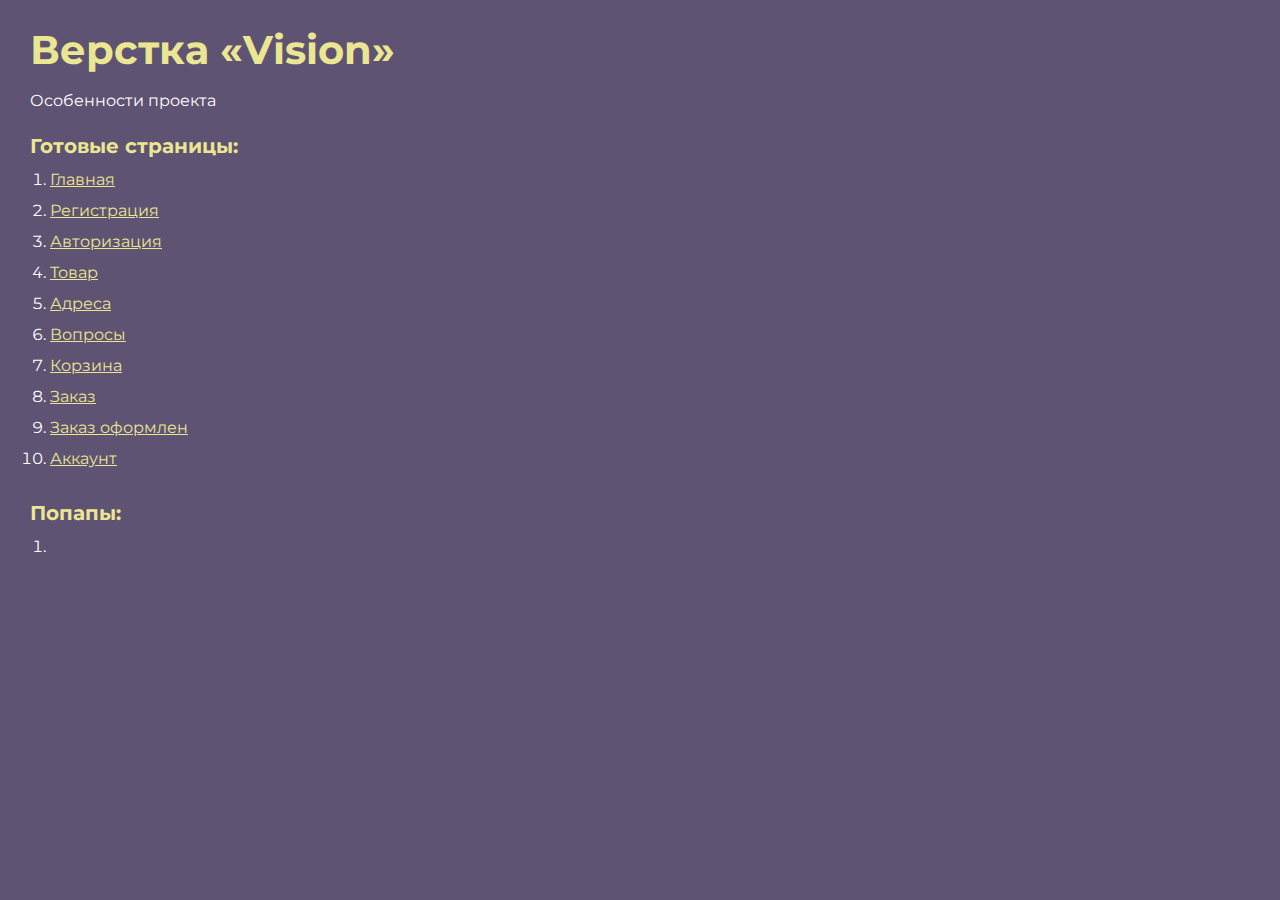
<file: index.html>
<!DOCTYPE html>
<html>

<head>
	<meta charset="UTF-8">
	<meta name="viewport" content="width=device-width, initial-scale=1.0">
	<title>Верстка «Vision»</title>
</head>

<body>
	<div class="rootpage">
		<h1>Верстка «Vision»</h1>
		<div class="rootpage__info">
			Особенности проекта
		</div>
		<h2>Готовые страницы:</h2>
		<ol class="rootpage__list">
			<li><a target="_blank" href="home.html">Главная</a></li>
			<li><a target="_blank" href="register.html">Регистрация</a></li>
			<li><a target="_blank" href="login.html">Авторизация</a></li>
			<li><a target="_blank" href="product.html">Товар</a></li>
			<li><a target="_blank" href="location.html">Адреса</a></li>
			<li><a target="_blank" href="faq.html">Вопросы</a></li>
			<li><a target="_blank" href="cart.html">Корзина</a></li>
			<li><a target="_blank" href="order.html">Заказ</a></li>
			<li><a target="_blank" href="order-complete.html">Заказ оформлен</a></li>
			<li><a target="_blank" href="account.html">Аккаунт</a></li>
		</ol>
		<h2>Попапы:</h2>
		<ol class="rootpage__list">
			<li><a target="_blank" href="home.html#"></a></li>
		</ol>
	</div>
</body>
<style>
	@charset "UTF-8";
	@import url("https://fonts.googleapis.com/css?family=Montserrat:regular,700&display=swap");

	*,
	*::before,
	*::after {
		padding: 0px;
		margin: 0px;
		border: 0px;
		box-sizing: border-box;
	}

	html,
	body {
		height: 100%;
		margin: 0;
		padding: 0;
		min-width: 320px;
		width: 100%;
		color: #fff;
		background-color: #5e5373;
	}

	body {
		font-family: Montserrat;
		font-size: 100%;
		line-height: 1;
		font-size: 1rem;
	}

	a {
		text-decoration: underline;
		color: #ebe691
	}

	a:visited {
		text-decoration: underline;
		color: #aaa768;
	}

	a:hover {
		text-decoration: none;
	}

	ul li {
		list-style: none;
	}

	img {
		vertical-align: top;
	}

	.wrapper {
		width: 100%;
		min-height: 100%;
		overflow: hidden;
	}

	.rootpage {
		padding: 30px;
		display: flex;
		flex-direction: column;
		align-items: flex-start;
	}

	@media (max-width: 767px) {
		.rootpage {
			padding: 30px 15px;
		}
	}

	h1 {
		color: #ebe691;
		font-size: 2.5rem;
		margin: 0px 0px 1.25rem 0px;
	}

	@media (max-width: 767px) {
		h1 {
			font-size: 1.85rem;
			margin: 0px 0px 1.25rem 0px;
		}
	}

	h2 {
		color: #ebe691;
		font-size: 1.25rem;
		margin: 0px 0px 1rem 0px;
	}

	@media (max-width: 767px) {
		h2 {
			font-size: 1.125rem;
			margin: 0px 0px 1rem 0px;
		}
	}

	.rootpage__info {
		line-height: 140%;
		margin: 0px 0px 1.5rem 0px;
	}

	.rootpage__list {
		margin: 0px 0px 2.25rem 1.25rem;
	}

	.rootpage__list li:not(:last-child) {
		margin: 0px 0px 15px 0px;
	}

	.rootpage__contacts,
	.rootpage__tnx {
		border-radius: 200px;
		padding: 20px 65px;
		line-height: 140%;
	}

	@media (max-width: 767px) {

		.rootpage__contacts,
		.rootpage__tnx {
			border-radius: 40px;
			padding: 20px;
		}
	}

	.rootpage__contacts {
		background: #32b5a4;

	}

	.rootpage__contacts a {
		color: #ebe691;
	}

	.rootpage__tnx {
		background: #c22d63;
		margin: 0px 0px 1rem 0px;
	}
</style>

</html>
</file>
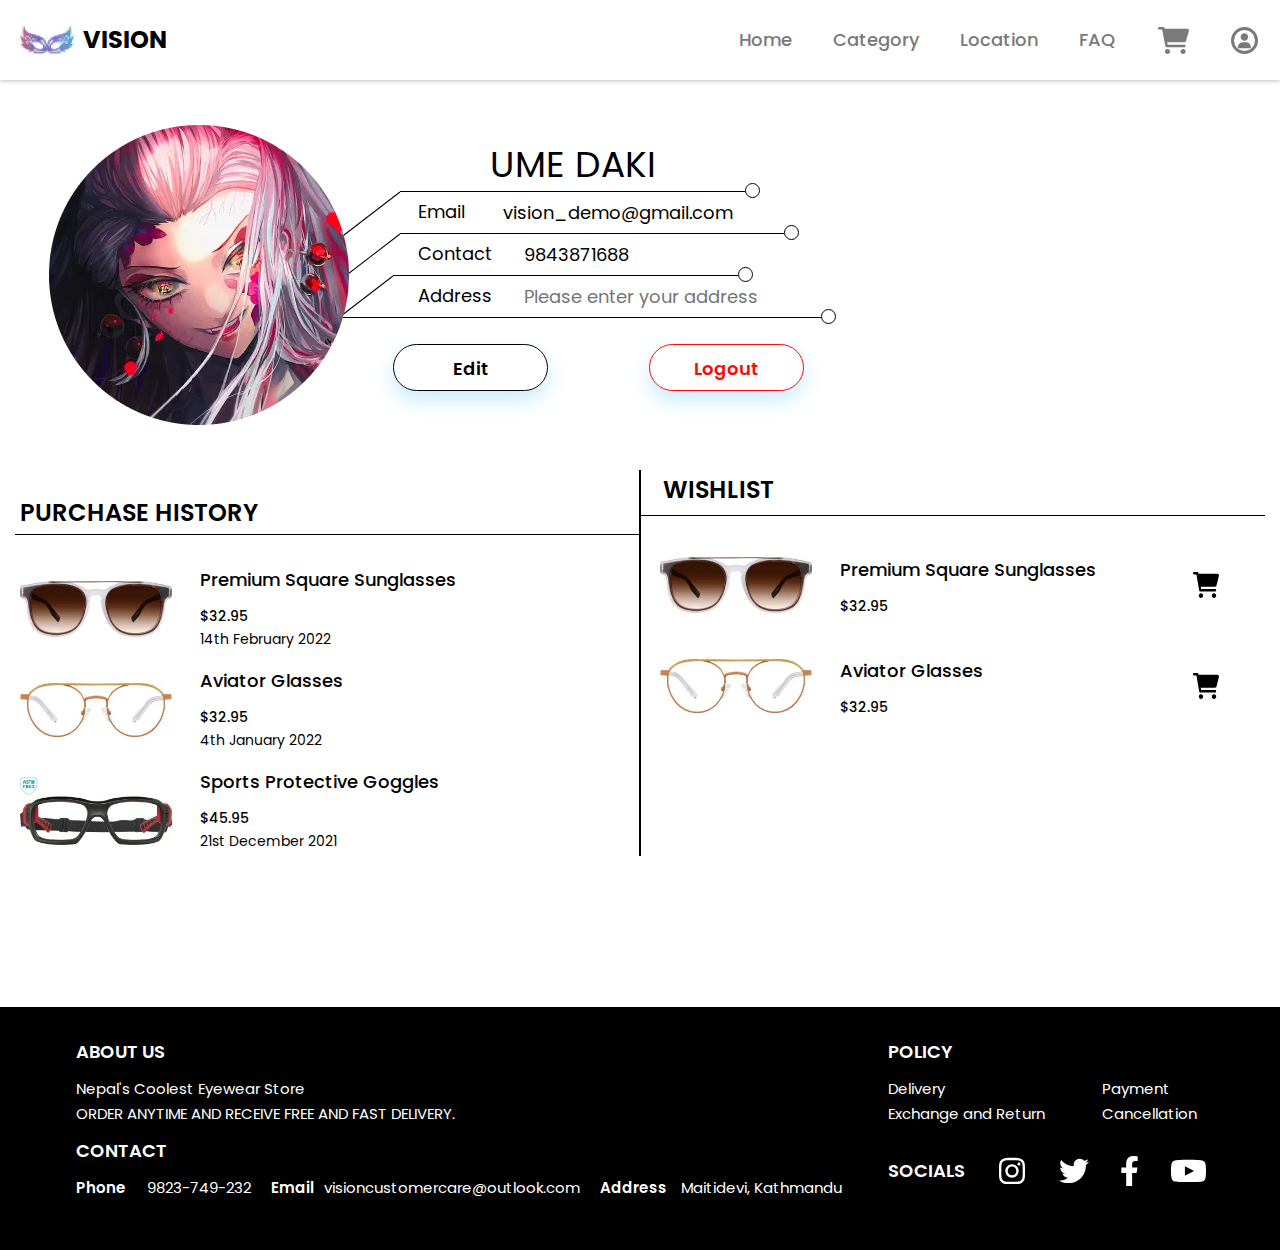
<file: account.html>
<!DOCTYPE html>
<html lang="en">

<head>
	<title>Order</title>
	<meta charset="UTF-8">
	<meta name="format-detection" content="telephone=no">
	<!-- <style>body{opacity: 0;}</style> -->
	<link rel="stylesheet" href="css/style.min.css?_v=20221024160308">
	<link rel="shortcut icon" href="favicon.ico">
	<!-- <meta name="robots" content="noindex, nofollow"> -->
	<meta name="viewport" content="width=device-width, initial-scale=1.0">
</head>

<body>
	<div class="wrapper">
		<header class="header">
			<div class="header__container">
				<div class="header__body">
					<a href="home.html" class="header__logo logo">
						<picture><source srcset="img/logo.webp" type="image/webp"><img src="img/logo.png" alt="Logo"></picture>
						<span>Vision</span>
					</a>
					<div class="header__right">
						<div class="header__menu menu">
							<button type="button" class="menu__icon icon-menu"><span></span></button>
							<nav class="menu__body">
								<ul class="menu__list">
									<li class="menu__item"><a href="home.html" class="menu__link">Home</a></li>
									<li class="menu__item"><a href="category.html" class="menu__link">Category</a></li>
									<li class="menu__item"><a href="location.html" class="menu__link">Location</a></li>
									<li class="menu__item"><a href="faq.html" class="menu__link">FAQ</a></li>
								</ul>
							</nav>
						</div>
						<div class="header__account account-header">
							<a href="login.html" class="account-header__signin btn btn--blue">Sign In</a>
							<div class="account-header__menu _active">
								<a href="cart.html" class="account-header__cart">
									<img src="img/header/icons/cart.svg" alt="">
								</a>
								<a href="account.html" class="account-header__profile">
									<img src="img/header/icons/profile.svg" alt="">
								</a>
							</div>
						</div>
					</div>
				</div>
			</div>
		</header>
		<main class="page">
			<section class="account">
				<div class="account__container">
					<div class="account__body">
						<div class="account__profile profile">
							<div class="profile__image">
								<picture><source srcset="img/account/profile.webp" type="image/webp"><img src="img/account/profile.png" alt=""></picture>
							</div>
							<form action="" class="profile__form form-profile">
								<div class="form-profile__main">
									<div class="form-profile__line">
										<input disabled autocomplete="off" type="text" name="form[]" data-error="Ошибка" value="UME DAKI" placeholder="" id="profile-name" class="form-profile__input input">
									</div>
									<div class="form-profile__line">
										<label for="profile-email" class="form-profile__label">Email</label>
										<input disabled autocomplete="off" type="email" name="form[]" data-error="Ошибка" value="vision_demo@gmail.com" placeholder="" id="profile-email" class="form-profile__input input">
									</div>
									<div class="form-profile__line">
										<label for="profile-contact" class="form-profile__label">Contact</label>
										<input disabled autocomplete="off" type="tel" name="form[]" data-error="Ошибка" value="9843871688" placeholder="" id="profile-contact" class="form-profile__input input">
									</div>
									<div class="form-profile__line">
										<label for="profile-address" class="form-profile__label">Address</label>
										<input disabled autocomplete="off" type="text" name="form[]" data-error="Ошибка" value="" placeholder="Please enter your address" id="profile-address" class="form-profile__input input">
									</div>
								</div>
								<div class="form-profile__bottom">
									<button type="submit" id="profile-edit-btn" class="form-profile__btn btn btn--black">Edit</button>
									<button type="submit" id="profile-logout-btn" class="form-profile__btn btn btn--red">Logout</button>
								</div>
							</form>
						</div>
						<div class="account__bottom">
							<div class="account__purchase purchase-account">
								<h3 class="purchase-account__title f-24-39">Purchase History</h3>
								<div class="purchase-account__items">
									<div class="purchase-account__item item-purchase">
										<div class="item-purchase__content">
											<a href="product.html" class="item-purchase__image">
												<picture><source srcset="img/products/01.webp" type="image/webp"><img src="img/products/01.png" alt=""></picture>
											</a>
											<div class="item-purchase__body">
												<a href="product.html" class="item-purchase__title item-cart-title">Premium Square Sunglasses</a>
												<div class="item-purchase__price f-14-23">$32.95</div>
												<div class="item-purchase__date f-14-23">14th February 2022</div>
											</div>
										</div>
									</div>
									<div class="purchase-account__item item-purchase">
										<div class="item-purchase__content">
											<a href="product.html" class="item-purchase__image">
												<picture><source srcset="img/products/06.webp" type="image/webp"><img src="img/products/06.png" alt=""></picture>
											</a>
											<div class="item-purchase__body">
												<a href="product.html" class="item-purchase__title item-cart-title">Aviator Glasses</a>
												<div class="item-purchase__price f-14-23">$32.95</div>
												<div class="item-purchase__date f-14-23">4th January 2022</div>
											</div>
										</div>
									</div>
									<div class="purchase-account__item item-purchase">
										<div class="item-purchase__content">
											<a href="product.html" class="item-purchase__image">
												<picture><source srcset="img/products/11.webp" type="image/webp"><img src="img/products/11.png" alt=""></picture>
											</a>
											<div class="item-purchase__body">
												<a href="product.html" class="item-purchase__title item-cart-title">Sports Protective Goggles</a>
												<div class="item-purchase__price f-14-23">$45.95</div>
												<div class="item-purchase__date f-14-23">21st December 2021</div>
											</div>
										</div>
									</div>
								</div>
							</div>
							<div class="account__wishlist wishlist-account">
								<h3 class="wishlist-account__title f-24-39">Wishlist</h3>
								<div class="wishlist-account__items">
									<div class="wishlist-account__item item-wishlist">
										<div class="item-wishlist__content">
											<a href="product.html" class="item-wishlist__image">
												<picture><source srcset="img/products/01.webp" type="image/webp"><img src="img/products/01.png" alt=""></picture>
											</a>
											<div class="item-wishlist__body">
												<a href="product.html" class="item-wishlist__title item-cart-title">Premium Square Sunglasses</a>
												<div class="item-wishlist__price f-14-23">$32.95</div>
											</div>
										</div>
										<div class="item-wishlist__right right-item-wishlist">
											<a href="cart.html" class="right-item-wishlist__cart">
												<img src="img/account/icons/cart.svg" alt="">
											</a>
										</div>
									</div>
									<div class="wishlist-account__item item-wishlist">
										<div class="item-wishlist__content">
											<a href="product.html" class="item-wishlist__image">
												<picture><source srcset="img/products/06.webp" type="image/webp"><img src="img/products/06.png" alt=""></picture>
											</a>
											<div class="item-wishlist__body">
												<a href="product.html" class="item-wishlist__title item-cart-title">Aviator Glasses</a>
												<div class="item-wishlist__price f-14-23">$32.95</div>
											</div>
										</div>
										<div class="item-wishlist__right right-item-wishlist">
											<a href="cart.html" class="right-item-wishlist__cart">
												<img src="img/account/icons/cart.svg" alt="">
											</a>
										</div>
									</div>
								</div>
							</div>
						</div>
					</div>
				</div>
			</section>
		</main>
		<footer class="footer">
			<div class="footer__container-small">
				<div class="footer__body">
					<div class="footer__column">
						<div class="footer__about">
							<h3 class="footer__title footer-title">About Us</h3>
							<div class="footer__text footer-text">
								<p>Nepal's Coolest Eyewear Store</p>
								<p>ORDER ANYTIME AND RECEIVE FREE AND FAST DELIVERY.</p>
							</div>
						</div>
						<div class="footer__contact contact-footer">
							<h3 class="contact-footer__title footer-title">Contact</h3>
							<ul class="contact-footer__list">
								<li class="contact-footer__item">
									<p class="contact-footer__label footer-text">Phone</p>
									<a href="tel:9823749232" class="contact-footer__link footer-text footer-link">9823-749-232</a>
								</li>
								<li class="contact-footer__item">
									<p class="contact-footer__label footer-text">Email</p>
									<a href="mailto:visioncustomercare@outlook.com" class="contact-footer__link footer-text footer-link">visioncustomercare@outlook.com</a>
								</li>
								<li class="contact-footer__item">
									<p class="contact-footer__label footer-text">Address</p>
									<p class="contact-footer__text footer-text">Maitidevi, Kathmandu</p>
								</li>
							</ul>
						</div>
					</div>
					<div class="footer__column">
						<div class="footer__policy policy-footer">
							<h3 class="policy-footer__title footer-title">Policy</h3>
							<ul class="policy-footer__list">
								<li class="policy-footer__item">
									<a href="" class="policy-footer__link footer-text footer-link">Delivery</a>
								</li>
								<li class="policy-footer__item">
									<a href="" class="policy-footer__link footer-text footer-link">Payment</a>
								</li>
								<li class="policy-footer__item">
									<a href="" class="policy-footer__link footer-text footer-link">Exchange and Return</a>
								</li>
								<li class="policy-footer__item">
									<a href="" class="policy-footer__link footer-text footer-link">Cancellation</a>
								</li>
							</ul>
						</div>
						<div class="footer__socials socials-footer">
							<h3 class="socials-footer__title footer-title">Socials</h3>
							<ul class="socials-footer__list">
								<li class="socials-footer__item">
									<a href="" class="socials-footer__link instagram-link">
										<!-- <img src="img/footer/icons/instagram.svg" alt="Instagram"> -->
									</a>
								</li>
								<li class="socials-footer__item">
									<a href="" class="socials-footer__link twitter-link">
										<!-- <img src="img/footer/icons/twitter.svg" alt="Twitter"> -->
									</a>
								</li>
								<li class="socials-footer__item">
									<a href="" class="socials-footer__link facebook-link">
										<!-- <img src="img/footer/icons/facebook.svg" alt="Facebook"> -->
									</a>
								</li>
								<li class="socials-footer__item">
									<a href="" class="socials-footer__link youtube-link">
										<!-- <img src="img/footer/icons/youtube.svg" alt="Youtube"> -->
									</a>
								</li>
							</ul>
						</div>
					</div>
				</div>
			</div>
		</footer>
	</div>
	<!-- 
<div id="popup" aria-hidden="true" class="popup">
	<div class="popup__wrapper">
		<div class="popup__content">
			<button data-close type="button" class="popup__close">Закрыть</button>
			<div class="popup__text">
			</div>
		</div>
	</div>
</div>
 -->

	<script src="js/app.min.js?_v=20221024160308"></script>
</body>

</html>
</file>
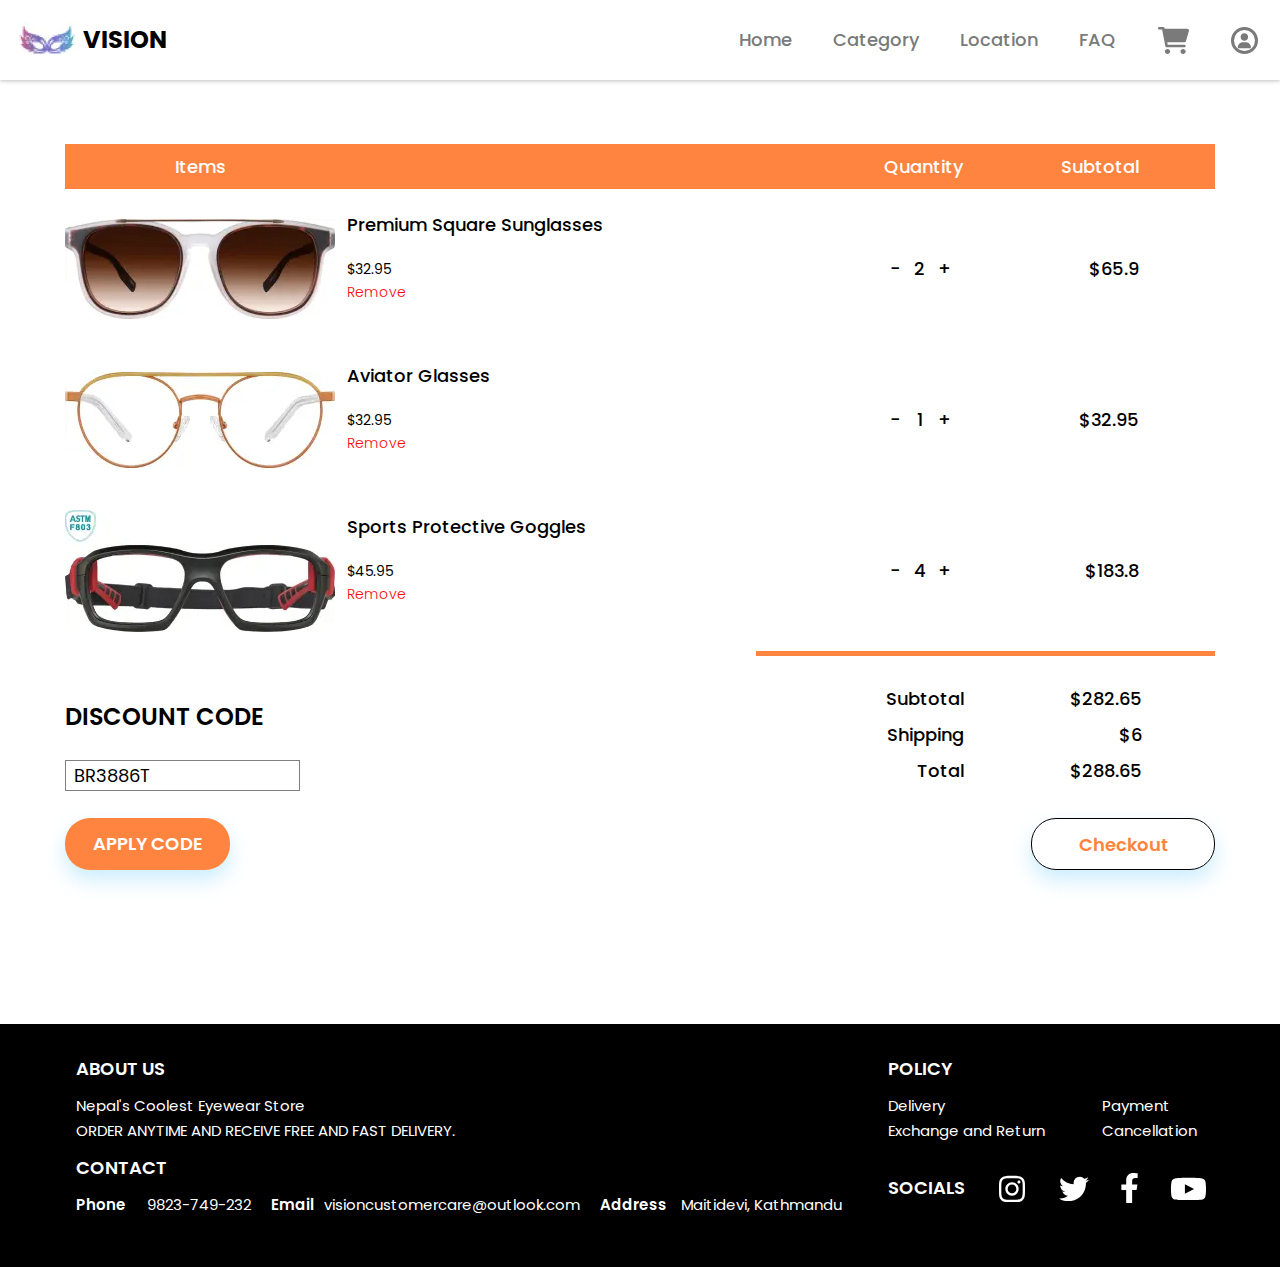
<file: cart.html>
<!DOCTYPE html>
<html lang="en">

<head>
	<title>Cart</title>
	<meta charset="UTF-8">
	<meta name="format-detection" content="telephone=no">
	<!-- <style>body{opacity: 0;}</style> -->
	<link rel="stylesheet" href="css/style.min.css?_v=20221024160308">
	<link rel="shortcut icon" href="favicon.ico">
	<!-- <meta name="robots" content="noindex, nofollow"> -->
	<meta name="viewport" content="width=device-width, initial-scale=1.0">
</head>

<body>
	<div class="wrapper">
		<header class="header">
			<div class="header__container">
				<div class="header__body">
					<a href="home.html" class="header__logo logo">
						<picture><source srcset="img/logo.webp" type="image/webp"><img src="img/logo.png" alt="Logo"></picture>
						<span>Vision</span>
					</a>
					<div class="header__right">
						<div class="header__menu menu">
							<button type="button" class="menu__icon icon-menu"><span></span></button>
							<nav class="menu__body">
								<ul class="menu__list">
									<li class="menu__item"><a href="home.html" class="menu__link">Home</a></li>
									<li class="menu__item"><a href="category.html" class="menu__link">Category</a></li>
									<li class="menu__item"><a href="location.html" class="menu__link">Location</a></li>
									<li class="menu__item"><a href="faq.html" class="menu__link">FAQ</a></li>
								</ul>
							</nav>
						</div>
						<div class="header__account account-header">
							<a href="login.html" class="account-header__signin btn btn--blue">Sign In</a>
							<div class="account-header__menu _active">
								<a href="cart.html" class="account-header__cart">
									<img src="img/header/icons/cart.svg" alt="">
								</a>
								<a href="account.html" class="account-header__profile">
									<img src="img/header/icons/profile.svg" alt="">
								</a>
							</div>
						</div>
					</div>
				</div>
			</div>
		</header>
		<main class="page">
			<section class="cart">
				<div class="cart__container-big">
					<div class="cart__body">
						<div class="cart__top top-cart">
							<div class="top-cart__left left-top-cart">
								<div class="left-top-cart__label cart-label">Items</div>
							</div>
							<div class="top-cart__right right-top-cart">
								<div class="right-top-cart__label cart-label">Quantity</div>
								<div class="right-top-cart__label cart-label">Subtotal</div>
							</div>
						</div>
						<div class="cart__items">
							<div class="cart__item item-cart cart-item">
								<div class="item-cart__content">
									<a href="product.html" class="item-cart__image">
										<picture><source srcset="img/products/01.webp" type="image/webp"><img src="img/products/01.png" alt=""></picture>
									</a>
									<div class="item-cart__body">
										<a href="product.html" class="item-cart__title item-cart-title">Premium Square Sunglasses</a>
										<div class="item-cart__price f-14-23">$32.95</div>
										<a href="" class="item-cart__remove f-14-23">Remove</a>
									</div>
								</div>
								<div class="item-cart__right right-item-cart">
									<div class="right-item-cart__quantity quantity-cart quantity-block">
										<div class="quantity-cart__body">
											<a href="" class="quantity-cart__decrement quantity-decrement f-18-30">-</a>
											<span class="quantity-cart__number quantity-number f-18-30">2</span>
											<a href="" class="quantity-cart__increment quantity-increment f-18-30">+</a>
										</div>
									</div>
									<div class="right-item-cart__subtotal">
										<div class="right-item-cart__price f-18-30">$65.9</div>
									</div>
								</div>
							</div>
							<div class="cart__item item-cart cart-item">
								<div class="item-cart__content">
									<a href="product.html" class="item-cart__image">
										<picture><source srcset="img/products/06.webp" type="image/webp"><img src="img/products/06.png" alt=""></picture>
									</a>
									<div class="item-cart__body">
										<a href="product.html" class="item-cart__title item-cart-title">Aviator Glasses</a>
										<div class="item-cart__price f-14-23">$32.95</div>
										<a href="" class="item-cart__remove f-14-23">Remove</a>
									</div>
								</div>
								<div class="item-cart__right right-item-cart">
									<div class="right-item-cart__quantity quantity-cart quantity-block">
										<div class="quantity-cart__body">
											<a href="" class="quantity-cart__decrement quantity-decrement f-18-30">-</a>
											<span class="quantity-cart__number quantity-number f-18-30">1</span>
											<a href="" class="quantity-cart__increment quantity-increment f-18-30">+</a>
										</div>
									</div>
									<div class="right-item-cart__subtotal">
										<div class="right-item-cart__price f-18-30">$32.95</div>
									</div>
								</div>
							</div>
							<div class="cart__item item-cart cart-item">
								<div class="item-cart__content">
									<a href="product.html" class="item-cart__image">
										<picture><source srcset="img/products/11.webp" type="image/webp"><img src="img/products/11.png" alt=""></picture>
									</a>
									<div class="item-cart__body">
										<a href="product.html" class="item-cart__title item-cart-title">Sports Protective Goggles</a>
										<div class="item-cart__price f-14-23">$45.95</div>
										<a href="" class="item-cart__remove f-14-23">Remove</a>
									</div>
								</div>
								<div class="item-cart__right right-item-cart">
									<div class="right-item-cart__quantity quantity-cart quantity-block">
										<div class="quantity-cart__body">
											<a href="" class="quantity-cart__decrement quantity-decrement f-18-30">-</a>
											<span class="quantity-cart__number quantity-number f-18-30">4</span>
											<a href="" class="quantity-cart__increment quantity-increment f-18-30">+</a>
										</div>
									</div>
									<div class="right-item-cart__subtotal">
										<div class="right-item-cart__price f-18-30">$183.8</div>
									</div>
								</div>
							</div>
						</div>
						<div class="cart__footer footer-cart">
							<div class="footer-cart__discount discount-cart">
								<h3 class="discount-cart__title f-24-39">DISCOUNT CODE</h3>
								<form action="" class="discount-cart__form">
									<input autocomplete="off" type="text" name="form[]" data-error="Ошибка" placeholder="" class="discount-cart__input input" value="BR3886T">
									<button type="submit" class="discount-cart__btn btn btn--orange">APPLY CODE</button>
								</form>
							</div>
							<div class="footer-cart__total total-cart">
								<ul class="total-cart__list">
									<li class="total-cart__item total-cart-subtotal">
										<div class="total-cart__label f-18-30">Subtotal</div>
										<div class="total-cart__price f-18-30">$282.65</div>
									</li>
									<li class="total-cart__item total-cart-shipping">
										<div class="total-cart__label f-18-30">Shipping</div>
										<div class="total-cart__price f-18-30">$6</div>
									</li>
									<li class="total-cart__item total-cart-discount">
										<div class="total-cart__label f-18-30">Discount</div>
										<div class="total-cart__price f-18-30">$10</div>
									</li>
									<li class="total-cart__item total-cart-total">
										<div class="total-cart__label f-18-30">Total</div>
										<div class="total-cart__price f-18-30">$282.71</div>
									</li>
								</ul>
								<a href="order.html" class="total-cart__btn btn btn--white">Checkout</a>
							</div>
						</div>
					</div>
				</div>
			</section>
		</main>
		<footer class="footer">
			<div class="footer__container-small">
				<div class="footer__body">
					<div class="footer__column">
						<div class="footer__about">
							<h3 class="footer__title footer-title">About Us</h3>
							<div class="footer__text footer-text">
								<p>Nepal's Coolest Eyewear Store</p>
								<p>ORDER ANYTIME AND RECEIVE FREE AND FAST DELIVERY.</p>
							</div>
						</div>
						<div class="footer__contact contact-footer">
							<h3 class="contact-footer__title footer-title">Contact</h3>
							<ul class="contact-footer__list">
								<li class="contact-footer__item">
									<p class="contact-footer__label footer-text">Phone</p>
									<a href="tel:9823749232" class="contact-footer__link footer-text footer-link">9823-749-232</a>
								</li>
								<li class="contact-footer__item">
									<p class="contact-footer__label footer-text">Email</p>
									<a href="mailto:visioncustomercare@outlook.com" class="contact-footer__link footer-text footer-link">visioncustomercare@outlook.com</a>
								</li>
								<li class="contact-footer__item">
									<p class="contact-footer__label footer-text">Address</p>
									<p class="contact-footer__text footer-text">Maitidevi, Kathmandu</p>
								</li>
							</ul>
						</div>
					</div>
					<div class="footer__column">
						<div class="footer__policy policy-footer">
							<h3 class="policy-footer__title footer-title">Policy</h3>
							<ul class="policy-footer__list">
								<li class="policy-footer__item">
									<a href="" class="policy-footer__link footer-text footer-link">Delivery</a>
								</li>
								<li class="policy-footer__item">
									<a href="" class="policy-footer__link footer-text footer-link">Payment</a>
								</li>
								<li class="policy-footer__item">
									<a href="" class="policy-footer__link footer-text footer-link">Exchange and Return</a>
								</li>
								<li class="policy-footer__item">
									<a href="" class="policy-footer__link footer-text footer-link">Cancellation</a>
								</li>
							</ul>
						</div>
						<div class="footer__socials socials-footer">
							<h3 class="socials-footer__title footer-title">Socials</h3>
							<ul class="socials-footer__list">
								<li class="socials-footer__item">
									<a href="" class="socials-footer__link instagram-link">
										<!-- <img src="img/footer/icons/instagram.svg" alt="Instagram"> -->
									</a>
								</li>
								<li class="socials-footer__item">
									<a href="" class="socials-footer__link twitter-link">
										<!-- <img src="img/footer/icons/twitter.svg" alt="Twitter"> -->
									</a>
								</li>
								<li class="socials-footer__item">
									<a href="" class="socials-footer__link facebook-link">
										<!-- <img src="img/footer/icons/facebook.svg" alt="Facebook"> -->
									</a>
								</li>
								<li class="socials-footer__item">
									<a href="" class="socials-footer__link youtube-link">
										<!-- <img src="img/footer/icons/youtube.svg" alt="Youtube"> -->
									</a>
								</li>
							</ul>
						</div>
					</div>
				</div>
			</div>
		</footer>
	</div>
	<!-- 
<div id="popup" aria-hidden="true" class="popup">
	<div class="popup__wrapper">
		<div class="popup__content">
			<button data-close type="button" class="popup__close">Закрыть</button>
			<div class="popup__text">
			</div>
		</div>
	</div>
</div>
 -->

	<script src="js/app.min.js?_v=20221024160308"></script>
</body>

</html>
</file>
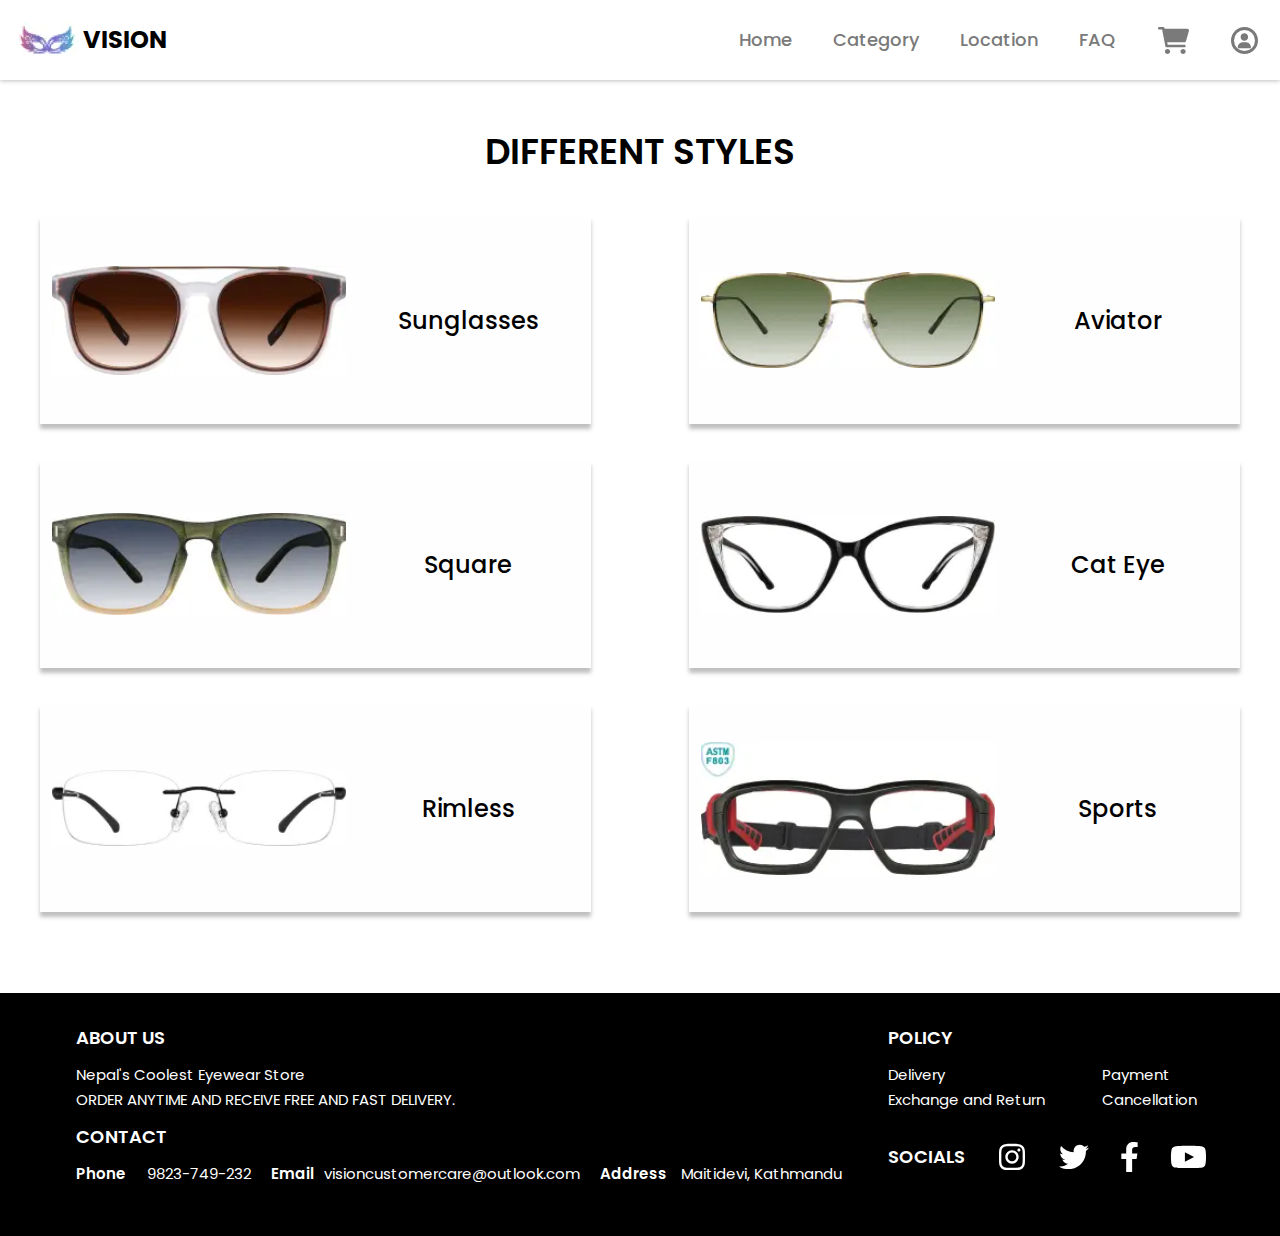
<file: category.html>
<!DOCTYPE html>
<html lang="en">

<head>
	<title>Category</title>
	<meta charset="UTF-8">
	<meta name="format-detection" content="telephone=no">
	<!-- <style>body{opacity: 0;}</style> -->
	<link rel="stylesheet" href="css/style.min.css?_v=20221024160308">
	<link rel="shortcut icon" href="favicon.ico">
	<!-- <meta name="robots" content="noindex, nofollow"> -->
	<meta name="viewport" content="width=device-width, initial-scale=1.0">
</head>

<body>
	<div class="wrapper">
		<header class="header">
			<div class="header__container">
				<div class="header__body">
					<a href="home.html" class="header__logo logo">
						<picture><source srcset="img/logo.webp" type="image/webp"><img src="img/logo.png" alt="Logo"></picture>
						<span>Vision</span>
					</a>
					<div class="header__right">
						<div class="header__menu menu">
							<button type="button" class="menu__icon icon-menu"><span></span></button>
							<nav class="menu__body">
								<ul class="menu__list">
									<li class="menu__item"><a href="home.html" class="menu__link">Home</a></li>
									<li class="menu__item"><a href="category.html" class="menu__link">Category</a></li>
									<li class="menu__item"><a href="location.html" class="menu__link">Location</a></li>
									<li class="menu__item"><a href="faq.html" class="menu__link">FAQ</a></li>
								</ul>
							</nav>
						</div>
						<div class="header__account account-header">
							<a href="login.html" class="account-header__signin btn btn--blue">Sign In</a>
							<div class="account-header__menu _active">
								<a href="cart.html" class="account-header__cart">
									<img src="img/header/icons/cart.svg" alt="">
								</a>
								<a href="account.html" class="account-header__profile">
									<img src="img/header/icons/profile.svg" alt="">
								</a>
							</div>
						</div>
					</div>
				</div>
			</div>
		</header>
		<main class="page">
			<section class="category">
				<div class="category__container">
					<div class="category__body">
						<h2 class="category__title title">Different Styles</h2>
						<div class="category__items">
							<a href="" class="category__item item-category">
								<div class="item-category__wrapper">
									<div class="item-category__image-ibg_contain">
										<picture><source srcset="img/category/01.webp" type="image/webp"><img src="img/category/01.png" alt=""></picture>
									</div>
								</div>
								<h3 class="item-category__title">Sunglasses</h3>
							</a>
							<a href="" class="category__item item-category">
								<div class="item-category__wrapper">
									<div class="item-category__image-ibg_contain">
										<picture><source srcset="img/category/02.webp" type="image/webp"><img src="img/category/02.png" alt=""></picture>
									</div>
								</div>
								<h3 class="item-category__title">Aviator</h3>
							</a>
							<a href="" class="category__item item-category">
								<div class="item-category__wrapper">
									<div class="item-category__image-ibg_contain">
										<picture><source srcset="img/category/03.webp" type="image/webp"><img src="img/category/03.png" alt=""></picture>
									</div>
								</div>
								<h3 class="item-category__title">Square</h3>
							</a>
							<a href="" class="category__item item-category">
								<div class="item-category__wrapper">
									<div class="item-category__image-ibg_contain">
										<picture><source srcset="img/category/04.webp" type="image/webp"><img src="img/category/04.png" alt=""></picture>
									</div>
								</div>
								<h3 class="item-category__title">Cat Eye</h3>
							</a>
							<a href="" class="category__item item-category">
								<div class="item-category__wrapper">
									<div class="item-category__image-ibg_contain">
										<picture><source srcset="img/category/05.webp" type="image/webp"><img src="img/category/05.png" alt=""></picture>
									</div>
								</div>
								<h3 class="item-category__title">Rimless</h3>
							</a>
							<a href="" class="category__item item-category">
								<div class="item-category__wrapper">
									<div class="item-category__image-ibg_contain">
										<picture><source srcset="img/category/06.webp" type="image/webp"><img src="img/category/06.png" alt=""></picture>
									</div>
								</div>
								<h3 class="item-category__title">Sports</h3>
							</a>
						</div>
					</div>
				</div>
			</section>
		</main>
		<footer class="footer">
			<div class="footer__container-small">
				<div class="footer__body">
					<div class="footer__column">
						<div class="footer__about">
							<h3 class="footer__title footer-title">About Us</h3>
							<div class="footer__text footer-text">
								<p>Nepal's Coolest Eyewear Store</p>
								<p>ORDER ANYTIME AND RECEIVE FREE AND FAST DELIVERY.</p>
							</div>
						</div>
						<div class="footer__contact contact-footer">
							<h3 class="contact-footer__title footer-title">Contact</h3>
							<ul class="contact-footer__list">
								<li class="contact-footer__item">
									<p class="contact-footer__label footer-text">Phone</p>
									<a href="tel:9823749232" class="contact-footer__link footer-text footer-link">9823-749-232</a>
								</li>
								<li class="contact-footer__item">
									<p class="contact-footer__label footer-text">Email</p>
									<a href="mailto:visioncustomercare@outlook.com" class="contact-footer__link footer-text footer-link">visioncustomercare@outlook.com</a>
								</li>
								<li class="contact-footer__item">
									<p class="contact-footer__label footer-text">Address</p>
									<p class="contact-footer__text footer-text">Maitidevi, Kathmandu</p>
								</li>
							</ul>
						</div>
					</div>
					<div class="footer__column">
						<div class="footer__policy policy-footer">
							<h3 class="policy-footer__title footer-title">Policy</h3>
							<ul class="policy-footer__list">
								<li class="policy-footer__item">
									<a href="" class="policy-footer__link footer-text footer-link">Delivery</a>
								</li>
								<li class="policy-footer__item">
									<a href="" class="policy-footer__link footer-text footer-link">Payment</a>
								</li>
								<li class="policy-footer__item">
									<a href="" class="policy-footer__link footer-text footer-link">Exchange and Return</a>
								</li>
								<li class="policy-footer__item">
									<a href="" class="policy-footer__link footer-text footer-link">Cancellation</a>
								</li>
							</ul>
						</div>
						<div class="footer__socials socials-footer">
							<h3 class="socials-footer__title footer-title">Socials</h3>
							<ul class="socials-footer__list">
								<li class="socials-footer__item">
									<a href="" class="socials-footer__link instagram-link">
										<!-- <img src="img/footer/icons/instagram.svg" alt="Instagram"> -->
									</a>
								</li>
								<li class="socials-footer__item">
									<a href="" class="socials-footer__link twitter-link">
										<!-- <img src="img/footer/icons/twitter.svg" alt="Twitter"> -->
									</a>
								</li>
								<li class="socials-footer__item">
									<a href="" class="socials-footer__link facebook-link">
										<!-- <img src="img/footer/icons/facebook.svg" alt="Facebook"> -->
									</a>
								</li>
								<li class="socials-footer__item">
									<a href="" class="socials-footer__link youtube-link">
										<!-- <img src="img/footer/icons/youtube.svg" alt="Youtube"> -->
									</a>
								</li>
							</ul>
						</div>
					</div>
				</div>
			</div>
		</footer>
	</div>
	<!-- 
<div id="popup" aria-hidden="true" class="popup">
	<div class="popup__wrapper">
		<div class="popup__content">
			<button data-close type="button" class="popup__close">Закрыть</button>
			<div class="popup__text">
			</div>
		</div>
	</div>
</div>
 -->

	<script src="js/app.min.js?_v=20221024160308"></script>
</body>

</html>
</file>
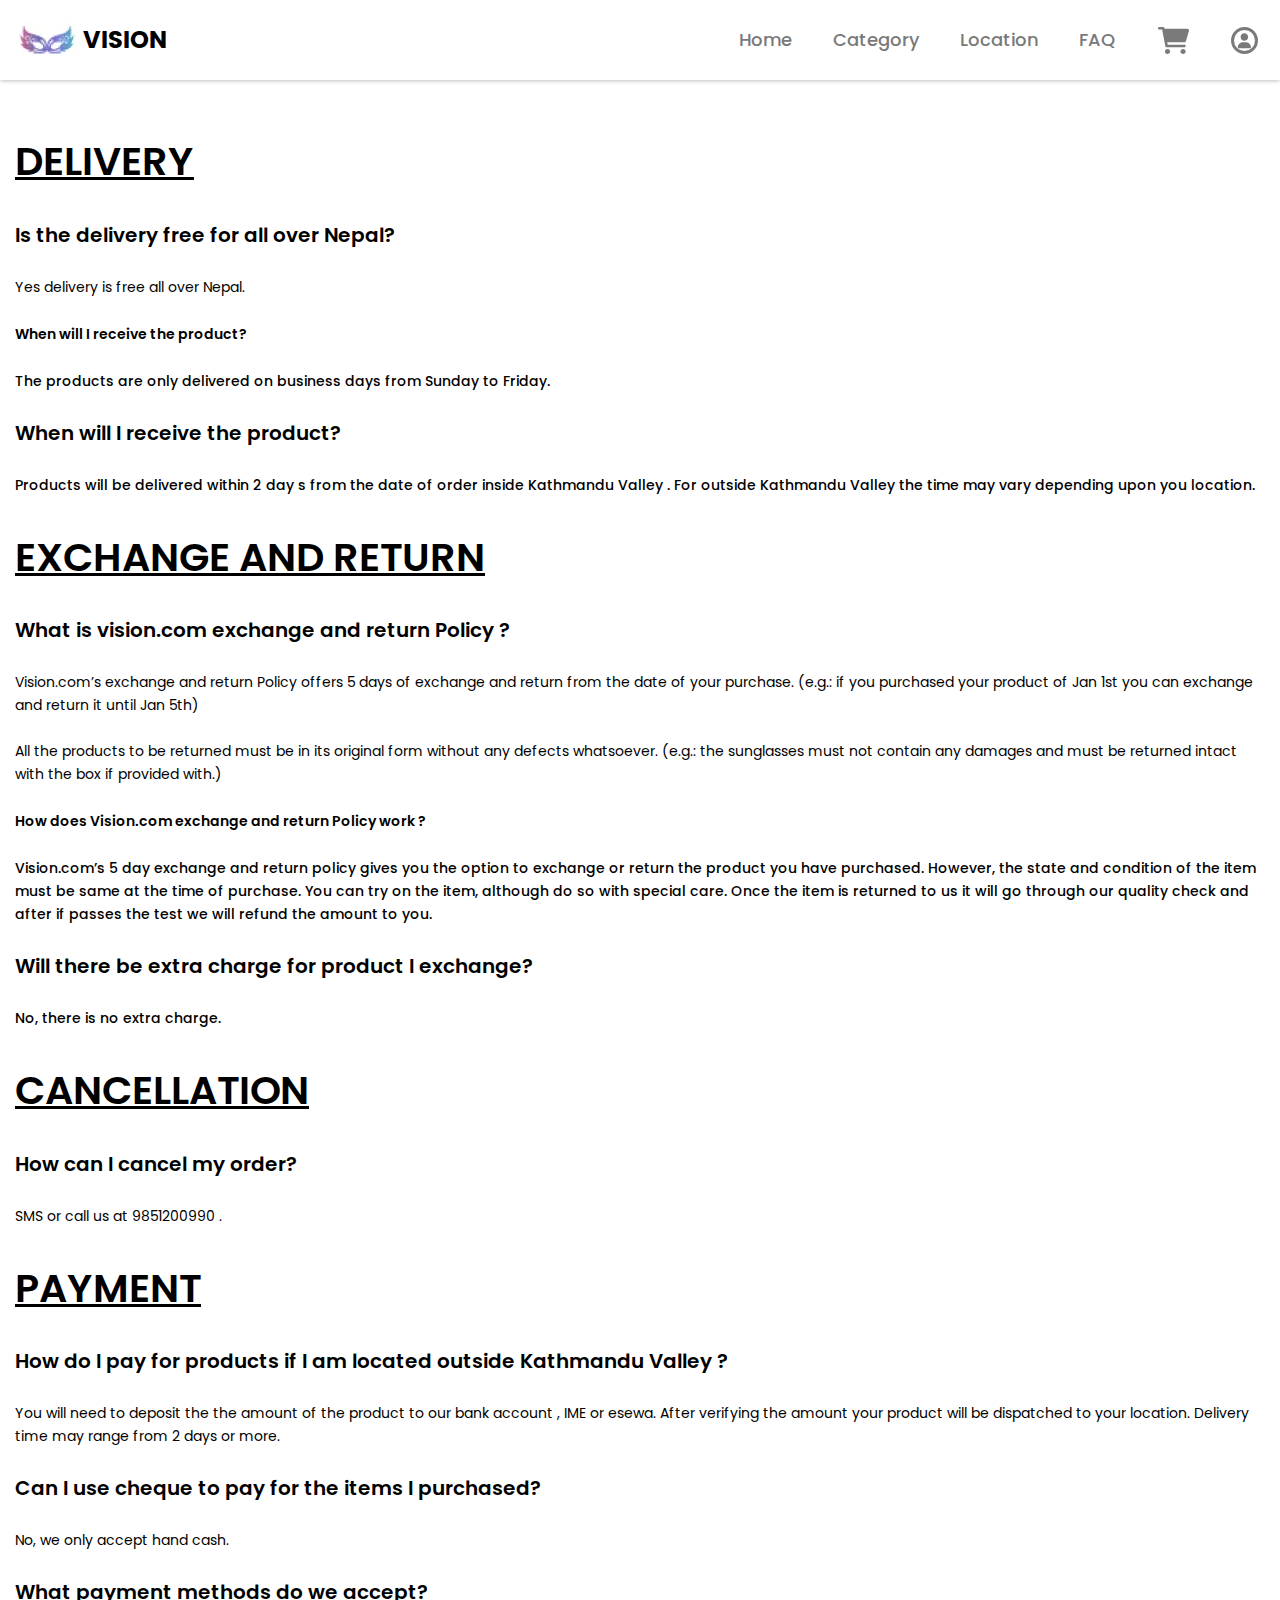
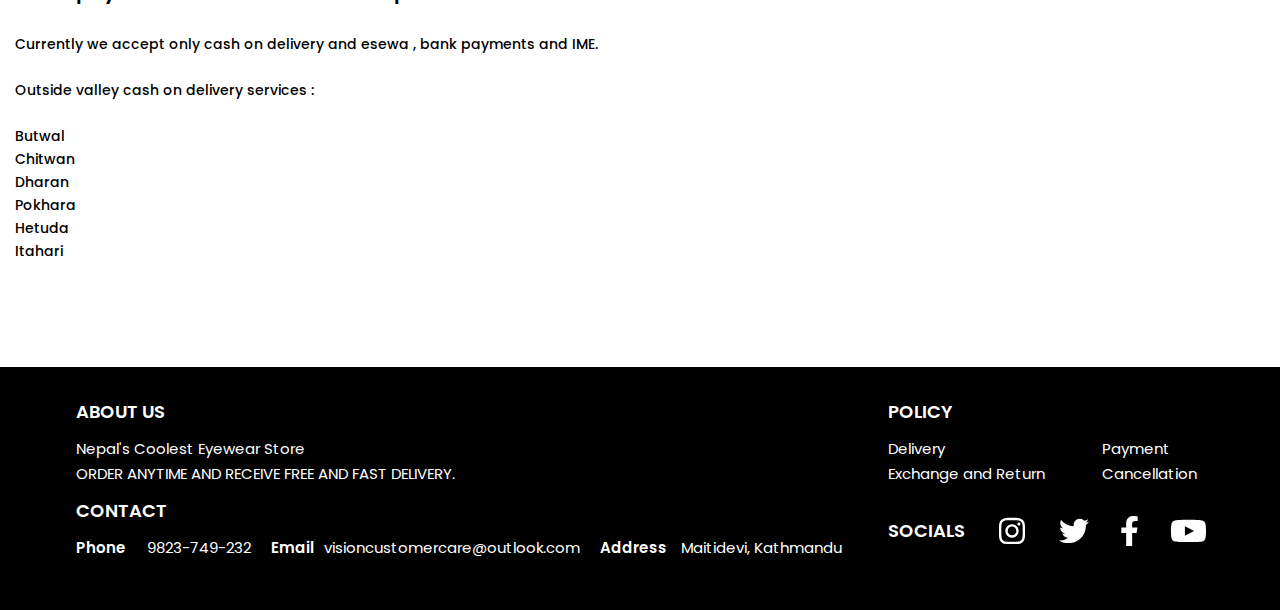
<file: faq.html>
<!DOCTYPE html>
<html lang="en">

<head>
	<title>FAQ</title>
	<meta charset="UTF-8">
	<meta name="format-detection" content="telephone=no">
	<!-- <style>body{opacity: 0;}</style> -->
	<link rel="stylesheet" href="css/style.min.css?_v=20221024160308">
	<link rel="shortcut icon" href="favicon.ico">
	<!-- <meta name="robots" content="noindex, nofollow"> -->
	<meta name="viewport" content="width=device-width, initial-scale=1.0">
</head>

<body>
	<div class="wrapper">
		<header class="header">
			<div class="header__container">
				<div class="header__body">
					<a href="home.html" class="header__logo logo">
						<picture><source srcset="img/logo.webp" type="image/webp"><img src="img/logo.png" alt="Logo"></picture>
						<span>Vision</span>
					</a>
					<div class="header__right">
						<div class="header__menu menu">
							<button type="button" class="menu__icon icon-menu"><span></span></button>
							<nav class="menu__body">
								<ul class="menu__list">
									<li class="menu__item"><a href="home.html" class="menu__link">Home</a></li>
									<li class="menu__item"><a href="category.html" class="menu__link">Category</a></li>
									<li class="menu__item"><a href="location.html" class="menu__link">Location</a></li>
									<li class="menu__item"><a href="faq.html" class="menu__link">FAQ</a></li>
								</ul>
							</nav>
						</div>
						<div class="header__account account-header">
							<a href="login.html" class="account-header__signin btn btn--blue">Sign In</a>
							<div class="account-header__menu _active">
								<a href="cart.html" class="account-header__cart">
									<img src="img/header/icons/cart.svg" alt="">
								</a>
								<a href="account.html" class="account-header__profile">
									<img src="img/header/icons/profile.svg" alt="">
								</a>
							</div>
						</div>
					</div>
				</div>
			</div>
		</header>
		<main class="page">
			<section class="faq">
				<div class="faq__container">
					<div class="faq__body">
						<div class="faq__category category-faq">
							<h2 class="category-faq__title">Delivery</h2>
							<div class="category-faq__items">
								<div class="category-faq__item item-faq">
									<p class="item-faq__question f-20-33-600">Is the delivery free for all over Nepal?</p>
									<p class="item-faq__answer f-14-23">Yes delivery is free all over Nepal.</p>
								</div>
								<div class="category-faq__item item-faq">
									<p class="item-faq__question f-14-23">When will I receive the product?</p>
									<p class="item-faq__answer f-14-23 fw-500">The products are only delivered on business days from Sunday to Friday.</p>
								</div>
								<div class="category-faq__item item-faq">
									<p class="item-faq__question f-20-33-600">When will I receive the product?</p>
									<p class="item-faq__answer f-14-23 fw-500">Products will be delivered within 2 day s from the date of order inside Kathmandu Valley . For outside Kathmandu Valley the time may vary depending upon you location.</p>
								</div>
							</div>
						</div>
						<div class="faq__category category-faq">
							<h2 class="category-faq__title">Exchange and return</h2>
							<div class="category-faq__items">
								<div class="category-faq__item item-faq">
									<p class="item-faq__question f-20-33-600">What is vision.com exchange and return Policy ?</p>
									<p class="item-faq__answer f-14-23">Vision.com’s exchange and return Policy offers 5 days of exchange and return from the date of your purchase. (e.g.: if you purchased your product of Jan 1st you can exchange and return it until Jan 5th)
										<br>
										<br>
										All the products to be returned must be in its original form without any defects whatsoever. (e.g.: the sunglasses must not contain any damages and must be returned intact with the box if provided with.)
									</p>
								</div>
								<div class="category-faq__item item-faq">
									<p class="item-faq__question f-14-23">How does Vision.com exchange and return Policy work ?</p>
									<p class="item-faq__answer f-14-23 fw-500">Vision.com’s 5 day exchange and return policy gives you the option to exchange or return the product you have purchased.
										However, the state and condition of the item must be same at the time of purchase. You can try on the item, although do so with special care.
										Once the item is returned to us it will go through our quality check and after if passes the test we will refund the amount to you.</p>
								</div>
								<div class="category-faq__item item-faq">
									<p class="item-faq__question f-20-33-600">Will there be extra charge for product I exchange?</p>
									<p class="item-faq__answer f-14-23 fw-500">No, there is no extra charge.</p>
								</div>
							</div>
						</div>
						<div class="faq__category category-faq">
							<h2 class="category-faq__title">Cancellation</h2>
							<div class="category-faq__items">
								<div class="category-faq__item item-faq">
									<p class="item-faq__question f-20-33-600">How can I cancel my order?</p>
									<p class="item-faq__answer f-14-23">SMS or call us at 9851200990 .</p>
								</div>
							</div>
						</div>
						<div class="faq__category category-faq">
							<h2 class="category-faq__title">Payment</h2>
							<div class="category-faq__items">
								<div class="category-faq__item item-faq">
									<p class="item-faq__question f-20-33-600">How do I pay for products if I am located outside Kathmandu Valley ?</p>
									<p class="item-faq__answer f-14-23">You will need to deposit the the amount of the product to our bank account , IME or esewa. After verifying the amount your product will be dispatched to your location. Delivery time may range from 2 days or more.</p>
								</div>
								<div class="category-faq__item item-faq">
									<p class="item-faq__question f-20-33-600">Can I use cheque to pay for the items I purchased?</p>
									<p class="item-faq__answer f-14-23">No, we only accept hand cash.</p>
								</div>
								<div class="category-faq__item item-faq">
									<p class="item-faq__question f-20-33-600">What payment methods do we accept?</p>
									<p class="item-faq__answer f-14-23 fw-500">Currently we accept only cash on delivery and esewa , bank payments and IME.
										<br>
										<br>
										Outside valley cash on delivery services :
										<br>
										<br>
										Butwal
										<br>
										Chitwan
										<br>
										Dharan
										<br>
										Pokhara
										<br>
										Hetuda
										<br>
										Itahari
									</p>
								</div>
							</div>
						</div>
					</div>
				</div>
			</section>
		</main>
		<footer class="footer">
			<div class="footer__container-small">
				<div class="footer__body">
					<div class="footer__column">
						<div class="footer__about">
							<h3 class="footer__title footer-title">About Us</h3>
							<div class="footer__text footer-text">
								<p>Nepal's Coolest Eyewear Store</p>
								<p>ORDER ANYTIME AND RECEIVE FREE AND FAST DELIVERY.</p>
							</div>
						</div>
						<div class="footer__contact contact-footer">
							<h3 class="contact-footer__title footer-title">Contact</h3>
							<ul class="contact-footer__list">
								<li class="contact-footer__item">
									<p class="contact-footer__label footer-text">Phone</p>
									<a href="tel:9823749232" class="contact-footer__link footer-text footer-link">9823-749-232</a>
								</li>
								<li class="contact-footer__item">
									<p class="contact-footer__label footer-text">Email</p>
									<a href="mailto:visioncustomercare@outlook.com" class="contact-footer__link footer-text footer-link">visioncustomercare@outlook.com</a>
								</li>
								<li class="contact-footer__item">
									<p class="contact-footer__label footer-text">Address</p>
									<p class="contact-footer__text footer-text">Maitidevi, Kathmandu</p>
								</li>
							</ul>
						</div>
					</div>
					<div class="footer__column">
						<div class="footer__policy policy-footer">
							<h3 class="policy-footer__title footer-title">Policy</h3>
							<ul class="policy-footer__list">
								<li class="policy-footer__item">
									<a href="" class="policy-footer__link footer-text footer-link">Delivery</a>
								</li>
								<li class="policy-footer__item">
									<a href="" class="policy-footer__link footer-text footer-link">Payment</a>
								</li>
								<li class="policy-footer__item">
									<a href="" class="policy-footer__link footer-text footer-link">Exchange and Return</a>
								</li>
								<li class="policy-footer__item">
									<a href="" class="policy-footer__link footer-text footer-link">Cancellation</a>
								</li>
							</ul>
						</div>
						<div class="footer__socials socials-footer">
							<h3 class="socials-footer__title footer-title">Socials</h3>
							<ul class="socials-footer__list">
								<li class="socials-footer__item">
									<a href="" class="socials-footer__link instagram-link">
										<!-- <img src="img/footer/icons/instagram.svg" alt="Instagram"> -->
									</a>
								</li>
								<li class="socials-footer__item">
									<a href="" class="socials-footer__link twitter-link">
										<!-- <img src="img/footer/icons/twitter.svg" alt="Twitter"> -->
									</a>
								</li>
								<li class="socials-footer__item">
									<a href="" class="socials-footer__link facebook-link">
										<!-- <img src="img/footer/icons/facebook.svg" alt="Facebook"> -->
									</a>
								</li>
								<li class="socials-footer__item">
									<a href="" class="socials-footer__link youtube-link">
										<!-- <img src="img/footer/icons/youtube.svg" alt="Youtube"> -->
									</a>
								</li>
							</ul>
						</div>
					</div>
				</div>
			</div>
		</footer>
	</div>
	<!-- 
<div id="popup" aria-hidden="true" class="popup">
	<div class="popup__wrapper">
		<div class="popup__content">
			<button data-close type="button" class="popup__close">Закрыть</button>
			<div class="popup__text">
			</div>
		</div>
	</div>
</div>
 -->

	<script src="js/app.min.js?_v=20221024160308"></script>
</body>

</html>
</file>
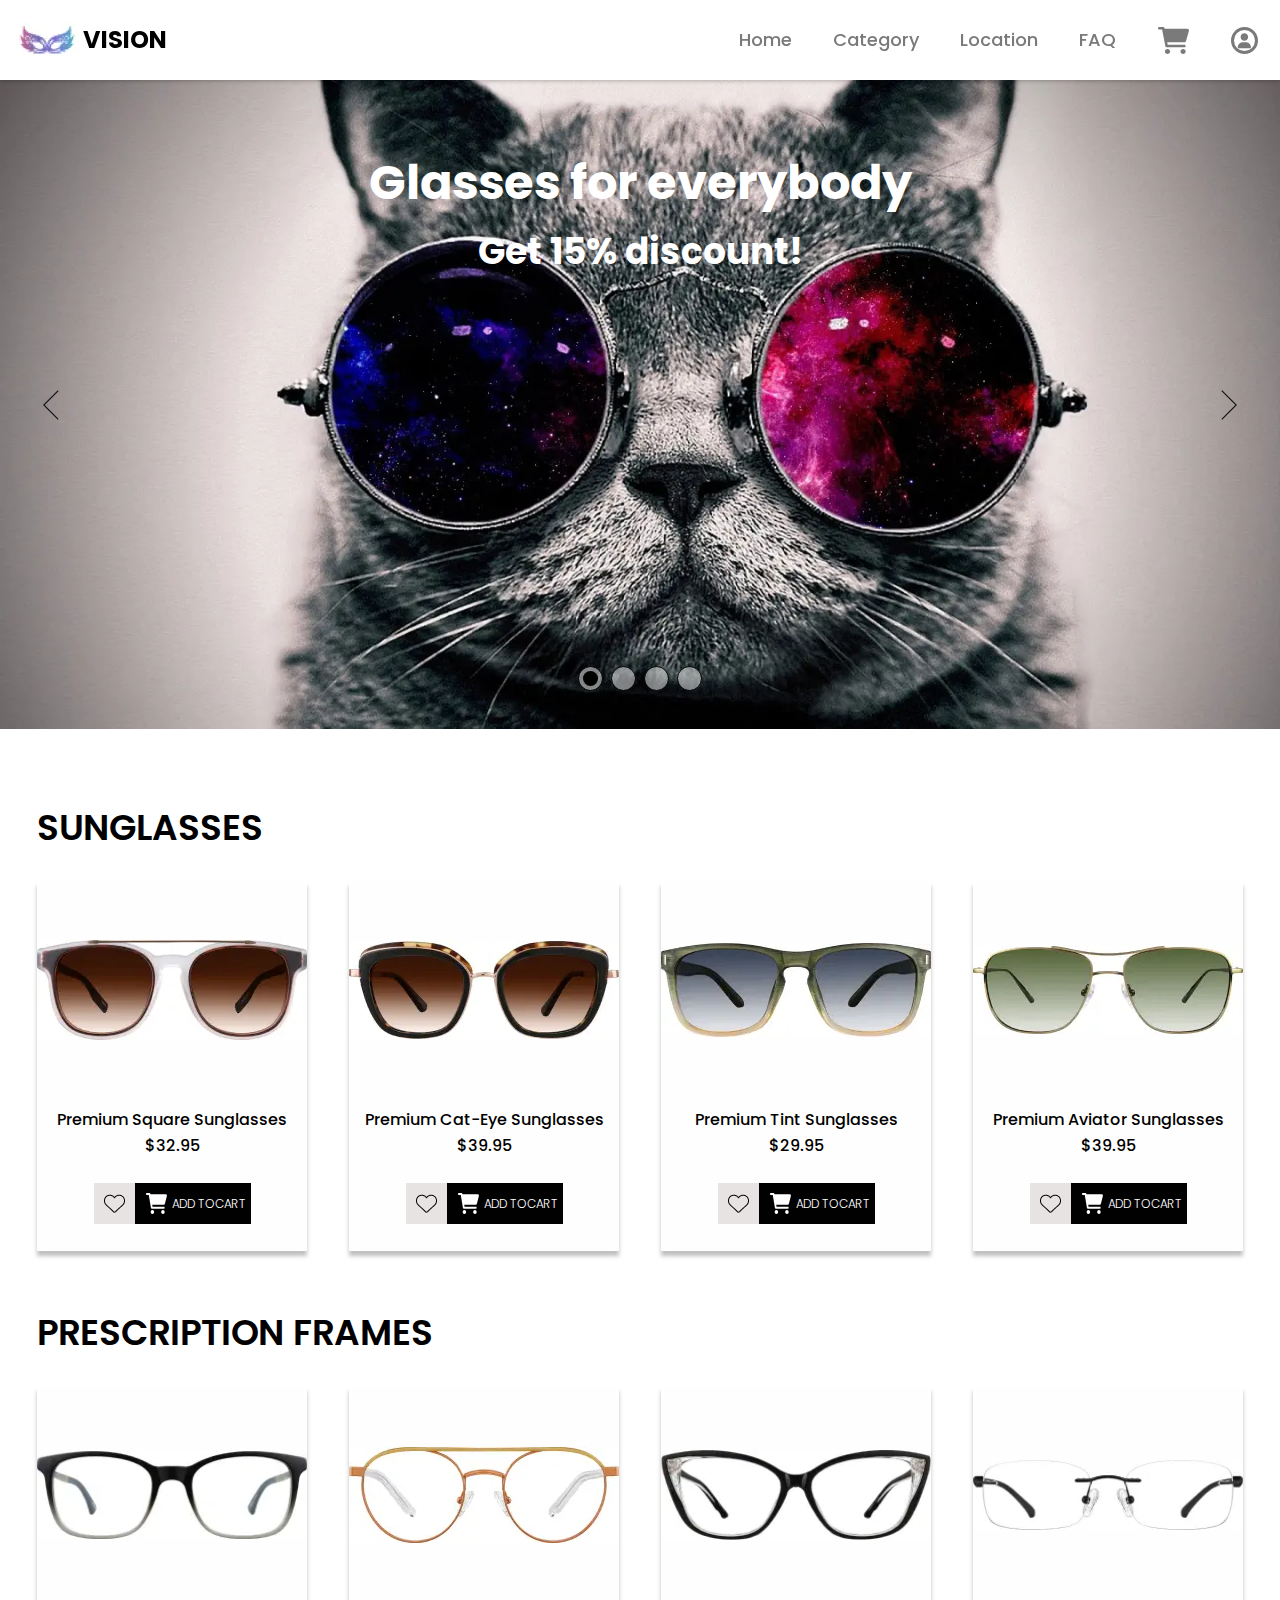
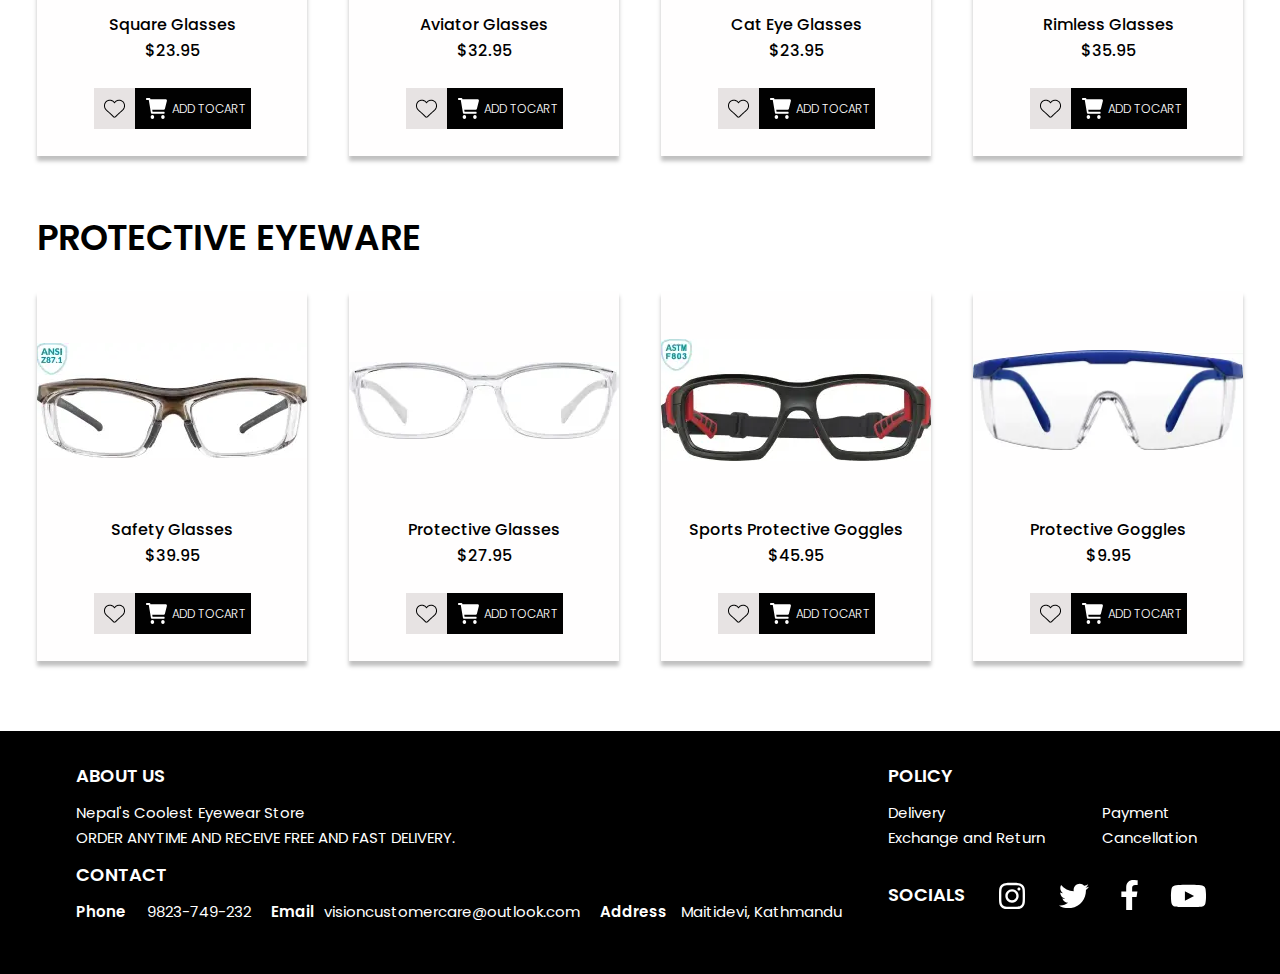
<file: home.html>
<!DOCTYPE html>
<html lang="en">

<head>
	<title>Home</title>
	<meta charset="UTF-8">
	<meta name="format-detection" content="telephone=no">
	<!-- <style>body{opacity: 0;}</style> -->
	<link rel="stylesheet" href="css/style.min.css?_v=20221024160308">
	<link rel="shortcut icon" href="favicon.ico">
	<!-- <meta name="robots" content="noindex, nofollow"> -->
	<meta name="viewport" content="width=device-width, initial-scale=1.0">
</head>

<body>
	<div class="wrapper">
		<header class="header">
			<div class="header__container">
				<div class="header__body">
					<a href="home.html" class="header__logo logo">
						<picture><source srcset="img/logo.webp" type="image/webp"><img src="img/logo.png" alt="Logo"></picture>
						<span>Vision</span>
					</a>
					<div class="header__right">
						<div class="header__menu menu">
							<button type="button" class="menu__icon icon-menu"><span></span></button>
							<nav class="menu__body">
								<ul class="menu__list">
									<li class="menu__item"><a href="home.html" class="menu__link">Home</a></li>
									<li class="menu__item"><a href="category.html" class="menu__link">Category</a></li>
									<li class="menu__item"><a href="location.html" class="menu__link">Location</a></li>
									<li class="menu__item"><a href="faq.html" class="menu__link">FAQ</a></li>
								</ul>
							</nav>
						</div>
						<div class="header__account account-header">
							<a href="login.html" class="account-header__signin btn btn--blue">Sign In</a>
							<div class="account-header__menu _active">
								<a href="cart.html" class="account-header__cart">
									<img src="img/header/icons/cart.svg" alt="">
								</a>
								<a href="account.html" class="account-header__profile">
									<img src="img/header/icons/profile.svg" alt="">
								</a>
							</div>
						</div>
					</div>
				</div>
			</div>
		</header>
		<main class="page">
			<section class="page__section main-block">
				<div class="main-block__body">
					<!-- Оболочка слайдера -->
					<div class="main-block__slider slider-main swiper">
						<!-- Двигающееся часть слайдера -->
						<div class="slider-main__wrapper swiper-wrapper">
							<!-- Слайд -->
							<div class="slider-main__slide swiper-slide">
								<div class="slider-main__image-ibg">
									<picture><source srcset="img/main-block/cat.webp" type="image/webp"><img src="img/main-block/cat.jpg" alt="Cat"></picture>
								</div>
								<div id="slider-main-cat-content" class="slider-main__content">
									<div class="slider-main__text">
										<p>Glasses for everybody</p>
										<p>Get 15% discount!</p>
									</div>
								</div>
							</div>
							<div class="slider-main__slide swiper-slide">
								<div class="slider-main__image-ibg">
									<picture><source srcset="img/main-block/women.webp" type="image/webp"><img src="img/main-block/women.jpg" alt="Woman"></picture>
									<div id="slider-main-woman-content" class="slider-main__content">
										<div class="slider-main__text">
											<p>“Fashion is what you buy.</p>
											<p><span>Style</span> is what you do with it”.</p>
											<p>-Nicky hilton</p>
										</div>
									</div>
								</div>
							</div>
							<div class="slider-main__slide swiper-slide">
								<div class="slider-main__image-ibg">
									<picture><source srcset="img/main-block/aviator.webp" type="image/webp"><img src="img/main-block/aviator.jpg" alt="Aviator"></picture>
								</div>
								<div id="slider-main-aviator-content" class="slider-main__content">
									<picture><source srcset="img/main-block/rayban.webp" type="image/webp"><img src="img/main-block/rayban.png" alt="RayBan"></picture>
								</div>
							</div>
							<div class="slider-main__slide swiper-slide">
								<div class="slider-main__image-ibg">
									<picture><source srcset="img/main-block/darkness.webp" type="image/webp"><img src="img/main-block/darkness.jpg" alt="Darkness"></picture>
									<div id="slider-main-darkness-content" class="slider-main__content">
										<div class="slider-main__text">
											<p>Upto 30% off</p>
											<p>For specially-abled pEOPLE</p>
											<p>Only in vision</p>
										</div>
									</div>
								</div>
							</div>
						</div>
						<!-- Если нужна пагинация -->
						<div class="slider-main__pagination swiper-pagination"></div>
						<!-- Если нужна навигация (влево/вправо) -->
						<button type="button" class="slider-main__button slider-main__button-prev swiper-button-prev">
							<img src="img/main-block/icons/caret.svg" alt="">
						</button>
						<button type="button" class="slider-main__button slider-main__button-next swiper-button-next">
							<img src="img/main-block/icons/caret.svg" alt="">
						</button>
					</div>
				</div>
			</section>
			<section class="products">
				<div class="products__container">
					<div class="products__body">
						<div class="products__categories">
							<div class="products__category category-products">
								<h2 class="category-products__title title">SUNGLASSES</h2>
								<ul class="category-products__list">
									<li class="category-products__item item-products">
										<a href="product.html" class="item-products__image-ibg_contain">
											<picture><source srcset="img/products/01.webp" type="image/webp"><img src="img/products/01.png" alt=""></picture>
										</a>
										<div class="item-products__content">
											<a href="product.html" class="item-products__title f-16-26-500">Premium Square Sunglasses</a>
											<div class="item-products__price f-16-26-500">$32.95</div>
											<div class="item-products__buttons">
												<a href="" class="item-products__wish wish-button"></a>
												<a href="" class="item-products__cart cart-button">Add to cart</a>
											</div>
										</div>
									</li>
									<li class="category-products__item item-products">
										<a href="product.html" class="item-products__image-ibg_contain">
											<picture><source srcset="img/products/02.webp" type="image/webp"><img src="img/products/02.png" alt=""></picture>
										</a>
										<div class="item-products__content">
											<a href="product.html" class="item-products__title f-16-26-500">Premium Cat-Eye Sunglasses</a>
											<div class="item-products__price f-16-26-500">$39.95</div>
											<div class="item-products__buttons">
												<a href="" class="item-products__wish wish-button"></a>
												<a href="" class="item-products__cart cart-button">Add to cart</a>
											</div>
										</div>
									</li>
									<li class="category-products__item item-products">
										<a href="product.html" class="item-products__image-ibg_contain">
											<picture><source srcset="img/products/03.webp" type="image/webp"><img src="img/products/03.png" alt=""></picture>
										</a>
										<div class="item-products__content">
											<a href="product.html" class="item-products__title f-16-26-500">Premium Tint Sunglasses</a>
											<div class="item-products__price f-16-26-500">$29.95</div>
											<div class="item-products__buttons">
												<a href="" class="item-products__wish wish-button"></a>
												<a href="" class="item-products__cart cart-button">Add to cart</a>
											</div>
										</div>
									</li>
									<li class="category-products__item item-products">
										<a href="product.html" class="item-products__image-ibg_contain">
											<picture><source srcset="img/products/04.webp" type="image/webp"><img src="img/products/04.png" alt=""></picture>
										</a>
										<div class="item-products__content">
											<a href="product.html" class="item-products__title f-16-26-500">Premium Aviator Sunglasses</a>
											<div class="item-products__price f-16-26-500">$39.95</div>
											<div class="item-products__buttons">
												<a href="" class="item-products__wish wish-button"></a>
												<a href="" class="item-products__cart cart-button">Add to cart</a>
											</div>
										</div>
									</li>
								</ul>
							</div>
							<div class="products__category category-products">
								<h2 class="category-products__title title">PRESCRIPTION FRAMES</h2>
								<ul class="category-products__list">
									<li class="category-products__item item-products">
										<a href="product.html" class="item-products__image-ibg_contain">
											<picture><source srcset="img/products/05.webp" type="image/webp"><img src="img/products/05.png" alt=""></picture>
										</a>
										<div class="item-products__content">
											<a href="product.html" class="item-products__title f-16-26-500">Square Glasses</a>
											<div class="item-products__price f-16-26-500">$23.95</div>
											<div class="item-products__buttons">
												<a href="" class="item-products__wish wish-button"></a>
												<a href="" class="item-products__cart cart-button">Add to cart</a>
											</div>
										</div>
									</li>
									<li class="category-products__item item-products">
										<a href="product.html" class="item-products__image-ibg_contain">
											<picture><source srcset="img/products/06.webp" type="image/webp"><img src="img/products/06.png" alt=""></picture>
										</a>
										<div class="item-products__content">
											<a href="product.html" class="item-products__title f-16-26-500">Aviator Glasses</a>
											<div class="item-products__price f-16-26-500">$32.95</div>
											<div class="item-products__buttons">
												<a href="" class="item-products__wish wish-button"></a>
												<a href="" class="item-products__cart cart-button">Add to cart</a>
											</div>
										</div>
									</li>
									<li class="category-products__item item-products">
										<a href="product.html" class="item-products__image-ibg_contain">
											<picture><source srcset="img/products/07.webp" type="image/webp"><img src="img/products/07.png" alt=""></picture>
										</a>
										<div class="item-products__content">
											<a href="product.html" class="item-products__title f-16-26-500">Cat Eye Glasses</a>
											<div class="item-products__price f-16-26-500">$23.95</div>
											<div class="item-products__buttons">
												<a href="" class="item-products__wish wish-button"></a>
												<a href="" class="item-products__cart cart-button">Add to cart</a>
											</div>
										</div>
									</li>
									<li class="category-products__item item-products">
										<a href="product.html" class="item-products__image-ibg_contain">
											<picture><source srcset="img/products/08.webp" type="image/webp"><img src="img/products/08.png" alt=""></picture>
										</a>
										<div class="item-products__content">
											<a href="product.html" class="item-products__title f-16-26-500">Rimless Glasses</a>
											<div class="item-products__price f-16-26-500">$35.95</div>
											<div class="item-products__buttons">
												<a href="" class="item-products__wish wish-button"></a>
												<a href="" class="item-products__cart cart-button">Add to cart</a>
											</div>
										</div>
									</li>
								</ul>
							</div>
							<div class="products__category category-products">
								<h2 class="category-products__title title">PROTECTIVE EYEWARE</h2>
								<ul class="category-products__list">
									<li class="category-products__item item-products">
										<a href="product.html" class="item-products__image-ibg_contain">
											<picture><source srcset="img/products/09.webp" type="image/webp"><img src="img/products/09.png" alt=""></picture>
										</a>
										<div class="item-products__content">
											<a href="product.html" class="item-products__title f-16-26-500">Safety Glasses</a>
											<div class="item-products__price f-16-26-500">$39.95</div>
											<div class="item-products__buttons">
												<a href="" class="item-products__wish wish-button"></a>
												<a href="" class="item-products__cart cart-button">Add to cart</a>
											</div>
										</div>
									</li>
									<li class="category-products__item item-products">
										<a href="product.html" class="item-products__image-ibg_contain">
											<picture><source srcset="img/products/10.webp" type="image/webp"><img src="img/products/10.png" alt=""></picture>
										</a>
										<div class="item-products__content">
											<a href="product.html" class="item-products__title f-16-26-500">Protective Glasses</a>
											<div class="item-products__price f-16-26-500">$27.95</div>
											<div class="item-products__buttons">
												<a href="" class="item-products__wish wish-button"></a>
												<a href="" class="item-products__cart cart-button">Add to cart</a>
											</div>
										</div>
									</li>
									<li class="category-products__item item-products">
										<a href="product.html" class="item-products__image-ibg_contain">
											<picture><source srcset="img/products/11.webp" type="image/webp"><img src="img/products/11.png" alt=""></picture>
										</a>
										<div class="item-products__content">
											<a href="product.html" class="item-products__title f-16-26-500">Sports Protective Goggles</a>
											<div class="item-products__price f-16-26-500">$45.95</div>
											<div class="item-products__buttons">
												<a href="" class="item-products__wish wish-button"></a>
												<a href="" class="item-products__cart cart-button">Add to cart</a>
											</div>
										</div>
									</li>
									<li class="category-products__item item-products">
										<a href="product.html" class="item-products__image-ibg_contain">
											<picture><source srcset="img/products/12.webp" type="image/webp"><img src="img/products/12.png" alt=""></picture>
										</a>
										<div class="item-products__content">
											<a href="product.html" class="item-products__title f-16-26-500">Protective Goggles</a>
											<div class="item-products__price f-16-26-500">$9.95</div>
											<div class="item-products__buttons">
												<a href="" class="item-products__wish wish-button"></a>
												<a href="" class="item-products__cart cart-button">Add to cart</a>
											</div>
										</div>
									</li>
								</ul>
							</div>
						</div>
					</div>
				</div>
			</section>
		</main>
		<footer class="footer">
			<div class="footer__container-small">
				<div class="footer__body">
					<div class="footer__column">
						<div class="footer__about">
							<h3 class="footer__title footer-title">About Us</h3>
							<div class="footer__text footer-text">
								<p>Nepal's Coolest Eyewear Store</p>
								<p>ORDER ANYTIME AND RECEIVE FREE AND FAST DELIVERY.</p>
							</div>
						</div>
						<div class="footer__contact contact-footer">
							<h3 class="contact-footer__title footer-title">Contact</h3>
							<ul class="contact-footer__list">
								<li class="contact-footer__item">
									<p class="contact-footer__label footer-text">Phone</p>
									<a href="tel:9823749232" class="contact-footer__link footer-text footer-link">9823-749-232</a>
								</li>
								<li class="contact-footer__item">
									<p class="contact-footer__label footer-text">Email</p>
									<a href="mailto:visioncustomercare@outlook.com" class="contact-footer__link footer-text footer-link">visioncustomercare@outlook.com</a>
								</li>
								<li class="contact-footer__item">
									<p class="contact-footer__label footer-text">Address</p>
									<p class="contact-footer__text footer-text">Maitidevi, Kathmandu</p>
								</li>
							</ul>
						</div>
					</div>
					<div class="footer__column">
						<div class="footer__policy policy-footer">
							<h3 class="policy-footer__title footer-title">Policy</h3>
							<ul class="policy-footer__list">
								<li class="policy-footer__item">
									<a href="" class="policy-footer__link footer-text footer-link">Delivery</a>
								</li>
								<li class="policy-footer__item">
									<a href="" class="policy-footer__link footer-text footer-link">Payment</a>
								</li>
								<li class="policy-footer__item">
									<a href="" class="policy-footer__link footer-text footer-link">Exchange and Return</a>
								</li>
								<li class="policy-footer__item">
									<a href="" class="policy-footer__link footer-text footer-link">Cancellation</a>
								</li>
							</ul>
						</div>
						<div class="footer__socials socials-footer">
							<h3 class="socials-footer__title footer-title">Socials</h3>
							<ul class="socials-footer__list">
								<li class="socials-footer__item">
									<a href="" class="socials-footer__link instagram-link">
										<!-- <img src="img/footer/icons/instagram.svg" alt="Instagram"> -->
									</a>
								</li>
								<li class="socials-footer__item">
									<a href="" class="socials-footer__link twitter-link">
										<!-- <img src="img/footer/icons/twitter.svg" alt="Twitter"> -->
									</a>
								</li>
								<li class="socials-footer__item">
									<a href="" class="socials-footer__link facebook-link">
										<!-- <img src="img/footer/icons/facebook.svg" alt="Facebook"> -->
									</a>
								</li>
								<li class="socials-footer__item">
									<a href="" class="socials-footer__link youtube-link">
										<!-- <img src="img/footer/icons/youtube.svg" alt="Youtube"> -->
									</a>
								</li>
							</ul>
						</div>
					</div>
				</div>
			</div>
		</footer>
	</div>
	<!-- 
<div id="popup" aria-hidden="true" class="popup">
	<div class="popup__wrapper">
		<div class="popup__content">
			<button data-close type="button" class="popup__close">Закрыть</button>
			<div class="popup__text">
			</div>
		</div>
	</div>
</div>
 -->

	<script src="js/app.min.js?_v=20221024160308"></script>
</body>

</html>
</file>
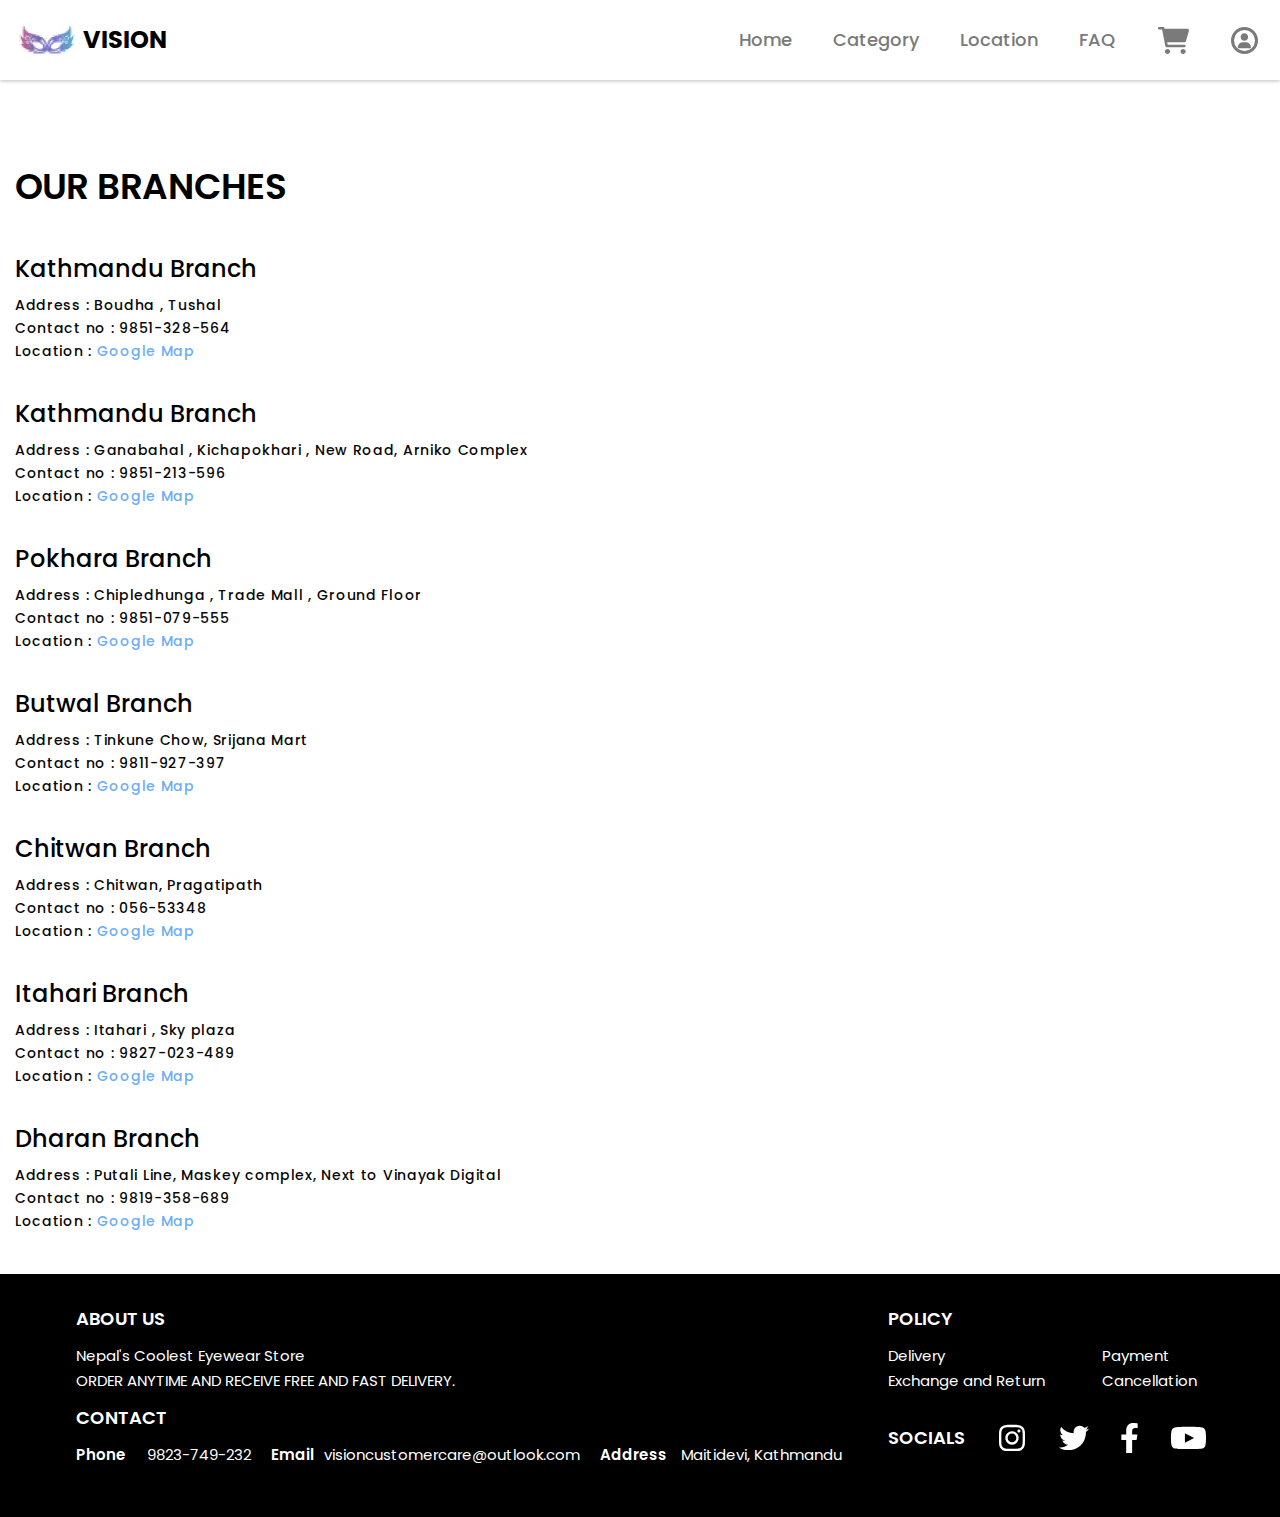
<file: location.html>
<!DOCTYPE html>
<html lang="en">

<head>
	<title>Category</title>
	<meta charset="UTF-8">
	<meta name="format-detection" content="telephone=no">
	<!-- <style>body{opacity: 0;}</style> -->
	<link rel="stylesheet" href="css/style.min.css?_v=20221024160308">
	<link rel="shortcut icon" href="favicon.ico">
	<!-- <meta name="robots" content="noindex, nofollow"> -->
	<meta name="viewport" content="width=device-width, initial-scale=1.0">
</head>

<body>
	<div class="wrapper">
		<header class="header">
			<div class="header__container">
				<div class="header__body">
					<a href="home.html" class="header__logo logo">
						<picture><source srcset="img/logo.webp" type="image/webp"><img src="img/logo.png" alt="Logo"></picture>
						<span>Vision</span>
					</a>
					<div class="header__right">
						<div class="header__menu menu">
							<button type="button" class="menu__icon icon-menu"><span></span></button>
							<nav class="menu__body">
								<ul class="menu__list">
									<li class="menu__item"><a href="home.html" class="menu__link">Home</a></li>
									<li class="menu__item"><a href="category.html" class="menu__link">Category</a></li>
									<li class="menu__item"><a href="location.html" class="menu__link">Location</a></li>
									<li class="menu__item"><a href="faq.html" class="menu__link">FAQ</a></li>
								</ul>
							</nav>
						</div>
						<div class="header__account account-header">
							<a href="login.html" class="account-header__signin btn btn--blue">Sign In</a>
							<div class="account-header__menu _active">
								<a href="cart.html" class="account-header__cart">
									<img src="img/header/icons/cart.svg" alt="">
								</a>
								<a href="account.html" class="account-header__profile">
									<img src="img/header/icons/profile.svg" alt="">
								</a>
							</div>
						</div>
					</div>
				</div>
			</div>
		</header>
		<main class="page">
			<section class="location">
				<div class="location__container">
					<div class="location__body">
						<h2 class="location__title title">Our Branches</h2>
						<ul class="location__list">
							<il class="location__item item-location">
								<h4 class="item-location__title f-24-39">Kathmandu Branch</h4>
								<ul class="item-location__list">
									<il class="item-location__item">
										<p class="item-location__text f-14-23">Address : <span>Boudha , Tushal</span></p>
									</il>
									<il class="item-location__item">
										<p class="item-location__text f-14-23">Contact no : <span>9851-328-564</span></p>
									</il>
									<il class="item-location__item">
										<p class="item-location__text f-14-23">Location : <a href="">Google Map</a></p>
									</il>
								</ul>
							</il>
							<il class="location__item item-location">
								<h4 class="item-location__title f-24-39">Kathmandu Branch</h4>
								<ul class="item-location__list">
									<il class="item-location__item">
										<p class="item-location__text f-14-23">Address : <span>Ganabahal , Kichapokhari , New Road, Arniko Complex</span></p>
									</il>
									<il class="item-location__item">
										<p class="item-location__text f-14-23">Contact no : <span>9851-213-596</span></p>
									</il>
									<il class="item-location__item">
										<p class="item-location__text f-14-23">Location : <a href="">Google Map</a></p>
									</il>
								</ul>
							</il>
							<il class="location__item item-location">
								<h4 class="item-location__title f-24-39">Pokhara Branch</h4>
								<ul class="item-location__list">
									<il class="item-location__item">
										<p class="item-location__text f-14-23">Address : <span>Chipledhunga , Trade Mall , Ground Floor</span></p>
									</il>
									<il class="item-location__item">
										<p class="item-location__text f-14-23">Contact no : <span>9851-079-555</span></p>
									</il>
									<il class="item-location__item">
										<p class="item-location__text f-14-23">Location : <a href="">Google Map</a></p>
									</il>
								</ul>
							</il>
							<il class="location__item item-location">
								<h4 class="item-location__title f-24-39">Butwal Branch</h4>
								<ul class="item-location__list">
									<il class="item-location__item">
										<p class="item-location__text f-14-23">Address : <span>Tinkune Chow, Srijana Mart</span></p>
									</il>
									<il class="item-location__item">
										<p class="item-location__text f-14-23">Contact no : <span>9811-927-397</span></p>
									</il>
									<il class="item-location__item">
										<p class="item-location__text f-14-23">Location : <a href="">Google Map</a></p>
									</il>
								</ul>
							</il>
							<il class="location__item item-location">
								<h4 class="item-location__title f-24-39">Chitwan Branch</h4>
								<ul class="item-location__list">
									<il class="item-location__item">
										<p class="item-location__text f-14-23">Address : <span>Chitwan, Pragatipath</span></p>
									</il>
									<il class="item-location__item">
										<p class="item-location__text f-14-23">Contact no : <span>056-53348</span></p>
									</il>
									<il class="item-location__item">
										<p class="item-location__text f-14-23">Location : <a href="">Google Map</a></p>
									</il>
								</ul>
							</il>
							<il class="location__item item-location">
								<h4 class="item-location__title f-24-39">Itahari Branch</h4>
								<ul class="item-location__list">
									<il class="item-location__item">
										<p class="item-location__text f-14-23">Address : <span>Itahari , Sky plaza</span></p>
									</il>
									<il class="item-location__item">
										<p class="item-location__text f-14-23">Contact no : <span>9827-023-489</span></p>
									</il>
									<il class="item-location__item">
										<p class="item-location__text f-14-23">Location : <a href="">Google Map</a></p>
									</il>
								</ul>
							</il>
							<il class="location__item item-location">
								<h4 class="item-location__title f-24-39">Dharan Branch</h4>
								<ul class="item-location__list">
									<il class="item-location__item">
										<p class="item-location__text f-14-23">Address : <span>Putali Line, Maskey complex, Next to Vinayak Digital</span></p>
									</il>
									<il class="item-location__item">
										<p class="item-location__text f-14-23">Contact no : <span>9819-358-689</span></p>
									</il>
									<il class="item-location__item">
										<p class="item-location__text f-14-23">Location : <a href="">Google Map</a></p>
									</il>
								</ul>
							</il>
						</ul>
					</div>
				</div>
			</section>
		</main>
		<footer class="footer">
			<div class="footer__container-small">
				<div class="footer__body">
					<div class="footer__column">
						<div class="footer__about">
							<h3 class="footer__title footer-title">About Us</h3>
							<div class="footer__text footer-text">
								<p>Nepal's Coolest Eyewear Store</p>
								<p>ORDER ANYTIME AND RECEIVE FREE AND FAST DELIVERY.</p>
							</div>
						</div>
						<div class="footer__contact contact-footer">
							<h3 class="contact-footer__title footer-title">Contact</h3>
							<ul class="contact-footer__list">
								<li class="contact-footer__item">
									<p class="contact-footer__label footer-text">Phone</p>
									<a href="tel:9823749232" class="contact-footer__link footer-text footer-link">9823-749-232</a>
								</li>
								<li class="contact-footer__item">
									<p class="contact-footer__label footer-text">Email</p>
									<a href="mailto:visioncustomercare@outlook.com" class="contact-footer__link footer-text footer-link">visioncustomercare@outlook.com</a>
								</li>
								<li class="contact-footer__item">
									<p class="contact-footer__label footer-text">Address</p>
									<p class="contact-footer__text footer-text">Maitidevi, Kathmandu</p>
								</li>
							</ul>
						</div>
					</div>
					<div class="footer__column">
						<div class="footer__policy policy-footer">
							<h3 class="policy-footer__title footer-title">Policy</h3>
							<ul class="policy-footer__list">
								<li class="policy-footer__item">
									<a href="" class="policy-footer__link footer-text footer-link">Delivery</a>
								</li>
								<li class="policy-footer__item">
									<a href="" class="policy-footer__link footer-text footer-link">Payment</a>
								</li>
								<li class="policy-footer__item">
									<a href="" class="policy-footer__link footer-text footer-link">Exchange and Return</a>
								</li>
								<li class="policy-footer__item">
									<a href="" class="policy-footer__link footer-text footer-link">Cancellation</a>
								</li>
							</ul>
						</div>
						<div class="footer__socials socials-footer">
							<h3 class="socials-footer__title footer-title">Socials</h3>
							<ul class="socials-footer__list">
								<li class="socials-footer__item">
									<a href="" class="socials-footer__link instagram-link">
										<!-- <img src="img/footer/icons/instagram.svg" alt="Instagram"> -->
									</a>
								</li>
								<li class="socials-footer__item">
									<a href="" class="socials-footer__link twitter-link">
										<!-- <img src="img/footer/icons/twitter.svg" alt="Twitter"> -->
									</a>
								</li>
								<li class="socials-footer__item">
									<a href="" class="socials-footer__link facebook-link">
										<!-- <img src="img/footer/icons/facebook.svg" alt="Facebook"> -->
									</a>
								</li>
								<li class="socials-footer__item">
									<a href="" class="socials-footer__link youtube-link">
										<!-- <img src="img/footer/icons/youtube.svg" alt="Youtube"> -->
									</a>
								</li>
							</ul>
						</div>
					</div>
				</div>
			</div>
		</footer>
	</div>
	<!-- 
<div id="popup" aria-hidden="true" class="popup">
	<div class="popup__wrapper">
		<div class="popup__content">
			<button data-close type="button" class="popup__close">Закрыть</button>
			<div class="popup__text">
			</div>
		</div>
	</div>
</div>
 -->

	<script src="js/app.min.js?_v=20221024160308"></script>
</body>

</html>
</file>
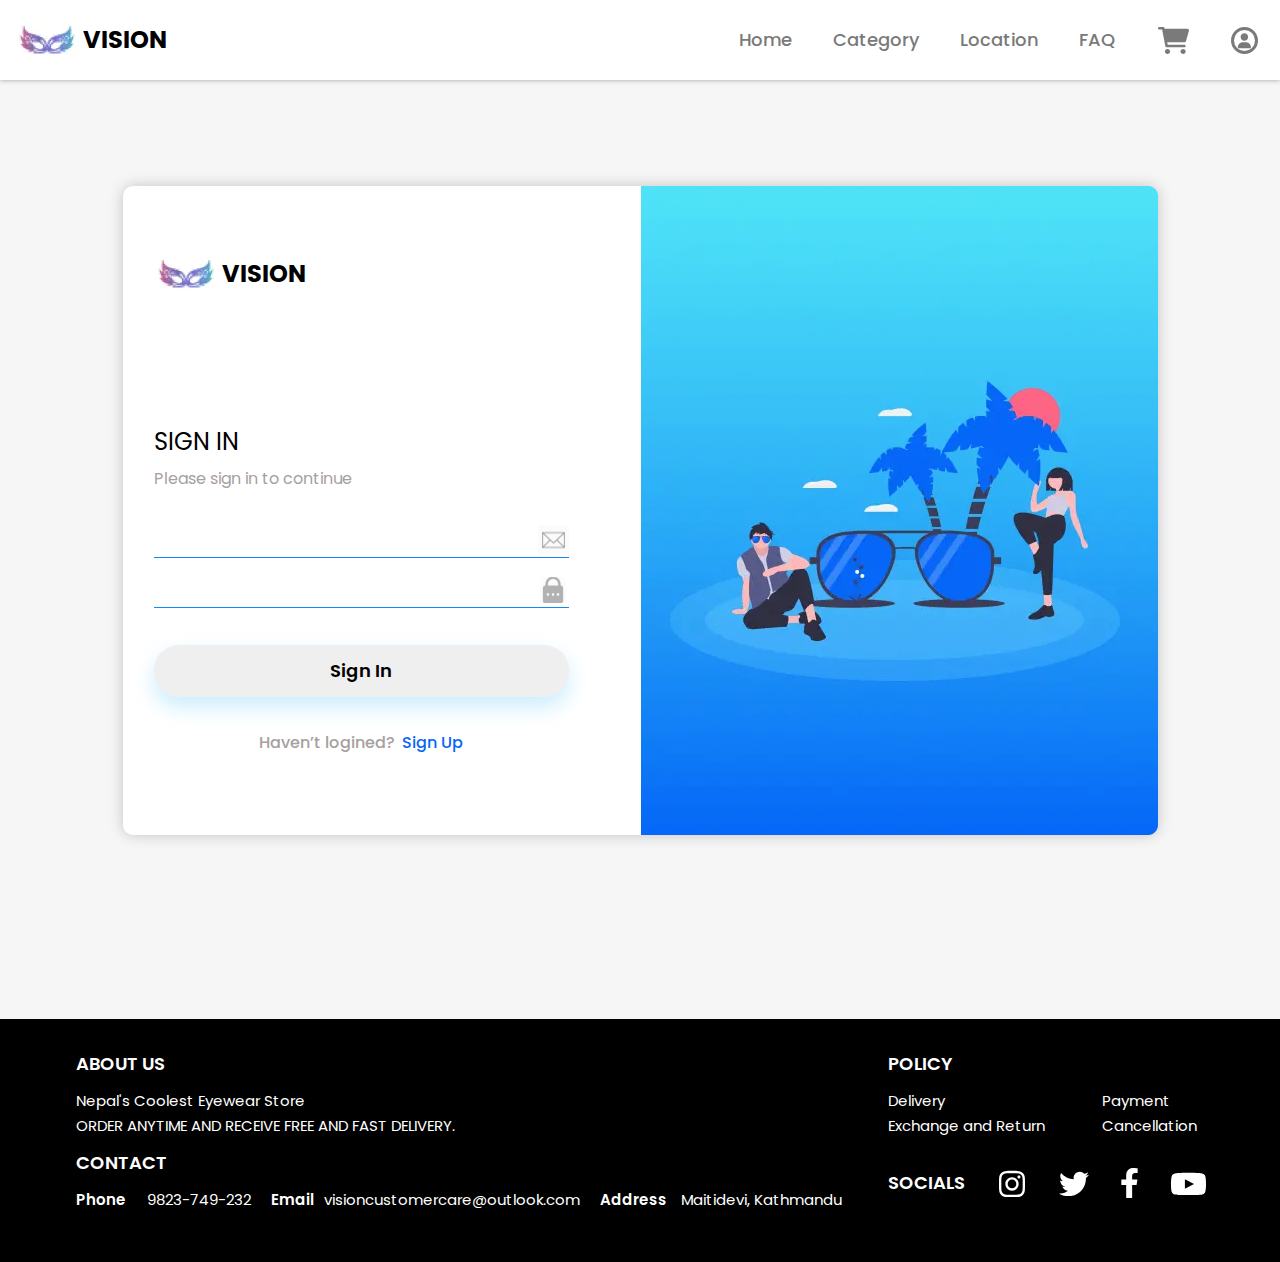
<file: login.html>
<!DOCTYPE html>
<html lang="en">

<head>
	<title>Login</title>
	<meta charset="UTF-8">
	<meta name="format-detection" content="telephone=no">
	<!-- <style>body{opacity: 0;}</style> -->
	<link rel="stylesheet" href="css/style.min.css?_v=20221024160308">
	<link rel="shortcut icon" href="favicon.ico">
	<!-- <meta name="robots" content="noindex, nofollow"> -->
	<meta name="viewport" content="width=device-width, initial-scale=1.0">
</head>

<body>
	<div class="wrapper">
		<header class="header">
			<div class="header__container">
				<div class="header__body">
					<a href="home.html" class="header__logo logo">
						<picture><source srcset="img/logo.webp" type="image/webp"><img src="img/logo.png" alt="Logo"></picture>
						<span>Vision</span>
					</a>
					<div class="header__right">
						<div class="header__menu menu">
							<button type="button" class="menu__icon icon-menu"><span></span></button>
							<nav class="menu__body">
								<ul class="menu__list">
									<li class="menu__item"><a href="home.html" class="menu__link">Home</a></li>
									<li class="menu__item"><a href="category.html" class="menu__link">Category</a></li>
									<li class="menu__item"><a href="location.html" class="menu__link">Location</a></li>
									<li class="menu__item"><a href="faq.html" class="menu__link">FAQ</a></li>
								</ul>
							</nav>
						</div>
						<div class="header__account account-header">
							<a href="login.html" class="account-header__signin btn btn--blue">Sign In</a>
							<div class="account-header__menu _active">
								<a href="cart.html" class="account-header__cart">
									<img src="img/header/icons/cart.svg" alt="">
								</a>
								<a href="account.html" class="account-header__profile">
									<img src="img/header/icons/profile.svg" alt="">
								</a>
							</div>
						</div>
					</div>
				</div>
			</div>
		</header>
		<main class="page">
			<section class="login">
				<div class="login__container">
					<div class="login__body">
						<div class="login__content">
							<a href="home.html" class="login__logo logo">
								<picture><source srcset="img/logo.webp" type="image/webp"><img src="img/logo.png" alt="Logo"></picture>
								<span>Vision</span>
							</a>
							<div class="login__form form-login">
								<h3 class="form-login__title f-24-39">Sign In</h3>
								<p class="form-login__subtitle login-text">Please sign in to continue</p>
								<form action="" class="form-login__body">
									<div class="form-login__lines">
										<div class="form-login__line">
											<input autocomplete="off" type="email" name="form[]" data-error="Ошибка" placeholder="" id="login-email" class="form-login__input input login-text">
										</div>
										<div class="form-login__line">
											<input autocomplete="off" type="password" name="form[]" data-error="Ошибка" placeholder="" id="login-pass" class="form-login__input input form-login-pass">
										</div>
									</div>
									<input autocomplete="off" type="button" name="form[]" data-error="Ошибка" placeholder="" value="Sign In" id="login-button" class="form-login__button btn btn--blue">
								</form>
								<div class="form-login__text login-text login-bottom-text">
									<p>Haven’t logined?</p>
									<a href="register.html" class="form-login__link">
										<nobr>Sign Up</nobr>
									</a>
								</div>
							</div>
						</div>
						<div class="login__image">
							<picture><source srcset="img/login/login-image.webp" type="image/webp"><img src="img/login/login-image.png" alt=""></picture>
						</div>
					</div>
				</div>
			</section>
		</main>
		<footer class="footer">
			<div class="footer__container-small">
				<div class="footer__body">
					<div class="footer__column">
						<div class="footer__about">
							<h3 class="footer__title footer-title">About Us</h3>
							<div class="footer__text footer-text">
								<p>Nepal's Coolest Eyewear Store</p>
								<p>ORDER ANYTIME AND RECEIVE FREE AND FAST DELIVERY.</p>
							</div>
						</div>
						<div class="footer__contact contact-footer">
							<h3 class="contact-footer__title footer-title">Contact</h3>
							<ul class="contact-footer__list">
								<li class="contact-footer__item">
									<p class="contact-footer__label footer-text">Phone</p>
									<a href="tel:9823749232" class="contact-footer__link footer-text footer-link">9823-749-232</a>
								</li>
								<li class="contact-footer__item">
									<p class="contact-footer__label footer-text">Email</p>
									<a href="mailto:visioncustomercare@outlook.com" class="contact-footer__link footer-text footer-link">visioncustomercare@outlook.com</a>
								</li>
								<li class="contact-footer__item">
									<p class="contact-footer__label footer-text">Address</p>
									<p class="contact-footer__text footer-text">Maitidevi, Kathmandu</p>
								</li>
							</ul>
						</div>
					</div>
					<div class="footer__column">
						<div class="footer__policy policy-footer">
							<h3 class="policy-footer__title footer-title">Policy</h3>
							<ul class="policy-footer__list">
								<li class="policy-footer__item">
									<a href="" class="policy-footer__link footer-text footer-link">Delivery</a>
								</li>
								<li class="policy-footer__item">
									<a href="" class="policy-footer__link footer-text footer-link">Payment</a>
								</li>
								<li class="policy-footer__item">
									<a href="" class="policy-footer__link footer-text footer-link">Exchange and Return</a>
								</li>
								<li class="policy-footer__item">
									<a href="" class="policy-footer__link footer-text footer-link">Cancellation</a>
								</li>
							</ul>
						</div>
						<div class="footer__socials socials-footer">
							<h3 class="socials-footer__title footer-title">Socials</h3>
							<ul class="socials-footer__list">
								<li class="socials-footer__item">
									<a href="" class="socials-footer__link instagram-link">
										<!-- <img src="img/footer/icons/instagram.svg" alt="Instagram"> -->
									</a>
								</li>
								<li class="socials-footer__item">
									<a href="" class="socials-footer__link twitter-link">
										<!-- <img src="img/footer/icons/twitter.svg" alt="Twitter"> -->
									</a>
								</li>
								<li class="socials-footer__item">
									<a href="" class="socials-footer__link facebook-link">
										<!-- <img src="img/footer/icons/facebook.svg" alt="Facebook"> -->
									</a>
								</li>
								<li class="socials-footer__item">
									<a href="" class="socials-footer__link youtube-link">
										<!-- <img src="img/footer/icons/youtube.svg" alt="Youtube"> -->
									</a>
								</li>
							</ul>
						</div>
					</div>
				</div>
			</div>
		</footer>
	</div>
	<!-- 
<div id="popup" aria-hidden="true" class="popup">
	<div class="popup__wrapper">
		<div class="popup__content">
			<button data-close type="button" class="popup__close">Закрыть</button>
			<div class="popup__text">
			</div>
		</div>
	</div>
</div>
 -->

	<script src="js/app.min.js?_v=20221024160308"></script>
</body>

</html>
</file>
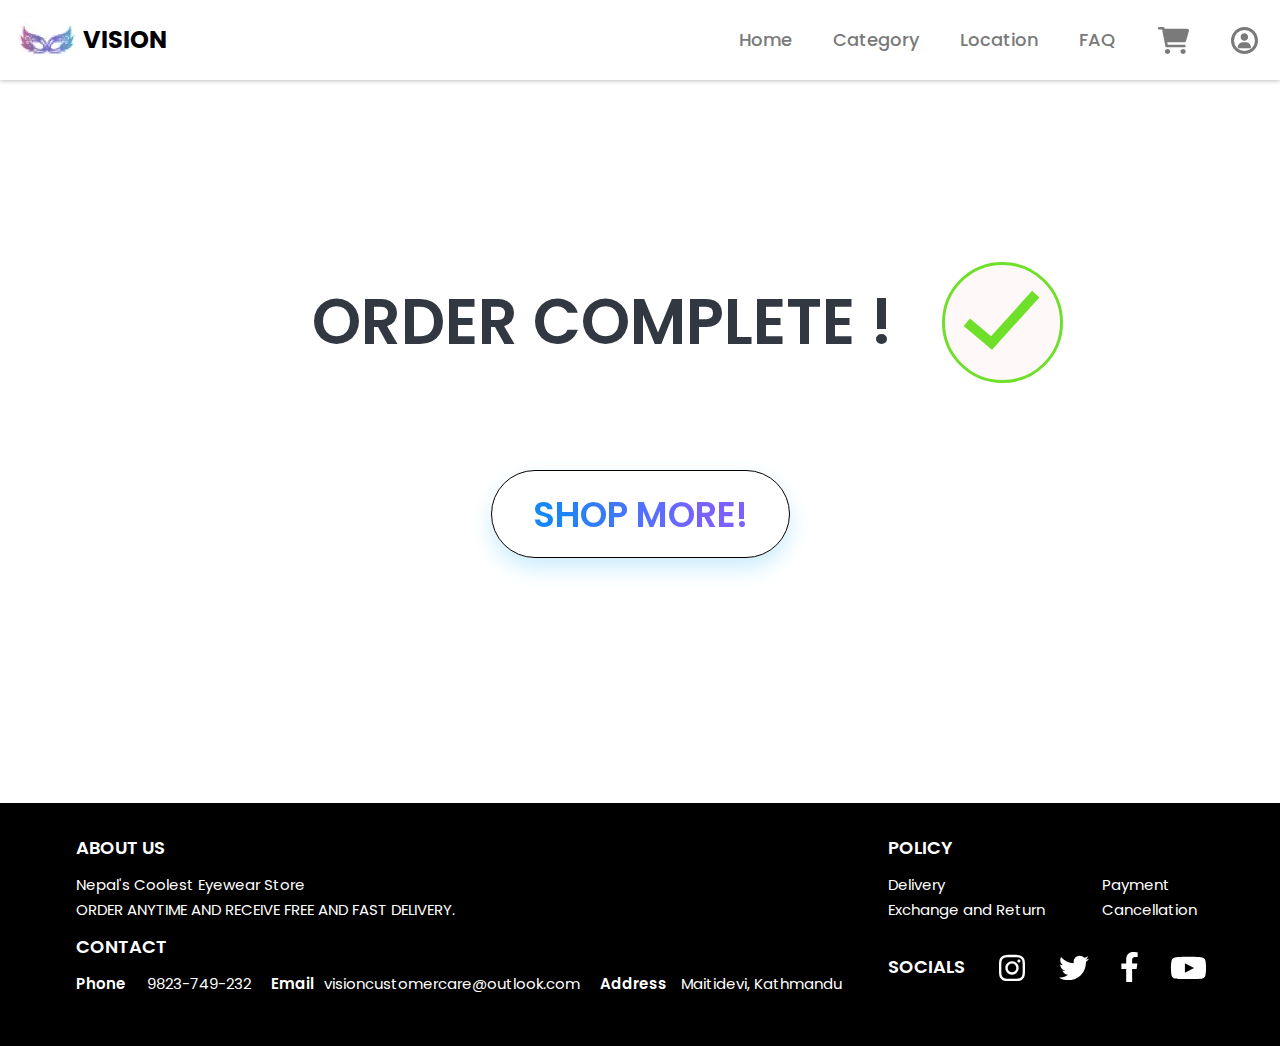
<file: order-complete.html>
<!DOCTYPE html>
<html lang="en">

<head>
	<title>Order</title>
	<meta charset="UTF-8">
	<meta name="format-detection" content="telephone=no">
	<!-- <style>body{opacity: 0;}</style> -->
	<link rel="stylesheet" href="css/style.min.css?_v=20221024160308">
	<link rel="shortcut icon" href="favicon.ico">
	<!-- <meta name="robots" content="noindex, nofollow"> -->
	<meta name="viewport" content="width=device-width, initial-scale=1.0">
</head>

<body>
	<div class="wrapper">
		<header class="header">
			<div class="header__container">
				<div class="header__body">
					<a href="home.html" class="header__logo logo">
						<picture><source srcset="img/logo.webp" type="image/webp"><img src="img/logo.png" alt="Logo"></picture>
						<span>Vision</span>
					</a>
					<div class="header__right">
						<div class="header__menu menu">
							<button type="button" class="menu__icon icon-menu"><span></span></button>
							<nav class="menu__body">
								<ul class="menu__list">
									<li class="menu__item"><a href="home.html" class="menu__link">Home</a></li>
									<li class="menu__item"><a href="category.html" class="menu__link">Category</a></li>
									<li class="menu__item"><a href="location.html" class="menu__link">Location</a></li>
									<li class="menu__item"><a href="faq.html" class="menu__link">FAQ</a></li>
								</ul>
							</nav>
						</div>
						<div class="header__account account-header">
							<a href="login.html" class="account-header__signin btn btn--blue">Sign In</a>
							<div class="account-header__menu _active">
								<a href="cart.html" class="account-header__cart">
									<img src="img/header/icons/cart.svg" alt="">
								</a>
								<a href="account.html" class="account-header__profile">
									<img src="img/header/icons/profile.svg" alt="">
								</a>
							</div>
						</div>
					</div>
				</div>
			</div>
		</header>
		<main class="page">
			<section class="order-complete">
				<div class="order-complete__container">
					<div class="order-complete__body">
						<div class="order-complete__line">
							<h2 class="order-complete__title">Order <nobr>Complete !</nobr>
							</h2>
							<div class="order-complete__image-ibg_contains">
								<img src="img/order-complete/icons/check.svg" alt="">
							</div>
						</div>
						<a href="home.html" class="order-complete__btn btn"><span class="order-complete__text">Shop More!</span></a>
					</div>
				</div>
			</section>
		</main>
		<footer class="footer">
			<div class="footer__container-small">
				<div class="footer__body">
					<div class="footer__column">
						<div class="footer__about">
							<h3 class="footer__title footer-title">About Us</h3>
							<div class="footer__text footer-text">
								<p>Nepal's Coolest Eyewear Store</p>
								<p>ORDER ANYTIME AND RECEIVE FREE AND FAST DELIVERY.</p>
							</div>
						</div>
						<div class="footer__contact contact-footer">
							<h3 class="contact-footer__title footer-title">Contact</h3>
							<ul class="contact-footer__list">
								<li class="contact-footer__item">
									<p class="contact-footer__label footer-text">Phone</p>
									<a href="tel:9823749232" class="contact-footer__link footer-text footer-link">9823-749-232</a>
								</li>
								<li class="contact-footer__item">
									<p class="contact-footer__label footer-text">Email</p>
									<a href="mailto:visioncustomercare@outlook.com" class="contact-footer__link footer-text footer-link">visioncustomercare@outlook.com</a>
								</li>
								<li class="contact-footer__item">
									<p class="contact-footer__label footer-text">Address</p>
									<p class="contact-footer__text footer-text">Maitidevi, Kathmandu</p>
								</li>
							</ul>
						</div>
					</div>
					<div class="footer__column">
						<div class="footer__policy policy-footer">
							<h3 class="policy-footer__title footer-title">Policy</h3>
							<ul class="policy-footer__list">
								<li class="policy-footer__item">
									<a href="" class="policy-footer__link footer-text footer-link">Delivery</a>
								</li>
								<li class="policy-footer__item">
									<a href="" class="policy-footer__link footer-text footer-link">Payment</a>
								</li>
								<li class="policy-footer__item">
									<a href="" class="policy-footer__link footer-text footer-link">Exchange and Return</a>
								</li>
								<li class="policy-footer__item">
									<a href="" class="policy-footer__link footer-text footer-link">Cancellation</a>
								</li>
							</ul>
						</div>
						<div class="footer__socials socials-footer">
							<h3 class="socials-footer__title footer-title">Socials</h3>
							<ul class="socials-footer__list">
								<li class="socials-footer__item">
									<a href="" class="socials-footer__link instagram-link">
										<!-- <img src="img/footer/icons/instagram.svg" alt="Instagram"> -->
									</a>
								</li>
								<li class="socials-footer__item">
									<a href="" class="socials-footer__link twitter-link">
										<!-- <img src="img/footer/icons/twitter.svg" alt="Twitter"> -->
									</a>
								</li>
								<li class="socials-footer__item">
									<a href="" class="socials-footer__link facebook-link">
										<!-- <img src="img/footer/icons/facebook.svg" alt="Facebook"> -->
									</a>
								</li>
								<li class="socials-footer__item">
									<a href="" class="socials-footer__link youtube-link">
										<!-- <img src="img/footer/icons/youtube.svg" alt="Youtube"> -->
									</a>
								</li>
							</ul>
						</div>
					</div>
				</div>
			</div>
		</footer>
	</div>
	<!-- 
<div id="popup" aria-hidden="true" class="popup">
	<div class="popup__wrapper">
		<div class="popup__content">
			<button data-close type="button" class="popup__close">Закрыть</button>
			<div class="popup__text">
			</div>
		</div>
	</div>
</div>
 -->

	<script src="js/app.min.js?_v=20221024160308"></script>
</body>

</html>
</file>
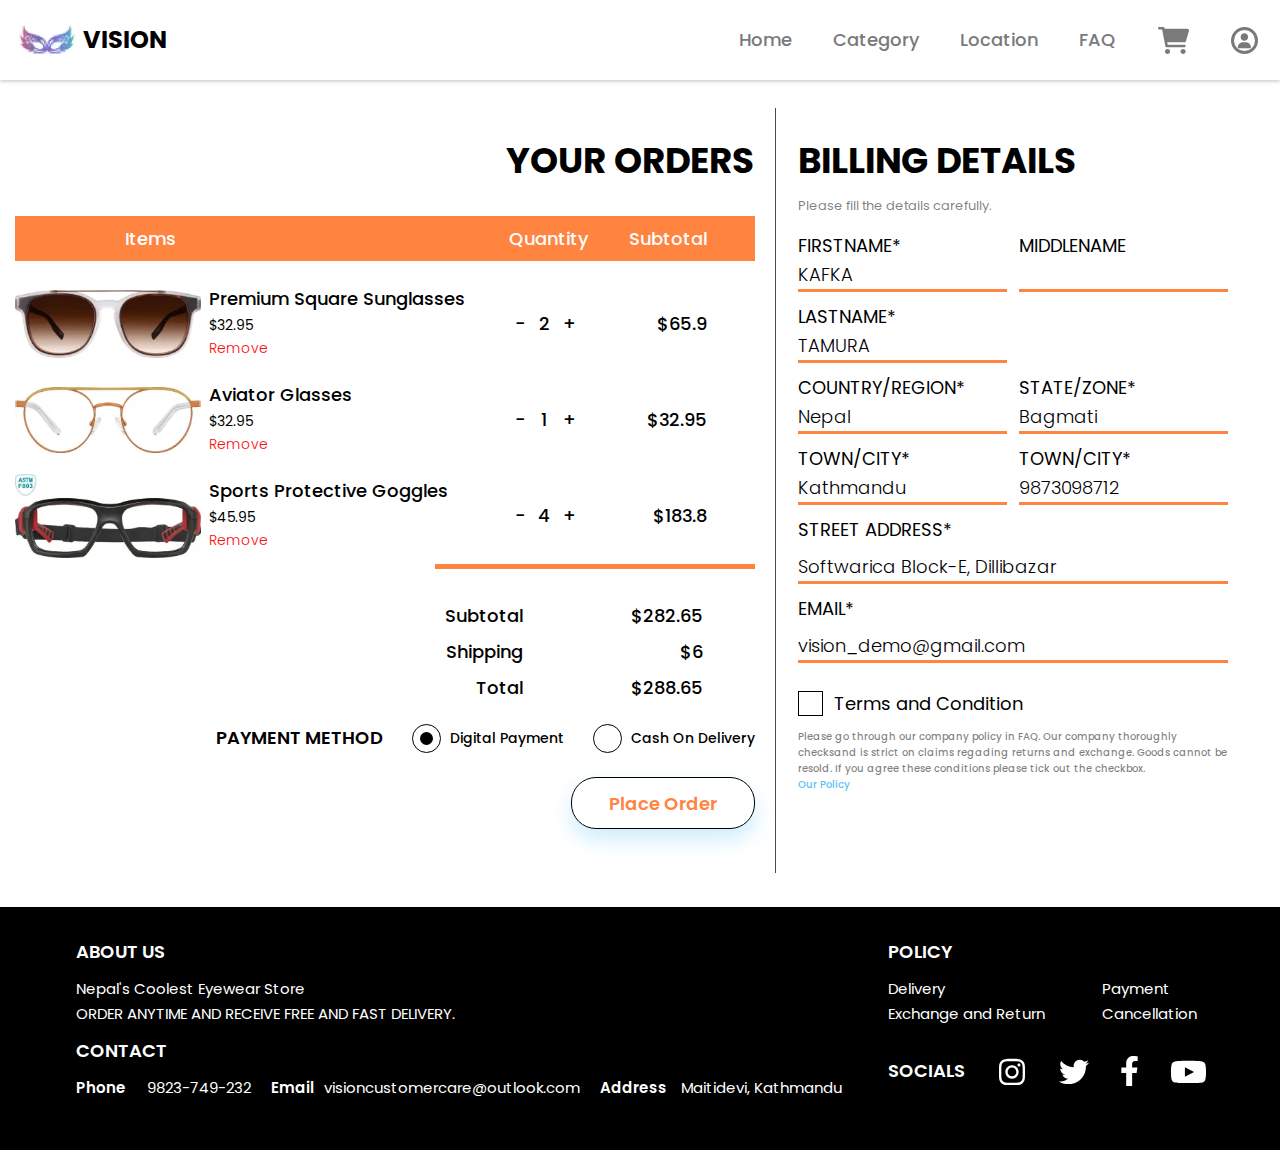
<file: order.html>
<!DOCTYPE html>
<html lang="en">

<head>
	<title>Order</title>
	<meta charset="UTF-8">
	<meta name="format-detection" content="telephone=no">
	<!-- <style>body{opacity: 0;}</style> -->
	<link rel="stylesheet" href="css/style.min.css?_v=20221024160308">
	<link rel="shortcut icon" href="favicon.ico">
	<!-- <meta name="robots" content="noindex, nofollow"> -->
	<meta name="viewport" content="width=device-width, initial-scale=1.0">
</head>

<body>
	<div class="wrapper">
		<header class="header">
			<div class="header__container">
				<div class="header__body">
					<a href="home.html" class="header__logo logo">
						<picture><source srcset="img/logo.webp" type="image/webp"><img src="img/logo.png" alt="Logo"></picture>
						<span>Vision</span>
					</a>
					<div class="header__right">
						<div class="header__menu menu">
							<button type="button" class="menu__icon icon-menu"><span></span></button>
							<nav class="menu__body">
								<ul class="menu__list">
									<li class="menu__item"><a href="home.html" class="menu__link">Home</a></li>
									<li class="menu__item"><a href="category.html" class="menu__link">Category</a></li>
									<li class="menu__item"><a href="location.html" class="menu__link">Location</a></li>
									<li class="menu__item"><a href="faq.html" class="menu__link">FAQ</a></li>
								</ul>
							</nav>
						</div>
						<div class="header__account account-header">
							<a href="login.html" class="account-header__signin btn btn--blue">Sign In</a>
							<div class="account-header__menu _active">
								<a href="cart.html" class="account-header__cart">
									<img src="img/header/icons/cart.svg" alt="">
								</a>
								<a href="account.html" class="account-header__profile">
									<img src="img/header/icons/profile.svg" alt="">
								</a>
							</div>
						</div>
					</div>
				</div>
			</div>
		</header>
		<main class="page">
			<section class="order">
				<div class="order__container-huge">
					<div class="order__body">
						<div class="order__cart cart-order">
							<h2 class="cart-order__title title">Your Orders</h2>
							<div class="cart-order__body">
								<div class="cart-order__top top-cart-order">
									<div class="top-cart-order__left left-top-cart-order">
										<div class="left-top-cart-order__label cart-label">Items</div>
									</div>
									<div class="top-cart-order__right right-top-cart-order">
										<div class="right-top-cart-order__label cart-label">Quantity</div>
										<div class="right-top-cart-order__label cart-label">Subtotal</div>
									</div>
								</div>
								<div class="cart-order__items">
									<div class="cart-order__item item-cart-order cart-item">
										<div class="item-cart-order__content">
											<a href="product.html" class="item-cart-order__image">
												<picture><source srcset="img/products/01.webp" type="image/webp"><img src="img/products/01.png" alt=""></picture>
											</a>
											<div class="item-cart-order__body">
												<a href="product.html" class="item-cart-order__title item-cart-title">Premium Square Sunglasses</a>
												<div class="item-cart__price item-cart-order__price f-14-23">$32.95</div>
												<a href="" class="item-cart__remove item-cart-order__remove f-14-23">Remove</a>
											</div>
										</div>
										<div class="item-cart-order__right right-item-cart-order">
											<div class="right-item-cart-order__quantity quantity-cart quantity-cart-order quantity-block">
												<div class="quantity-cart-order__body">
													<a href="" class="quantity-cart__decrement quantity-cart-order__decrement quantity-decrement f-18-30">-</a>
													<span class="quantity-cart__number quantity-cart-order__number quantity-number f-18-30">2</span>
													<a href="" class="quantity-cart__increment quantity-cart-order__increment quantity-increment f-18-30">+</a>
												</div>
											</div>
											<div class="right-item-cart-order__subtotal">
												<div class="right-item-cart__price right-item-cart-order__price f-18-30">$65.9</div>
											</div>
										</div>
									</div>
									<div class="cart-order__item item-cart-order cart-item">
										<div class="item-cart-order__content">
											<a href="product.html" class="item-cart-order__image">
												<picture><source srcset="img/products/06.webp" type="image/webp"><img src="img/products/06.png" alt=""></picture>
											</a>
											<div class="item-cart-order__body">
												<a href="product.html" class="item-cart-order__title item-cart-title">Aviator Glasses</a>
												<div class="item-cart__price item-cart-order__price f-14-23">$32.95</div>
												<a href="" class="item-cart__remove item-cart-order__remove f-14-23">Remove</a>
											</div>
										</div>
										<div class="item-cart-order__right right-item-cart-order">
											<div class="right-item-cart-order__quantity quantity-cart quantity-cart-order quantity-block">
												<div class="quantity-cart-order__body">
													<a href="" class="quantity-cart__decrement quantity-cart-order__decrement quantity-decrement f-18-30">-</a>
													<span class="quantity-cart__number quantity-cart-order__number quantity-number f-18-30">1</span>
													<a href="" class="quantity-cart__increment quantity-cart-order__increment quantity-increment f-18-30">+</a>
												</div>
											</div>
											<div class="right-item-cart-order__subtotal">
												<div class="right-item-cart__price right-item-cart-order__price f-18-30">$32.95</div>
											</div>
										</div>
									</div>
									<div class="cart-order__item item-cart-order cart-item">
										<div class="item-cart-order__content">
											<a href="product.html" class="item-cart-order__image">
												<picture><source srcset="img/products/11.webp" type="image/webp"><img src="img/products/11.png" alt=""></picture>
											</a>
											<div class="item-cart-order__body">
												<a href="product.html" class="item-cart-order__title item-cart-title">Sports Protective Goggles</a>
												<div class="item-cart__price item-cart-order__price f-14-23">$45.95</div>
												<a href="" class="item-cart__remove item-cart-order__remove f-14-23">Remove</a>
											</div>
										</div>
										<div class="item-cart-order__right right-item-cart-order">
											<div class="right-item-cart-order__quantity quantity-cart quantity-cart-order quantity-block">
												<div class="quantity-cart-order__body">
													<a href="" class="quantity-cart__decrement quantity-cart-order__decrement quantity-decrement f-18-30">-</a>
													<span class="quantity-cart__number quantity-cart-order__number quantity-number f-18-30">4</span>
													<a href="" class="quantity-cart__increment quantity-cart-order__increment quantity-increment f-18-30">+</a>
												</div>
											</div>
											<div class="right-item-cart-order__subtotal">
												<div class="right-item-cart__price right-item-cart-order__price f-18-30">$183.8</div>
											</div>
										</div>
									</div>
								</div>
								<div class="cart-order__footer footer-cart-order">
									<div class="footer-cart-order__wrapper">
										<div class="footer-cart-order__total total-cart-order">
											<ul class="total-cart-order__list">
												<li class="total-cart-order__item total-cart-subtotal">
													<div class="total-cart-order__label f-18-30">Subtotal</div>
													<div class="total-cart__price total-cart-order__price f-18-30">$282.65</div>
												</li>
												<li class="total-cart-order__item total-cart-shipping">
													<div class="total-cart-order__label f-18-30">Shipping</div>
													<div class="total-cart__price total-cart-order__price f-18-30">$6</div>
												</li>
												<li class="total-cart-order__item total-cart-discount">
													<div class="total-cart-order__label f-18-30">Discount</div>
													<div class="total-cart__price total-cart-order__price f-18-30">$10</div>
												</li>
												<li class="total-cart-order__item total-cart-total">
													<div class="total-cart-order__label f-18-30">Total</div>
													<div class="total-cart__price total-cart-order__price f-18-30">$282.71</div>
												</li>
											</ul>
										</div>
										<form class="footer-cart-order__form form-order" method="get" action="">
											<div class="form-order__line">
												<h4 class="form-order__title f-18-30">Payment Method</h4>
												<div class="form-order__radio">
													<input checked type="radio" name="form[]" data-error="Ошибка" placeholder="" id="order-radio-1" class="form-order__radio-input">
													<label for="order-radio-1" class="form-order__label"><span class="form-order__text f-14-23">Digital Payment</span></label>
												</div>
												<div class="form-order__radio">
													<input type="radio" name="form[]" data-error="Ошибка" placeholder="" id="order-radio-2" class="form-order__radio-input">
													<label for="order-radio-2" class="form-order__label"><span class="form-order__text f-14-23">Cash On Delivery</span></label>
												</div>
											</div>
											<div class="form-order__line">
												<input type="submit" name="form[]" form="order-form" data-error="Ошибка" placeholder="" value="Place Order" class="form-order__btn btn btn--white">
												<div class="form-order__error">Please, fill all required forms</div>
											</div>
										</form>
									</div>
								</div>
							</div>
						</div>
						<div class="order__billing billing-order">
							<h2 class="billing-order__title title">Billing Details</h2>
							<div class="billing-order__subtitle f-13-21">Please fill the details carefully.</div>
							<form id="order-form" class="billing-order__form form-billing" method="get" action="order-complete.html">
								<div class="form-billing__main">
									<div class="form-billing__line first-billing-block">
										<div class="form-billing__item">
											<label for="billing-firstname" class="form-billing__label"><span class="form-billing__text f-18-30">Firstname*</span></label>
											<input required autocomplete="off" type="text" name="form[]" data-error="Ошибка" placeholder="" value="Kafka" id="billing-firstname" class="form-billing__input input f-18-30">
										</div>
										<div class="form-billing__item">
											<label for="billing-middlename" class="form-billing__label"><span class="form-billing__text f-18-30">Middlename</span></label>
											<input autocomplete="off" type="text" name="form[]" data-error="Ошибка" placeholder="" id="billing-middlename" class="form-billing__input input f-18-30">
										</div>
										<div class="form-billing__item">
											<label for="billing-lastname" class="form-billing__label"><span class="form-billing__text f-18-30">Lastname*</span></label>
											<input required autocomplete="off" type="text" name="form[]" data-error="Ошибка" placeholder="" value="Tamura" id="billing-lastname" class="form-billing__input input f-18-30">
										</div>
									</div>
									<div class="form-billing__line second-billing-block">
										<div class="form-billing__item">
											<label for="billing-country" class="form-billing__label"><span class="form-billing__text f-18-30">Country/Region*</span></label>
											<input required autocomplete="off" type="text" name="form[]" data-error="Ошибка" placeholder="" value="Nepal" id="billing-country" class="form-billing__input input f-18-30">
										</div>
										<div class="form-billing__item">
											<label for="billing-state" class="form-billing__label"><span class="form-billing__text f-18-30">State/Zone*</span></label>
											<input required autocomplete="off" type="text" name="form[]" data-error="Ошибка" placeholder="" value="Bagmati" id="billing-state" class="form-billing__input input f-18-30">
										</div>
										<div class="form-billing__item">
											<label for="billing-town" class="form-billing__label"><span class="form-billing__text f-18-30">Town/City*</span></label>
											<input required autocomplete="off" type="text" name="form[]" data-error="Ошибка" placeholder="" value="Kathmandu" id="billing-town" class="form-billing__input input f-18-30">
										</div>
										<div class="form-billing__item">
											<label for="billing-contact" class="form-billing__label"><span class="form-billing__text f-18-30">Town/City*</span></label>
											<input required autocomplete="off" type="text" name="form[]" data-error="Ошибка" placeholder="" value="9873098712" id="billing-contact" class="form-billing__input input f-18-30">
										</div>
									</div>
									<div class="form-billing__line single-billing-block">
										<div class="form-billing__item">
											<label for="billing-address" class="form-billing__label"><span class="form-billing__text f-18-30">Street Address*</span></label>
											<input required autocomplete="off" type="text" name="form[]" data-error="Ошибка" placeholder="" value="Softwarica Block-E, Dillibazar" id="billing-address" class="form-billing__input input f-18-30">
										</div>
									</div>
									<div class="form-billing__line single-billing-block">
										<div class="form-billing__item">
											<label for="billing-email" class="form-billing__label"><span class="form-billing__text f-18-30">Email*</span></label>
											<input required autocomplete="off" type="email" name="form[]" data-error="Ошибка" placeholder="" value="vision_demo@gmail.com" id="billing-email" class="form-billing__input input f-18-30">
										</div>
									</div>
								</div>
								<div class="form-billing__terms terms-form-billing">
									<div class="terms-form-billing__checkbox checkbox-billing">
										<input required id="billing-terms" data-error="Ошибка" class="checkbox-billing__input" type="checkbox" value="1" name="form[]">
										<label for="billing-terms" class="checkbox-billing__label"><span class="checkbox-billing__text f-18-30">Terms and Condition</span></label>
									</div>
									<div class="terms-form-billing__policy">
										<div class="terms-form-billing__text f-10-16">Please go through our company policy in FAQ. Our company thoroughly checksand is strict on claims regading returns and exchange. Goods cannot be resold. If you agree these conditions please tick out the checkbox.</div>
										<a href="policy.html" class="terms-form-billing__link f-10-16">Our Policy</a>
									</div>
								</div>
							</form>
						</div>
					</div>
				</div>
			</section>
		</main>
		<footer class="footer">
			<div class="footer__container-small">
				<div class="footer__body">
					<div class="footer__column">
						<div class="footer__about">
							<h3 class="footer__title footer-title">About Us</h3>
							<div class="footer__text footer-text">
								<p>Nepal's Coolest Eyewear Store</p>
								<p>ORDER ANYTIME AND RECEIVE FREE AND FAST DELIVERY.</p>
							</div>
						</div>
						<div class="footer__contact contact-footer">
							<h3 class="contact-footer__title footer-title">Contact</h3>
							<ul class="contact-footer__list">
								<li class="contact-footer__item">
									<p class="contact-footer__label footer-text">Phone</p>
									<a href="tel:9823749232" class="contact-footer__link footer-text footer-link">9823-749-232</a>
								</li>
								<li class="contact-footer__item">
									<p class="contact-footer__label footer-text">Email</p>
									<a href="mailto:visioncustomercare@outlook.com" class="contact-footer__link footer-text footer-link">visioncustomercare@outlook.com</a>
								</li>
								<li class="contact-footer__item">
									<p class="contact-footer__label footer-text">Address</p>
									<p class="contact-footer__text footer-text">Maitidevi, Kathmandu</p>
								</li>
							</ul>
						</div>
					</div>
					<div class="footer__column">
						<div class="footer__policy policy-footer">
							<h3 class="policy-footer__title footer-title">Policy</h3>
							<ul class="policy-footer__list">
								<li class="policy-footer__item">
									<a href="" class="policy-footer__link footer-text footer-link">Delivery</a>
								</li>
								<li class="policy-footer__item">
									<a href="" class="policy-footer__link footer-text footer-link">Payment</a>
								</li>
								<li class="policy-footer__item">
									<a href="" class="policy-footer__link footer-text footer-link">Exchange and Return</a>
								</li>
								<li class="policy-footer__item">
									<a href="" class="policy-footer__link footer-text footer-link">Cancellation</a>
								</li>
							</ul>
						</div>
						<div class="footer__socials socials-footer">
							<h3 class="socials-footer__title footer-title">Socials</h3>
							<ul class="socials-footer__list">
								<li class="socials-footer__item">
									<a href="" class="socials-footer__link instagram-link">
										<!-- <img src="img/footer/icons/instagram.svg" alt="Instagram"> -->
									</a>
								</li>
								<li class="socials-footer__item">
									<a href="" class="socials-footer__link twitter-link">
										<!-- <img src="img/footer/icons/twitter.svg" alt="Twitter"> -->
									</a>
								</li>
								<li class="socials-footer__item">
									<a href="" class="socials-footer__link facebook-link">
										<!-- <img src="img/footer/icons/facebook.svg" alt="Facebook"> -->
									</a>
								</li>
								<li class="socials-footer__item">
									<a href="" class="socials-footer__link youtube-link">
										<!-- <img src="img/footer/icons/youtube.svg" alt="Youtube"> -->
									</a>
								</li>
							</ul>
						</div>
					</div>
				</div>
			</div>
		</footer>
	</div>
	<!-- 
<div id="popup" aria-hidden="true" class="popup">
	<div class="popup__wrapper">
		<div class="popup__content">
			<button data-close type="button" class="popup__close">Закрыть</button>
			<div class="popup__text">
			</div>
		</div>
	</div>
</div>
 -->

	<script src="js/app.min.js?_v=20221024160308"></script>
</body>

</html>
</file>
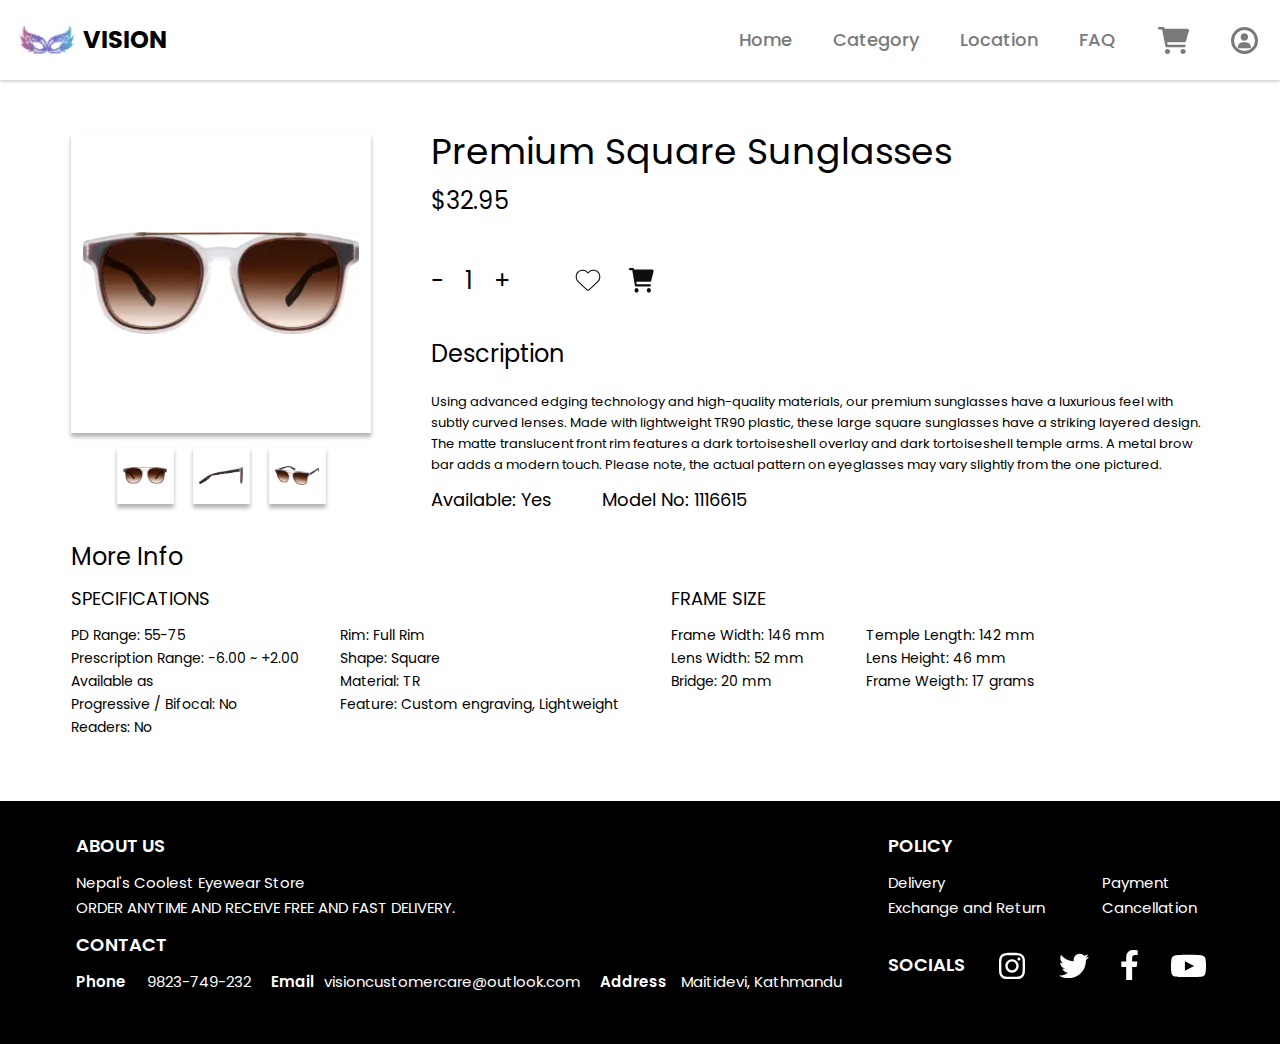
<file: product.html>
<!DOCTYPE html>
<html lang="en">

<head>
	<title>Product</title>
	<meta charset="UTF-8">
	<meta name="format-detection" content="telephone=no">
	<!-- <style>body{opacity: 0;}</style> -->
	<link rel="stylesheet" href="css/style.min.css?_v=20221024160308">
	<link rel="shortcut icon" href="favicon.ico">
	<!-- <meta name="robots" content="noindex, nofollow"> -->
	<meta name="viewport" content="width=device-width, initial-scale=1.0">
</head>

<body>
	<div class="wrapper">
		<header class="header">
			<div class="header__container">
				<div class="header__body">
					<a href="home.html" class="header__logo logo">
						<picture><source srcset="img/logo.webp" type="image/webp"><img src="img/logo.png" alt="Logo"></picture>
						<span>Vision</span>
					</a>
					<div class="header__right">
						<div class="header__menu menu">
							<button type="button" class="menu__icon icon-menu"><span></span></button>
							<nav class="menu__body">
								<ul class="menu__list">
									<li class="menu__item"><a href="home.html" class="menu__link">Home</a></li>
									<li class="menu__item"><a href="category.html" class="menu__link">Category</a></li>
									<li class="menu__item"><a href="location.html" class="menu__link">Location</a></li>
									<li class="menu__item"><a href="faq.html" class="menu__link">FAQ</a></li>
								</ul>
							</nav>
						</div>
						<div class="header__account account-header">
							<a href="login.html" class="account-header__signin btn btn--blue">Sign In</a>
							<div class="account-header__menu _active">
								<a href="cart.html" class="account-header__cart">
									<img src="img/header/icons/cart.svg" alt="">
								</a>
								<a href="account.html" class="account-header__profile">
									<img src="img/header/icons/profile.svg" alt="">
								</a>
							</div>
						</div>
					</div>
				</div>
			</div>
		</header>
		<main class="page">
			<section class="product">
				<div class="product__container-medium">
					<div class="product__body">
						<div class="product__top top-product">
							<div class="top-product__image image-product">
								<div class="image-product__wrapper">
									<div class="image-product__main-ibg_contain">
										<picture><source srcset="img/product/01.webp" type="image/webp"><img src="img/product/01.png" alt=""></picture>
									</div>
								</div>
								<div class="image-product__items items-image-product">
									<div class="items-image-product__wrapper">
										<a href="" class="items-image-product__small-ibg_contain">
											<picture><source srcset="img/product/01.webp" type="image/webp"><img src="img/product/01.png" alt=""></picture>
										</a>
									</div>
									<div class="items-image-product__wrapper">
										<a href="" class="items-image-product__small-ibg_contain">
											<picture><source srcset="img/product/01_side.webp" type="image/webp"><img src="img/product/01_side.png" alt=""></picture>
										</a>
									</div>
									<div class="items-image-product__wrapper">
										<a href="" class="items-image-product__small-ibg_contain">
											<picture><source srcset="img/product/01_angle.webp" type="image/webp"><img src="img/product/01_angle.png" alt=""></picture>
										</a>
									</div>
								</div>
							</div>
							<div class="top-product__main main-product">
								<h2 class="main-product__title">Premium Square Sunglasses</h2>
								<div class="main-product__price f-24-39">$32.95</div>
								<div class="main-product__purchase">
									<div class="main-product__quantity quantity-block f-24-39">
										<a href="" class="main-product__decrement quantity-decrement">-</a>
										<span class="main-product__number quantity-number">1</span>
										<a href="" class="main-product__increment quantity-increment">+</a>
									</div>
									<div class="main-product__buttons">
										<a href="" class="main-product__wish wish-button"></a>
										<a href="" class="main-product__cart"></a>
									</div>
								</div>
								<div class="main-product__info info-product">
									<h3 class="info-product__title f-24-39">Description</h3>
									<p class="info-product__text">Using advanced edging technology and high-quality materials, our premium sunglasses have a luxurious feel with subtly curved lenses. Made with lightweight TR90 plastic, these large square sunglasses have a striking layered design. The matte translucent front rim features a dark tortoiseshell overlay and dark tortoiseshell temple arms. A metal brow bar adds a modern touch. Please note, the actual pattern on eyeglasses may vary slightly from the one pictured.</p>
								</div>
								<div class="main-product__bottom">
									<div class="main-product__available">Available: <span>Yes</span></div>
									<div class="main-product__model">Model No: <span>1116615</span></div>
								</div>
							</div>
						</div>
						<div class="product__bottom bottom-product">
							<h3 class="bottom-product__title f-24-39">More Info</h3>
							<div class="bottom-product__content">
								<div class="bottom-product__item item-bottom-product">
									<h4 class="item-bottom-product__title">SPECIFICATIONS</h4>
									<div class="item-bottom-product__body">
										<div class="item-bottom-product__column">
											<ul class="item-bottom-product__list">
												<li class="item-bottom-product__item">
													<p class="item-bottom-product__text">PD Range: <span>55-75</span></p>
												</li>
												<li class="item-bottom-product__item">
													<p class="item-bottom-product__text">Prescription Range: <span>-6.00 ~ +2.00</span></p>
												</li>
												<li class="item-bottom-product__item">
													<p class="item-bottom-product__text">Available as<br>Progressive / Bifocal: <span>No</span></p>
												</li>
												<li class="item-bottom-product__item">
													<p class="item-bottom-product__text">Readers: <span>No</span></p>
												</li>
											</ul>
										</div>
										<div class="item-bottom-product__column">
											<ul class="item-bottom-product__list">
												<li class="item-bottom-product__item">
													<p class="item-bottom-product__text">Rim: <span>Full Rim</span></p>
												</li>
												<li class="item-bottom-product__item">
													<p class="item-bottom-product__text">Shape: <span>Square</span></p>
												</li>
												<li class="item-bottom-product__item">
													<p class="item-bottom-product__text">Material: <span>TR</span></p>
												</li>
												<li class="item-bottom-product__item">
													<p class="item-bottom-product__text">Feature: <span>Custom engraving, Lightweight</span></p>
												</li>
											</ul>
										</div>
									</div>
								</div>
								<div class="bottom-product__item item-bottom-product">
									<h4 class="item-bottom-product__title">FRAME SIZE</h4>
									<div class="item-bottom-product__body">
										<div class="item-bottom-product__column">
											<ul class="item-bottom-product__list">
												<li class="item-bottom-product__item">
													<p class="item-bottom-product__text">Frame Width: <span>146 mm</span></p>
												</li>
												<li class="item-bottom-product__item">
													<p class="item-bottom-product__text">Lens Width: <span>52 mm</span></p>
												</li>
												<li class="item-bottom-product__item">
													<p class="item-bottom-product__text">Bridge: <span>20 mm</span></p>
												</li>
											</ul>
										</div>
										<div class="item-bottom-product__column">
											<ul class="item-bottom-product__list">
												<li class="item-bottom-product__item">
													<p class="item-bottom-product__text">Temple Length: <span>142 mm</span></p>
												</li>
												<li class="item-bottom-product__item">
													<p class="item-bottom-product__text">Lens Height: <span>46 mm</span></p>
												</li>
												<li class="item-bottom-product__item">
													<p class="item-bottom-product__text">Frame Weigth: <span>17 grams</span></p>
												</li>
											</ul>
										</div>
									</div>
								</div>
							</div>
						</div>
					</div>
				</div>
			</section>
		</main>
		<footer class="footer">
			<div class="footer__container-small">
				<div class="footer__body">
					<div class="footer__column">
						<div class="footer__about">
							<h3 class="footer__title footer-title">About Us</h3>
							<div class="footer__text footer-text">
								<p>Nepal's Coolest Eyewear Store</p>
								<p>ORDER ANYTIME AND RECEIVE FREE AND FAST DELIVERY.</p>
							</div>
						</div>
						<div class="footer__contact contact-footer">
							<h3 class="contact-footer__title footer-title">Contact</h3>
							<ul class="contact-footer__list">
								<li class="contact-footer__item">
									<p class="contact-footer__label footer-text">Phone</p>
									<a href="tel:9823749232" class="contact-footer__link footer-text footer-link">9823-749-232</a>
								</li>
								<li class="contact-footer__item">
									<p class="contact-footer__label footer-text">Email</p>
									<a href="mailto:visioncustomercare@outlook.com" class="contact-footer__link footer-text footer-link">visioncustomercare@outlook.com</a>
								</li>
								<li class="contact-footer__item">
									<p class="contact-footer__label footer-text">Address</p>
									<p class="contact-footer__text footer-text">Maitidevi, Kathmandu</p>
								</li>
							</ul>
						</div>
					</div>
					<div class="footer__column">
						<div class="footer__policy policy-footer">
							<h3 class="policy-footer__title footer-title">Policy</h3>
							<ul class="policy-footer__list">
								<li class="policy-footer__item">
									<a href="" class="policy-footer__link footer-text footer-link">Delivery</a>
								</li>
								<li class="policy-footer__item">
									<a href="" class="policy-footer__link footer-text footer-link">Payment</a>
								</li>
								<li class="policy-footer__item">
									<a href="" class="policy-footer__link footer-text footer-link">Exchange and Return</a>
								</li>
								<li class="policy-footer__item">
									<a href="" class="policy-footer__link footer-text footer-link">Cancellation</a>
								</li>
							</ul>
						</div>
						<div class="footer__socials socials-footer">
							<h3 class="socials-footer__title footer-title">Socials</h3>
							<ul class="socials-footer__list">
								<li class="socials-footer__item">
									<a href="" class="socials-footer__link instagram-link">
										<!-- <img src="img/footer/icons/instagram.svg" alt="Instagram"> -->
									</a>
								</li>
								<li class="socials-footer__item">
									<a href="" class="socials-footer__link twitter-link">
										<!-- <img src="img/footer/icons/twitter.svg" alt="Twitter"> -->
									</a>
								</li>
								<li class="socials-footer__item">
									<a href="" class="socials-footer__link facebook-link">
										<!-- <img src="img/footer/icons/facebook.svg" alt="Facebook"> -->
									</a>
								</li>
								<li class="socials-footer__item">
									<a href="" class="socials-footer__link youtube-link">
										<!-- <img src="img/footer/icons/youtube.svg" alt="Youtube"> -->
									</a>
								</li>
							</ul>
						</div>
					</div>
				</div>
			</div>
		</footer>
	</div>
	<!-- 
<div id="popup" aria-hidden="true" class="popup">
	<div class="popup__wrapper">
		<div class="popup__content">
			<button data-close type="button" class="popup__close">Закрыть</button>
			<div class="popup__text">
			</div>
		</div>
	</div>
</div>
 -->

	<script src="js/app.min.js?_v=20221024160308"></script>
</body>

</html>
</file>
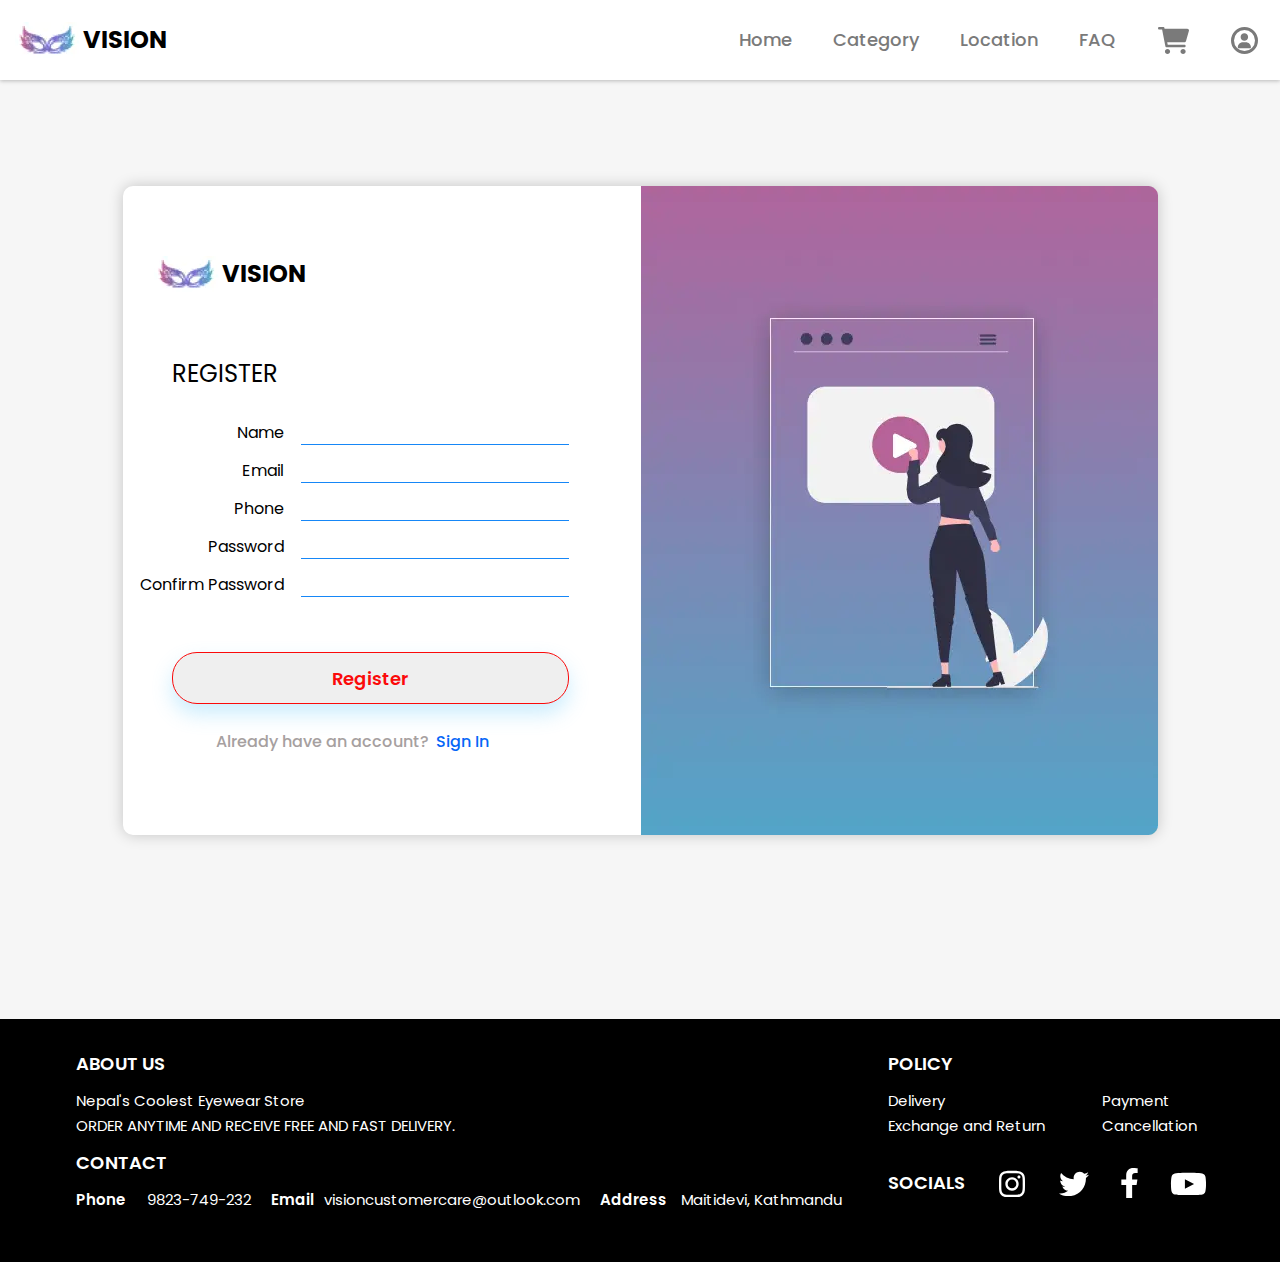
<file: register.html>
<!DOCTYPE html>
<html lang="en">

<head>
	<title>Register</title>
	<meta charset="UTF-8">
	<meta name="format-detection" content="telephone=no">
	<!-- <style>body{opacity: 0;}</style> -->
	<link rel="stylesheet" href="css/style.min.css?_v=20221024160308">
	<link rel="shortcut icon" href="favicon.ico">
	<!-- <meta name="robots" content="noindex, nofollow"> -->
	<meta name="viewport" content="width=device-width, initial-scale=1.0">
</head>

<body>
	<div class="wrapper">
		<header class="header">
			<div class="header__container">
				<div class="header__body">
					<a href="home.html" class="header__logo logo">
						<picture><source srcset="img/logo.webp" type="image/webp"><img src="img/logo.png" alt="Logo"></picture>
						<span>Vision</span>
					</a>
					<div class="header__right">
						<div class="header__menu menu">
							<button type="button" class="menu__icon icon-menu"><span></span></button>
							<nav class="menu__body">
								<ul class="menu__list">
									<li class="menu__item"><a href="home.html" class="menu__link">Home</a></li>
									<li class="menu__item"><a href="category.html" class="menu__link">Category</a></li>
									<li class="menu__item"><a href="location.html" class="menu__link">Location</a></li>
									<li class="menu__item"><a href="faq.html" class="menu__link">FAQ</a></li>
								</ul>
							</nav>
						</div>
						<div class="header__account account-header">
							<a href="login.html" class="account-header__signin btn btn--blue">Sign In</a>
							<div class="account-header__menu _active">
								<a href="cart.html" class="account-header__cart">
									<img src="img/header/icons/cart.svg" alt="">
								</a>
								<a href="account.html" class="account-header__profile">
									<img src="img/header/icons/profile.svg" alt="">
								</a>
							</div>
						</div>
					</div>
				</div>
			</div>
		</header>
		<main class="page">
			<section class="register">
				<div class="register__container">
					<div class="register__body">
						<div class="register__content">
							<a href="home.html" class="register__logo logo">
								<picture><source srcset="img/logo.webp" type="image/webp"><img src="img/logo.png" alt="Logo"></picture>
								<span>Vision</span>
							</a>
							<div class="register__form form-register">
								<h3 class="form-register__title f-24-39">Register</h3>
								<form action="" class="form-register__body">
									<div class="form-register__lines">
										<div class="form-register__line">
											<label for="register-name" class="form-register__label login-text">Name</label>
											<input autocomplete="off" type="text" name="form[]" data-error="Ошибка" placeholder="" id="register-name" class="form-register__input input login-text">
										</div>
										<div class="form-register__line">
											<label for="register-email" class="form-register__label login-text">Email</label>
											<input autocomplete="off" type="email" name="form[]" data-error="Ошибка" placeholder="" id="register-email" class="form-register__input input login-text">
										</div>
										<div class="form-register__line">
											<label for="register-phone" class="form-register__label login-text">Phone</label>
											<input autocomplete="off" type="tel" name="form[]" data-error="Ошибка" placeholder="" id="register-phone" class="form-register__input input login-text">
										</div>
										<div class="form-register__line">
											<label for="register-pass" class="form-register__label login-text">Password</label>
											<input autocomplete="off" type="password" name="form[]" data-error="Ошибка" placeholder="" id="register-pass" class="form-register__input form-register-pass input">
										</div>
										<div class="form-register__line">
											<label for="register-conf-pass" class="form-register__label pass-conf login-text">Confirm <span>Password</span></label>
											<input autocomplete="off" type="password" name="form[]" data-error="Ошибка" placeholder="" id="register-conf-pass" class="form-register__input form-register-pass input">
										</div>
									</div>
									<input autocomplete="off" type="button" name="form[]" data-error="Ошибка" placeholder="" value="Register" id="register-button" class="form-register__button btn btn--red">
								</form>
								<div class="form-register__text login-text login-bottom-text">
									<p>Already have an account?</p>
									<a href="login.html" class="form-register__link">
										<nobr>Sign In</nobr>
									</a>
								</div>
							</div>
						</div>
						<div class="register__image">
							<picture><source srcset="img/register/register-image.webp" type="image/webp"><img src="img/register/register-image.png" alt=""></picture>
						</div>
					</div>
				</div>
			</section>
		</main>
		<footer class="footer">
			<div class="footer__container-small">
				<div class="footer__body">
					<div class="footer__column">
						<div class="footer__about">
							<h3 class="footer__title footer-title">About Us</h3>
							<div class="footer__text footer-text">
								<p>Nepal's Coolest Eyewear Store</p>
								<p>ORDER ANYTIME AND RECEIVE FREE AND FAST DELIVERY.</p>
							</div>
						</div>
						<div class="footer__contact contact-footer">
							<h3 class="contact-footer__title footer-title">Contact</h3>
							<ul class="contact-footer__list">
								<li class="contact-footer__item">
									<p class="contact-footer__label footer-text">Phone</p>
									<a href="tel:9823749232" class="contact-footer__link footer-text footer-link">9823-749-232</a>
								</li>
								<li class="contact-footer__item">
									<p class="contact-footer__label footer-text">Email</p>
									<a href="mailto:visioncustomercare@outlook.com" class="contact-footer__link footer-text footer-link">visioncustomercare@outlook.com</a>
								</li>
								<li class="contact-footer__item">
									<p class="contact-footer__label footer-text">Address</p>
									<p class="contact-footer__text footer-text">Maitidevi, Kathmandu</p>
								</li>
							</ul>
						</div>
					</div>
					<div class="footer__column">
						<div class="footer__policy policy-footer">
							<h3 class="policy-footer__title footer-title">Policy</h3>
							<ul class="policy-footer__list">
								<li class="policy-footer__item">
									<a href="" class="policy-footer__link footer-text footer-link">Delivery</a>
								</li>
								<li class="policy-footer__item">
									<a href="" class="policy-footer__link footer-text footer-link">Payment</a>
								</li>
								<li class="policy-footer__item">
									<a href="" class="policy-footer__link footer-text footer-link">Exchange and Return</a>
								</li>
								<li class="policy-footer__item">
									<a href="" class="policy-footer__link footer-text footer-link">Cancellation</a>
								</li>
							</ul>
						</div>
						<div class="footer__socials socials-footer">
							<h3 class="socials-footer__title footer-title">Socials</h3>
							<ul class="socials-footer__list">
								<li class="socials-footer__item">
									<a href="" class="socials-footer__link instagram-link">
										<!-- <img src="img/footer/icons/instagram.svg" alt="Instagram"> -->
									</a>
								</li>
								<li class="socials-footer__item">
									<a href="" class="socials-footer__link twitter-link">
										<!-- <img src="img/footer/icons/twitter.svg" alt="Twitter"> -->
									</a>
								</li>
								<li class="socials-footer__item">
									<a href="" class="socials-footer__link facebook-link">
										<!-- <img src="img/footer/icons/facebook.svg" alt="Facebook"> -->
									</a>
								</li>
								<li class="socials-footer__item">
									<a href="" class="socials-footer__link youtube-link">
										<!-- <img src="img/footer/icons/youtube.svg" alt="Youtube"> -->
									</a>
								</li>
							</ul>
						</div>
					</div>
				</div>
			</div>
		</footer>
	</div>
	<!-- 
<div id="popup" aria-hidden="true" class="popup">
	<div class="popup__wrapper">
		<div class="popup__content">
			<button data-close type="button" class="popup__close">Закрыть</button>
			<div class="popup__text">
			</div>
		</div>
	</div>
</div>
 -->

	<script src="js/app.min.js?_v=20221024160308"></script>
</body>

</html>
</file>
<file: css/style.min.css>
@charset "UTF-8";@import url(https://fonts.googleapis.com/css?family=Poppins:300,regular,500,600,700&display=swap);@import url(https://fonts.googleapis.com/css?family=Mitr:regular&display=swap);@import url(https://fonts.googleapis.com/css?family=Metrophobic:regular);@import url(https://fonts.googleapis.com/css?family=Pacifico:regular);*{padding:0;margin:0;border:0}*,:after,:before{-webkit-box-sizing:border-box;box-sizing:border-box}body,html{height:100%;min-width:320px}body{color:#000;line-height:1;font-family:Poppins;font-size:1.125rem;-ms-text-size-adjust:100%;-moz-text-size-adjust:100%;-webkit-text-size-adjust:100%;-webkit-font-smoothing:antialiased;-moz-osx-font-smoothing:grayscale}button,input,textarea{font-family:Poppins;font-size:inherit}button{cursor:pointer;color:inherit;background-color:inherit}a{color:inherit}a:link,a:visited{text-decoration:none}a:hover{text-decoration:none}ul li{list-style:none}img{vertical-align:top}h1,h2,h3,h4,h5,h6{font-weight:inherit;font-size:inherit}.lock body{overflow:hidden;-ms-touch-action:none;touch-action:none}.wrapper{min-height:100%;display:-webkit-box;display:-ms-flexbox;display:flex;-webkit-box-orient:vertical;-webkit-box-direction:normal;-ms-flex-direction:column;flex-direction:column;overflow:hidden}.wrapper>main{-webkit-box-flex:1;-ms-flex:1 1 auto;flex:1 1 auto}.wrapper>*{min-width:0}[class*=__container]{max-width:79.875rem;-webkit-box-sizing:content-box;box-sizing:content-box;margin:0 auto;padding:0 .9375rem}[class*=__container-huge]{max-width:82.75rem;margin:0 auto;padding:0 .9375rem}[class*=__container-big]{max-width:71.875rem;margin:0 auto;padding:0 .9375rem}[class*=__container-medium]{max-width:71.125rem;margin:0 auto;padding:0 .9375rem}[class*=__container-small]{max-width:70.5rem;margin:0 auto;padding:0 .9375rem}[class*=-ibg]{position:relative}[class*=-ibg] img{position:absolute;width:100%;height:100%;top:0;left:0;-o-object-fit:cover;object-fit:cover}[class*=-ibg_contain] img{-o-object-fit:contain;object-fit:contain}input:disabled{background-color:inherit;color:inherit}.btn{display:inline-block;cursor:pointer;border-radius:25px;font-size:1.125rem;font-weight:600;text-align:center;height:3.25rem;line-height:3.25rem;-webkit-box-shadow:0 10px 20px rgba(86,196,249,.3);box-shadow:0 10px 20px rgba(86,196,249,.3)}.btn.btn--orange{background:#ff843f;color:#fff;text-transform:uppercase}.btn.btn--white{background:#fff;color:#ff843f;border:1px solid #000}.btn.btn--black{border:1px solid #000;color:#000}.btn.btn--red{border:1px solid #fb0a0a;color:#fb0a0a}.logo{display:-webkit-box;display:-ms-flexbox;display:flex;-webkit-box-align:center;-ms-flex-align:center;align-items:center}.logo span{text-transform:uppercase;font-weight:700;font-size:1.5rem}.title{font-weight:600;line-height:59px;text-transform:uppercase}@supports (font-size:clamp(1.6875rem ,1.5053137652rem + 0.9109311741vw ,2.25rem)){.title{font-size:clamp(1.6875rem ,1.5053137652rem + .9109311741vw ,2.25rem)}}@supports not (font-size:clamp(1.6875rem ,1.5053137652rem + 0.9109311741vw ,2.25rem)){.title{font-size:calc(1.6875rem + .5625 * (100vw - 20rem)/ 61.75)}}.f-24-39{font-size:1.5rem;line-height:1.625}.f-10-16{font-size:.625rem;line-height:1.6;font-weight:500}.f-13-21{font-size:.8125rem;line-height:1.6153846154}.f-14-23{font-size:.875rem;line-height:1.6428571429}.f-18-30{font-size:1.125rem;line-height:1.6666666667}.item-cart-title{display:block;font-size:1.125rem;line-height:1.6666666667}.fw-500{font-weight:500}.f-20-33-600{font-weight:600;font-size:1.25rem;line-height:1.65}.f-16-26-500{font-weight:500;font-size:1rem;line-height:1.625}.login-text{font-size:1rem;line-height:1.625}.login-bottom-text{text-align:center;font-weight:500}.login-bottom-text p{display:inline-block;color:#a6a0a0;padding:0 .1875rem 0 0}.login-bottom-text a{color:#0666f7;font-weight:500}.quantity-block{display:-webkit-box;display:-ms-flexbox;display:flex;-webkit-box-pack:justify;-ms-flex-pack:justify;justify-content:space-between;-webkit-box-align:center;-ms-flex-align:center;align-items:center}.input{outline:0}.header{position:relative;height:5rem;background-color:#fff;z-index:50;-webkit-box-shadow:0 1px 4px rgba(0,0,0,.25);box-shadow:0 1px 4px rgba(0,0,0,.25)}.header__container{height:100%}.header__body{height:100%;display:-webkit-box;display:-ms-flexbox;display:flex;-webkit-box-pack:justify;-ms-flex-pack:justify;justify-content:space-between;-webkit-box-align:center;-ms-flex-align:center;align-items:center}.header__logo{z-index:3}.header__right{display:-webkit-box;display:-ms-flexbox;display:flex;-webkit-box-align:center;-ms-flex-align:center;align-items:center;margin:0 .4375rem 0 0}.header__menu{display:-webkit-box;display:-ms-flexbox;display:flex;-webkit-box-align:center;-ms-flex-align:center;align-items:center}.menu__body{-webkit-transition:all .3s ease 0s;-o-transition:all .3s ease 0s;transition:all .3s ease 0s}.menu-open .menu__body{right:0}.menu__list{display:-webkit-box;display:-ms-flexbox;display:flex;gap:2.5625rem}.menu__link{display:inline-block;font-weight:500;line-height:1.6666666667;color:#7a7a7a;-webkit-transition:all .3s ease 0s;-o-transition:all .3s ease 0s;transition:all .3s ease 0s}.menu-open .wrapper::before{content:"";position:absolute;top:0;left:0;width:100%;height:100%;background-color:rgba(0,0,0,.5);z-index:2}.account-header{position:relative;z-index:2}.account-header__signin{display:none;-webkit-transform:translate(2.3125rem,0);-ms-transform:translate(2.3125rem,0);transform:translate(2.3125rem,0);margin:0 0 0 .6875rem}@supports (font-size:clamp(0.875rem ,0.6527777778rem + 1.1111111111vw ,1rem)){.account-header__signin{font-size:clamp(.875rem ,.6527777778rem + 1.1111111111vw ,1rem)}}@supports not (font-size:clamp(0.875rem ,0.6527777778rem + 1.1111111111vw ,1rem)){.account-header__signin{font-size:calc(.875rem + .125 * (100vw - 20rem)/ 11.25)}}@supports (width:clamp(5rem ,-1.4444444444rem + 32.2222222222vw ,8.625rem)){.account-header__signin{width:clamp(5rem ,-1.4444444444rem + 32.2222222222vw ,8.625rem)}}@supports not (width:clamp(5rem ,-1.4444444444rem + 32.2222222222vw ,8.625rem)){.account-header__signin{width:calc(5rem + 3.625 * (100vw - 20rem)/ 11.25)}}.account-header__signin._active{display:block}.account-header__menu{margin:0 0 0 2.625rem;display:none;gap:2.625rem}.account-header__menu._active{display:-webkit-box;display:-ms-flexbox;display:flex}.account-header__cart img{-webkit-transition:all .3s ease 0s;-o-transition:all .3s ease 0s;transition:all .3s ease 0s}.account-header__profile img{-webkit-transition:all .3s ease 0s;-o-transition:all .3s ease 0s;transition:all .3s ease 0s}.icon-menu{display:none}.footer{background-color:#000}@supports (padding-top:clamp(1.875rem ,1.875rem + 0vw ,1.875rem)){.footer{padding-top:clamp(1.875rem ,1.875rem + 0vw,1.875rem)}}@supports not (padding-top:clamp(1.875rem ,1.875rem + 0vw ,1.875rem)){.footer{padding-top:calc(1.875rem + 0vw* (100vw - 20rem)/ 61.75)}}@supports (padding-bottom:clamp(3.125rem ,3.125rem + 0vw ,3.125rem)){.footer{padding-bottom:clamp(3.125rem ,3.125rem + 0vw,3.125rem)}}@supports not (padding-bottom:clamp(3.125rem ,3.125rem + 0vw ,3.125rem)){.footer{padding-bottom:calc(3.125rem + 0vw* (100vw - 20rem)/ 61.75)}}.footer__body{display:-webkit-box;display:-ms-flexbox;display:flex;gap:2.75rem}.footer__column:first-child{-webkit-box-flex:1;-ms-flex:1 1 auto;flex:1 1 auto}.footer__column:last-child{max-width:19.75rem}.footer__about{margin:0 0 .625rem 0}.footer__title{margin:0 0 .5625rem 0}.footer__policy{margin:0 0 1.875rem 0}.footer-title{color:#fff;text-transform:uppercase;line-height:1.6666666667;font-weight:600}.footer-text{display:block;color:#fff;font-size:.9375rem;line-height:1.6666666667}.footer-link{-webkit-transition:all .3s ease 0s;-o-transition:all .3s ease 0s;transition:all .3s ease 0s}.contact-footer__title{margin:0 0 .5625rem 0}.contact-footer__list{display:-webkit-box;display:-ms-flexbox;display:flex;-webkit-column-gap:1.25rem;-moz-column-gap:1.25rem;column-gap:1.25rem;row-gap:0}.contact-footer__item{display:-webkit-box;display:-ms-flexbox;display:flex;-ms-flex-wrap:wrap;flex-wrap:wrap}.contact-footer__item:nth-child(1){gap:1.3125rem}.contact-footer__item:nth-child(2){gap:.625rem}.contact-footer__item:nth-child(3){gap:.875rem}.contact-footer__label{font-weight:600}.contact-footer__link{white-space:nowrap}.contact-footer__text{white-space:nowrap}.policy-footer__title{margin:0 0 .5625rem 0}.policy-footer__list{display:-ms-grid;display:grid;-ms-grid-columns:(1fr)[2];grid-template-columns:repeat(2,1fr)}@supports ((-moz-column-gap:clamp(1.875rem ,-1.5rem + 16.875vw ,3.5625rem)) or (column-gap:clamp(1.875rem ,-1.5rem + 16.875vw ,3.5625rem))){.policy-footer__list{-webkit-column-gap:clamp(1.875rem ,-1.5rem + 16.875vw ,3.5625rem);-moz-column-gap:clamp(1.875rem ,-1.5rem + 16.875vw ,3.5625rem);column-gap:clamp(1.875rem ,-1.5rem + 16.875vw ,3.5625rem)}}@supports not ((-moz-column-gap:clamp(1.875rem ,-1.5rem + 16.875vw ,3.5625rem)) or (column-gap:clamp(1.875rem ,-1.5rem + 16.875vw ,3.5625rem))){.policy-footer__list{-webkit-column-gap:calc(1.875rem + 1.6875 * (100vw - 20rem)/ 10);-moz-column-gap:calc(1.875rem + 1.6875 * (100vw - 20rem)/ 10);column-gap:calc(1.875rem + 1.6875 * (100vw - 20rem)/ 10)}}.policy-footer__link{white-space:nowrap}.socials-footer{display:-webkit-box;display:-ms-flexbox;display:flex}@supports (gap:clamp(1.25rem ,-0.5rem + 8.75vw ,2.125rem)){.socials-footer{gap:clamp(1.25rem ,-.5rem + 8.75vw ,2.125rem)}}@supports not (gap:clamp(1.25rem ,-0.5rem + 8.75vw ,2.125rem)){.socials-footer{gap:calc(1.25rem + .875 * (100vw - 20rem)/ 10)}}.socials-footer__list{display:-webkit-box;display:-ms-flexbox;display:flex;-webkit-box-align:center;-ms-flex-align:center;align-items:center}.socials-footer__item:not(:last-child){margin:0 2rem 0 0}.socials-footer__item:nth-child(1){margin:0 1.875rem 0 0}.socials-footer__link{display:inline-block}.instagram-link{width:1.875rem;height:1.6875rem;background:url(../img/footer/icons/instagram.svg) 0 0 no-repeat}.twitter-link{width:1.875rem;height:1.5625rem;background:url(../img/footer/icons/twitter.svg) 0 0 no-repeat}.facebook-link{width:1.0625rem;height:1.875rem;background:url(../img/footer/icons/facebook.svg) 0 0 no-repeat}.youtube-link{width:2.25rem;height:1.4375rem;background:url(../img/footer/icons/youtube.svg) 0 0 no-repeat}.slider-main{height:100%}.slider-main__image-ibg{height:100%;padding:0 0 50.694% 0}.slider-main__content{position:absolute;top:0;left:0}.slider-main__pagination{bottom:5.3424%!important}.slider-main__pagination .swiper-pagination-bullet{width:1.5625rem!important;height:1.5625rem!important;background:rgba(252,252,252,.5);border:1px solid #000;opacity:1}.slider-main__pagination .swiper-pagination-bullet-active{position:relative}.slider-main__pagination .swiper-pagination-bullet-active::after{content:"";position:absolute;top:4px;left:4px;width:.9375rem;height:.9375rem;border-radius:50%;background-color:#000}.slider-main__button{width:7.9168%!important;height:100%!important;top:1.375rem!important;-webkit-transition:all .3s ease 0s;-o-transition:all .3s ease 0s;transition:all .3s ease 0s}.slider-main__button img{background:url(../img/main-block/icons/caret.svg) 0 0 no-repeat;-webkit-transition:all .3s ease 0s;-o-transition:all .3s ease 0s;transition:all .3s ease 0s}.slider-main__button:after{display:none}.slider-main__button-prev{left:0!important}.slider-main__button-prev img{-webkit-transform:rotate(180deg);-ms-transform:rotate(180deg);transform:rotate(180deg)}.slider-main__button-next{right:0!important}#slider-main-cat-content{padding:4.931% 0 0 0;width:100%;height:100%}#slider-main-cat-content .slider-main__text{text-align:center;max-width:34.3125rem;margin:0 auto;color:#fff;font-weight:700}#slider-main-cat-content .slider-main__text p:first-child{line-height:1.6458333333}@supports (font-size:clamp(1.375rem ,0.2168708241rem + 5.7906458797vw ,3rem)){#slider-main-cat-content .slider-main__text p:first-child{font-size:clamp(1.375rem ,.2168708241rem + 5.7906458797vw ,3rem)}}@supports not (font-size:clamp(1.375rem ,0.2168708241rem + 5.7906458797vw ,3rem)){#slider-main-cat-content .slider-main__text p:first-child{font-size:calc(1.375rem + 1.625 * (100vw - 20rem)/ 28.0625)}}#slider-main-cat-content .slider-main__text p:last-child{line-height:1.6388888889}@supports (font-size:clamp(1.25rem ,0.5373051225rem + 3.5634743875vw ,2.25rem)){#slider-main-cat-content .slider-main__text p:last-child{font-size:clamp(1.25rem ,.5373051225rem + 3.5634743875vw ,2.25rem)}}@supports not (font-size:clamp(1.25rem ,0.5373051225rem + 3.5634743875vw ,2.25rem)){#slider-main-cat-content .slider-main__text p:last-child{font-size:calc(1.25rem + 1 * (100vw - 20rem)/ 28.0625)}}#slider-main-woman-content{padding:17.084% 0 0 1.875%;max-width:43.875%}#slider-main-woman-content p{font-family:Metrophobic;white-space:nowrap;line-height:1.2222222222;text-align:justify;text-transform:uppercase;color:#000}@supports (font-size:clamp(0.625rem ,0.1607142857rem + 2.3214285714vw ,2.25rem)){#slider-main-woman-content p{font-size:clamp(.625rem ,.1607142857rem + 2.3214285714vw ,2.25rem)}}@supports not (font-size:clamp(0.625rem ,0.1607142857rem + 2.3214285714vw ,2.25rem)){#slider-main-woman-content p{font-size:calc(.625rem + 1.625 * (100vw - 20rem)/ 70)}}#slider-main-woman-content p:nth-child(1){margin:0 0 0 4.4776%}#slider-main-woman-content p:nth-child(2){margin:0 0 5.185% 0}#slider-main-woman-content p:nth-child(3){line-height:1.25;text-align:right;margin:0 4.8092% 0 0}@supports (font-size:clamp(0.5rem ,0.2142857143rem + 1.4285714286vw ,1.5rem)){#slider-main-woman-content p:nth-child(3){font-size:clamp(.5rem ,.2142857143rem + 1.4285714286vw ,1.5rem)}}@supports not (font-size:clamp(0.5rem ,0.2142857143rem + 1.4285714286vw ,1.5rem)){#slider-main-woman-content p:nth-child(3){font-size:calc(.5rem + 1 * (100vw - 20rem)/ 70)}}#slider-main-woman-content p span{font-family:Pacifico;line-height:1.7666666667;text-align:justify;text-transform:uppercase;color:#ef3a7f}@supports (font-size:clamp(0.625rem ,0.2678571429rem + 1.7857142857vw ,1.875rem)){#slider-main-woman-content p span{font-size:clamp(.625rem ,.2678571429rem + 1.7857142857vw ,1.875rem)}}@supports not (font-size:clamp(0.625rem ,0.2678571429rem + 1.7857142857vw ,1.875rem)){#slider-main-woman-content p span{font-size:calc(.625rem + 1.25 * (100vw - 20rem)/ 70)}}#slider-main-aviator-content{width:100%;text-align:right;padding:.348% 4.931% 0 0}#slider-main-aviator-content img{width:11.615%}#slider-main-darkness-content{padding:19.584% 0 0 4.0278%}#slider-main-darkness-content p{font-family:Mitr;color:#fffbfb;line-height:1.5833333333;text-transform:uppercase}@supports (font-size:clamp(0.625rem ,0.0986842105rem + 2.6315789474vw ,2.25rem)){#slider-main-darkness-content p{font-size:clamp(.625rem ,.0986842105rem + 2.6315789474vw ,2.25rem)}}@supports not (font-size:clamp(0.625rem ,0.0986842105rem + 2.6315789474vw ,2.25rem)){#slider-main-darkness-content p{font-size:calc(.625rem + 1.625 * (100vw - 20rem)/ 61.75)}}#slider-main-darkness-content p:nth-child(2){line-height:1.5833333333}@supports (font-size:clamp(0.9375rem ,0.2694838057rem + 3.3400809717vw ,3rem)){#slider-main-darkness-content p:nth-child(2){font-size:clamp(.9375rem ,.2694838057rem + 3.3400809717vw ,3rem)}}@supports not (font-size:clamp(0.9375rem ,0.2694838057rem + 3.3400809717vw ,3rem)){#slider-main-darkness-content p:nth-child(2){font-size:calc(.9375rem + 2.0625 * (100vw - 20rem)/ 61.75)}}#slider-main-darkness-content p:nth-child(3){text-transform:capitalize;color:#fff}@supports (padding-top:clamp(2.6875rem ,2.6875rem + 0vw ,2.6875rem)){.products{padding-top:clamp(2.6875rem ,2.6875rem + 0vw,2.6875rem)}}@supports not (padding-top:clamp(2.6875rem ,2.6875rem + 0vw ,2.6875rem)){.products{padding-top:calc(2.6875rem + 0vw* (100vw - 20rem)/ 61.75)}}@supports (padding-bottom:clamp(2.75rem ,2.75rem + 0vw ,2.75rem)){.products{padding-bottom:clamp(2.75rem ,2.75rem + 0vw,2.75rem)}}@supports not (padding-bottom:clamp(2.75rem ,2.75rem + 0vw ,2.75rem)){.products{padding-bottom:calc(2.75rem + 0vw* (100vw - 20rem)/ 61.75)}}.products__body{padding:0 1.375rem}.products__category{padding:1.625rem 0}.category-products__title{margin:0 0 1.5rem 0}.category-products__list{display:-webkit-box;display:-ms-flexbox;display:flex;-webkit-box-pack:justify;-ms-flex-pack:justify;justify-content:space-between}.category-products__item{width:16.875rem;height:23.125rem;padding:1.5rem 0 0 0;background:#fffefe;-webkit-box-shadow:0 5px 4px rgba(0,0,0,.25);box-shadow:0 5px 4px rgba(0,0,0,.25);text-align:center}.item-products__image-ibg_contain{display:block;padding:0 0 62.965% 0;margin:0 0 2rem 0}.item-products__title{margin:0 0 .75rem 0}.item-products__price{margin:0 0 1.5rem 0}.item-products__buttons{display:-webkit-box;display:-ms-flexbox;display:flex;-webkit-box-pack:center;-ms-flex-pack:center;justify-content:center;-webkit-box-align:center;-ms-flex-align:center;align-items:center}.no-webp .item-products__wish{background:#e7e3e3 url(../img/products/icons/heart.png) center no-repeat}.item-products__wish{width:2.5625rem;height:2.5625rem}.item-products__wish._active{background:#fff url(../img/products/icons/heart-red.svg) center no-repeat!important}.item-products__cart{width:7.25rem;height:2.5625rem;padding:0 0 0 2.3125rem;background:#010101 url(../img/products/icons/cart.svg) .6875rem 50% no-repeat;font-weight:300;font-size:.75rem;line-height:1.6666666667;letter-spacing:-.05em;color:#fff;text-transform:uppercase;display:-webkit-box;display:-ms-flexbox;display:flex;-webkit-box-align:center;-ms-flex-align:center;align-items:center}.register{background-color:#f6f6f6}@supports (padding-top:clamp(3.75rem ,2.798582996rem + 4.7570850202vw ,6.6875rem)){.register{padding-top:clamp(3.75rem ,2.798582996rem + 4.7570850202vw ,6.6875rem)}}@supports not (padding-top:clamp(3.75rem ,2.798582996rem + 4.7570850202vw ,6.6875rem)){.register{padding-top:calc(3.75rem + 2.9375 * (100vw - 20rem)/ 61.75)}}@supports (padding-bottom:clamp(3.75rem ,1.1589068826rem + 12.955465587vw ,11.75rem)){.register{padding-bottom:clamp(3.75rem ,1.1589068826rem + 12.955465587vw ,11.75rem)}}@supports not (padding-bottom:clamp(3.75rem ,1.1589068826rem + 12.955465587vw ,11.75rem)){.register{padding-bottom:calc(3.75rem + 8 * (100vw - 20rem)/ 61.75)}}.register__body{max-width:64.6875rem;margin:0 auto;max-height:40.5625rem;display:-webkit-box;display:-ms-flexbox;display:flex;background-color:#fff;border-radius:10px;-webkit-box-shadow:0 0 15px rgba(0,0,0,.2);box-shadow:0 0 15px rgba(0,0,0,.2)}.register__content{-webkit-box-flex:0;-ms-flex:0 1 32.375rem;flex:0 1 32.375rem;padding:4.375rem 4.5rem 6.1875rem .875rem}.register__logo{margin:0 0 3.875rem 1.0625rem}.form-register__title{text-transform:uppercase;margin:0 0 1.6875rem 2.1875rem}.form-register__body{text-align:right;margin:0 0 1.5625rem 0}.form-register__lines{margin:0 0 3.375rem 0}.form-register__line{display:-webkit-box;display:-ms-flexbox;display:flex;gap:1.0625rem;-webkit-box-pack:end;-ms-flex-pack:end;justify-content:end;-webkit-box-align:center;-ms-flex-align:center;align-items:center}.form-register__line:not(:last-child){margin:0 0 .75rem 0}.form-register__label{color:#000;width:9.125rem}.form-register__input{width:16.75rem;height:1.5rem;border-bottom:1px solid #1687f7;outline:0;color:#57c3f9}.form-register__button{max-width:24.8125rem;width:100%;margin:0 0 0 2.1875rem}.login{background-color:#f6f6f6}@supports (padding-top:clamp(3.75rem ,2.798582996rem + 4.7570850202vw ,6.6875rem)){.login{padding-top:clamp(3.75rem ,2.798582996rem + 4.7570850202vw ,6.6875rem)}}@supports not (padding-top:clamp(3.75rem ,2.798582996rem + 4.7570850202vw ,6.6875rem)){.login{padding-top:calc(3.75rem + 2.9375 * (100vw - 20rem)/ 61.75)}}@supports (padding-bottom:clamp(3.75rem ,1.1589068826rem + 12.955465587vw ,11.75rem)){.login{padding-bottom:clamp(3.75rem ,1.1589068826rem + 12.955465587vw ,11.75rem)}}@supports not (padding-bottom:clamp(3.75rem ,1.1589068826rem + 12.955465587vw ,11.75rem)){.login{padding-bottom:calc(3.75rem + 8 * (100vw - 20rem)/ 61.75)}}.login__body{max-width:64.6875rem;margin:0 auto;max-height:40.5625rem;display:-webkit-box;display:-ms-flexbox;display:flex;background-color:#fff;border-radius:10px;-webkit-box-shadow:0 0 15px rgba(0,0,0,.2);box-shadow:0 0 15px rgba(0,0,0,.2)}.login__content{-webkit-box-flex:0;-ms-flex:0 1 32.375rem;flex:0 1 32.375rem;max-width:32.375rem;padding:4.375rem 4.5rem 5.6875rem 1.9375rem}.login__logo{margin:0 0 8.125rem 0}.form-login__title{text-transform:uppercase;margin:0 0 .3125rem 0}.form-login__subtitle{color:#a6a0a0;margin:0 0 1.875rem 0}.form-login__body{margin:0 0 2.0625rem 0}.form-login__lines{margin:0 0 2.3125rem 0}.form-login__line:not(:last-child){margin:0 0 .875rem 0}.form-login__line:first-child{position:relative}.form-login__line:first-child::after{content:"";position:absolute;top:50%;-webkit-transform:translate(0,-50%);-ms-transform:translate(0,-50%);transform:translate(0,-50%);right:0;background:url(../img/login/icons/mail.svg) center no-repeat;width:31px;height:31px}.form-login__line:last-child{position:relative}.form-login__line:last-child::after{content:"";position:absolute;top:50%;-webkit-transform:translate(0,-50%);-ms-transform:translate(0,-50%);transform:translate(0,-50%);right:3px;background:url(../img/login/icons/lock.svg) center no-repeat;width:26px;height:26px}.form-login__input{width:100%;height:2.25rem;border-bottom:1px solid #1687f7;outline:0;color:#57c3f9;padding:0 1.9375rem 0 0}.form-login__button{width:100%}@supports (padding-top:clamp(2.625rem ,2.625rem + 0vw ,2.625rem)){.product{padding-top:clamp(2.625rem ,2.625rem + 0vw,2.625rem)}}@supports not (padding-top:clamp(2.625rem ,2.625rem + 0vw ,2.625rem)){.product{padding-top:calc(2.625rem + 0vw* (100vw - 20rem)/ 61.75)}}@supports (padding-bottom:clamp(3.875rem ,3.875rem + 0vw ,3.875rem)){.product{padding-bottom:clamp(3.875rem ,3.875rem + 0vw,3.875rem)}}@supports not (padding-bottom:clamp(3.875rem ,3.875rem + 0vw ,3.875rem)){.product{padding-bottom:calc(3.875rem + 0vw* (100vw - 20rem)/ 61.75)}}.product__top{display:-webkit-box;display:-ms-flexbox;display:flex;-webkit-box-pack:justify;-ms-flex-pack:justify;justify-content:space-between;gap:3.75rem;margin:0 0 1.375rem 0}.top-product__image{-webkit-box-flex:0;-ms-flex:0 0 18.75rem;flex:0 0 18.75rem;-ms-flex-item-align:center;-ms-grid-row-align:center;align-self:center}.image-product{max-width:18.75rem;width:100%}.image-product__wrapper{height:18.75rem;-webkit-box-shadow:0 4px 4px rgba(0,0,0,.3);box-shadow:0 4px 4px rgba(0,0,0,.3);border:1px solid rgba(0,0,0,.01);margin:0 0 .875rem 0}.image-product__main-ibg_contain{max-width:17.25rem;margin:0 auto;padding:0 0 100% 0}.image-product__items{display:-webkit-box;display:-ms-flexbox;display:flex;-webkit-box-pack:center;-ms-flex-pack:center;justify-content:center;gap:1.1875rem}.items-image-product__wrapper{width:3.5625rem;height:3.5625rem;-webkit-box-shadow:0 4px 4px rgba(0,0,0,.3);box-shadow:0 4px 4px rgba(0,0,0,.3);border:1px solid rgba(0,0,0,.01)}.items-image-product__small-ibg_contain{display:block;max-width:2.75rem;margin:0 auto;padding:0 0 100% 0}.main-product__title{font-size:2.25rem;line-height:1.6388888889}.main-product__price{font-size:1.5rem;line-height:1.625;margin:0 0 2.25rem 0}.main-product__purchase{display:-webkit-box;display:-ms-flexbox;display:flex;gap:3.375rem;height:3rem;margin:0 0 1.875rem 0}.main-product__quantity{-webkit-box-flex:0;-ms-flex:0 0 4.9375rem;flex:0 0 4.9375rem}.main-product__buttons{margin:0 0 1.875rem 0}.no-webp .main-product__wish{background:url(../img/product/icons/heart.png) center no-repeat}.main-product__wish{display:inline-block;width:48px;height:48px}.no-webp .main-product__wish._active{background:url(../img/product/icons/heart-red.png) center no-repeat}.main-product__cart{display:inline-block;width:48px;height:48px;background:url(../img/product/icons/cart.svg) center no-repeat}.main-product__bottom{display:-webkit-box;display:-ms-flexbox;display:flex;gap:3.125rem;font-size:1.125rem;line-height:1.6666666667}.info-product{margin:0 0 .625rem 0}.info-product__title{margin:0 0 1.125rem 0}.info-product__text{font-size:.8125rem;line-height:1.6153846154}.bottom-product__title{margin:0 0 .5rem 0}.bottom-product__content{display:-webkit-box;display:-ms-flexbox;display:flex;gap:3.25rem}.item-bottom-product__title{font-size:1.125rem;line-height:1.6666666667;text-transform:uppercase;margin:0 0 .625rem 0}.item-bottom-product__body{display:-webkit-box;display:-ms-flexbox;display:flex;-webkit-column-gap:2.5625rem;-moz-column-gap:2.5625rem;column-gap:2.5625rem}.item-bottom-product__text{font-size:.875rem;line-height:1.6428571429}@supports (padding-top:clamp(1.875rem ,1.6320850202rem + 1.2145748988vw ,2.625rem)){.category{padding-top:clamp(1.875rem ,1.6320850202rem + 1.2145748988vw ,2.625rem)}}@supports not (padding-top:clamp(1.875rem ,1.6320850202rem + 1.2145748988vw ,2.625rem)){.category{padding-top:calc(1.875rem + .75 * (100vw - 20rem)/ 61.75)}}@supports (padding-bottom:clamp(2.5rem ,1.6497975709rem + 4.2510121457vw ,5.125rem)){.category{padding-bottom:clamp(2.5rem ,1.6497975709rem + 4.2510121457vw ,5.125rem)}}@supports not (padding-bottom:clamp(2.5rem ,1.6497975709rem + 4.2510121457vw ,5.125rem)){.category{padding-bottom:calc(2.5rem + 2.625 * (100vw - 20rem)/ 61.75)}}.category__body{padding:0 1.5625rem}.category__title{text-align:center}@supports (margin-bottom:clamp(1.25rem ,0.9261133603rem + 1.6194331984vw ,2.25rem)){.category__title{margin-bottom:clamp(1.25rem ,.9261133603rem + 1.6194331984vw ,2.25rem)}}@supports not (margin-bottom:clamp(1.25rem ,0.9261133603rem + 1.6194331984vw ,2.25rem)){.category__title{margin-bottom:calc(1.25rem + 1 * (100vw - 20rem)/ 61.75)}}.category__items{display:-ms-grid;display:grid;-ms-grid-columns:(1fr)[2];grid-template-columns:repeat(2,1fr);row-gap:2.25rem;-webkit-box-pack:justify;-ms-flex-pack:justify;justify-content:space-between}@supports ((-moz-column-gap:clamp(1.25rem ,-15.7122641509rem + 27.358490566vw ,6.6875rem)) or (column-gap:clamp(1.25rem ,-15.7122641509rem + 27.358490566vw ,6.6875rem))){.category__items{-webkit-column-gap:clamp(1.25rem ,-15.7122641509rem + 27.358490566vw ,6.6875rem);-moz-column-gap:clamp(1.25rem ,-15.7122641509rem + 27.358490566vw ,6.6875rem);column-gap:clamp(1.25rem ,-15.7122641509rem + 27.358490566vw ,6.6875rem)}}@supports not ((-moz-column-gap:clamp(1.25rem ,-15.7122641509rem + 27.358490566vw ,6.6875rem)) or (column-gap:clamp(1.25rem ,-15.7122641509rem + 27.358490566vw ,6.6875rem))){.category__items{-webkit-column-gap:calc(1.25rem + 5.4375 * (100vw - 62rem)/ 19.875);-moz-column-gap:calc(1.25rem + 5.4375 * (100vw - 62rem)/ 19.875);column-gap:calc(1.25rem + 5.4375 * (100vw - 62rem)/ 19.875)}}.category__item{display:-webkit-box;display:-ms-flexbox;display:flex;gap:.75rem;-webkit-box-align:center;-ms-flex-align:center;align-items:center;padding:.75rem;background:#fffefe;-webkit-box-shadow:0 5px 4px rgba(0,0,0,.25);box-shadow:0 5px 4px rgba(0,0,0,.25)}.item-category__wrapper{max-width:18.375rem;width:100%;-webkit-box-flex:0;-ms-flex:0 0 18.375rem;flex:0 0 18.375rem}.item-category__image-ibg_contain{height:100%;padding:0 0 62.59% 0}.item-category__title{-webkit-box-flex:1;-ms-flex:1 1 auto;flex:1 1 auto;text-align:center;font-size:1.5rem;line-height:1.625;font-weight:500}@supports (padding-top:clamp(2.5rem ,1.7307692308rem + 3.8461538462vw ,4.875rem)){.location{padding-top:clamp(2.5rem ,1.7307692308rem + 3.8461538462vw ,4.875rem)}}@supports not (padding-top:clamp(2.5rem ,1.7307692308rem + 3.8461538462vw ,4.875rem)){.location{padding-top:calc(2.5rem + 2.375 * (100vw - 20rem)/ 61.75)}}@supports (padding-bottom:clamp(2.5625rem ,2.5625rem + 0vw ,2.5625rem)){.location{padding-bottom:clamp(2.5625rem ,2.5625rem + 0vw,2.5625rem)}}@supports not (padding-bottom:clamp(2.5625rem ,2.5625rem + 0vw ,2.5625rem)){.location{padding-bottom:calc(2.5625rem + 0vw* (100vw - 20rem)/ 61.75)}}@supports (margin-bottom:clamp(2.0625rem ,2.0625rem + 0vw ,2.0625rem)){.location__title{margin-bottom:clamp(2.0625rem ,2.0625rem + 0vw,2.0625rem)}}@supports not (margin-bottom:clamp(2.0625rem ,2.0625rem + 0vw ,2.0625rem)){.location__title{margin-bottom:calc(2.0625rem + 0vw* (100vw - 20rem)/ 61.75)}}.location__item{display:block}.location__item:not(:last-child){margin:0 0 1.9375rem 0}.item-location__title{font-weight:500;margin:0 0 .375rem 0}.item-location__text{font-weight:500;letter-spacing:.05em;color:#070707}.item-location__text a{color:#6cadf9}@supports (padding-top:clamp(1.875rem ,1.4701417004rem + 2.024291498vw ,3.125rem)){.faq{padding-top:clamp(1.875rem ,1.4701417004rem + 2.024291498vw ,3.125rem)}}@supports not (padding-top:clamp(1.875rem ,1.4701417004rem + 2.024291498vw ,3.125rem)){.faq{padding-top:calc(1.875rem + 1.25 * (100vw - 20rem)/ 61.75)}}@supports (padding-bottom:clamp(1.875rem ,0.923582996rem + 4.7570850202vw ,4.8125rem)){.faq{padding-bottom:clamp(1.875rem ,.923582996rem + 4.7570850202vw ,4.8125rem)}}@supports not (padding-bottom:clamp(1.875rem ,0.923582996rem + 4.7570850202vw ,4.8125rem)){.faq{padding-bottom:calc(1.875rem + 2.9375 * (100vw - 20rem)/ 61.75)}}.faq__category{margin:0 0 1.75rem 0}.category-faq__title{font-weight:600;line-height:1.65;text-decoration:underline;text-transform:uppercase;margin:0 0 1.5rem 0}@supports (font-size:clamp(1.6875rem ,1.4243421053rem + 1.3157894737vw ,2.5rem)){.category-faq__title{font-size:clamp(1.6875rem ,1.4243421053rem + 1.3157894737vw ,2.5rem)}}@supports not (font-size:clamp(1.6875rem ,1.4243421053rem + 1.3157894737vw ,2.5rem)){.category-faq__title{font-size:calc(1.6875rem + .8125 * (100vw - 20rem)/ 61.75)}}.category-faq__item{margin:0 0 1.5rem 0}.item-faq__question{margin:0 0 1.5rem 0;font-weight:600}@supports (padding-top:clamp(1.875rem ,1.1664979757rem + 3.5425101215vw ,4.0625rem)){.cart{padding-top:clamp(1.875rem ,1.1664979757rem + 3.5425101215vw ,4.0625rem)}}@supports not (padding-top:clamp(1.875rem ,1.1664979757rem + 3.5425101215vw ,4.0625rem)){.cart{padding-top:calc(1.875rem + 2.1875 * (100vw - 20rem)/ 61.75)}}@supports (padding-bottom:clamp(6.25rem ,5.1163967611rem + 5.6680161943vw ,9.75rem)){.cart{padding-bottom:clamp(6.25rem ,5.1163967611rem + 5.6680161943vw ,9.75rem)}}@supports not (padding-bottom:clamp(6.25rem ,5.1163967611rem + 5.6680161943vw ,9.75rem)){.cart{padding-bottom:calc(6.25rem + 3.5 * (100vw - 20rem)/ 61.75)}}.cart__items{margin:0 0 .5625rem 0;display:-webkit-box;display:-ms-flexbox;display:flex;-webkit-box-orient:vertical;-webkit-box-direction:normal;-ms-flex-direction:column;flex-direction:column;gap:.5625rem}.top-cart{display:-webkit-box;display:-ms-flexbox;display:flex;-webkit-box-align:center;-ms-flex-align:center;align-items:center;width:100%;height:2.8125rem;background-color:#ff843f;margin:0 0 .5625rem 0}.top-cart__left{-webkit-box-flex:0;-ms-flex:0 1 71.218%;flex:0 1 71.218%}.top-cart__right{-webkit-box-flex:1;-ms-flex:1 1 auto;flex:1 1 auto;display:-webkit-box;display:-ms-flexbox;display:flex;padding:0 4.75rem 0 0;min-width:15.375rem}.top-cart .cart-label{font-weight:500;color:#fff}.left-top-cart__label{padding:0 0 0 6.875rem;margin:0 .625rem 0 0}.right-top-cart__label{-webkit-box-flex:0;-ms-flex:0 1 50%;flex:0 1 50%}.right-top-cart__label:not(:last-child){margin:0 .625rem 0 0}.right-top-cart__label:last-child{text-align:right}.item-cart{display:-webkit-box;display:-ms-flexbox;display:flex}.item-cart__content{display:-webkit-box;display:-ms-flexbox;display:flex;-webkit-box-flex:0;-ms-flex:0 1 71.218%;flex:0 1 71.218%;min-height:8.875rem}.item-cart__image{-webkit-box-flex:0;-ms-flex:0 0 17rem;flex:0 0 17rem;display:-webkit-box;display:-ms-flexbox;display:flex;-webkit-box-align:center;-ms-flex-align:center;align-items:center}.item-cart__image img{max-width:100%}.item-cart__body{-webkit-box-flex:1;-ms-flex:1 1 auto;flex:1 1 auto;padding:.75rem 0 .625rem .625rem;margin:0 1.25rem 0 0}.item-cart__title{display:block;font-weight:500;margin:0 0 1.125rem 0}.item-cart__remove{font-weight:300;color:#fb0a0a}.right-item-cart{-webkit-box-flex:1;-ms-flex:1 1 auto;flex:1 1 auto;display:-webkit-box;display:-ms-flexbox;display:flex;-webkit-box-align:center;-ms-flex-align:center;align-items:center;-webkit-box-pack:justify;-ms-flex-pack:justify;justify-content:space-between;padding:0 4.75rem 0 0;font-weight:500;min-width:15.375rem}.right-item-cart__quantity{-webkit-box-flex:0;-ms-flex:0 1 50%;flex:0 1 50%;min-width:4.875rem}.right-item-cart__subtotal{-webkit-box-flex:0;-ms-flex:0 1 50%;flex:0 1 50%;text-align:right}.quantity-cart__body{max-width:4.1875rem;width:100%;display:-webkit-box;display:-ms-flexbox;display:flex;-webkit-box-pack:justify;-ms-flex-pack:justify;justify-content:space-between;padding:0 0 0 .375rem}.footer-cart{display:-webkit-box;display:-ms-flexbox;display:flex;-webkit-box-pack:justify;-ms-flex-pack:justify;justify-content:space-between}.discount-cart{-webkit-box-flex:0;-ms-flex:0 1 14.6875rem;flex:0 1 14.6875rem}@supports (padding-top:clamp(2.875rem ,2.875rem + 0vw ,2.875rem)){.discount-cart{padding-top:clamp(2.875rem ,2.875rem + 0vw,2.875rem)}}@supports not (padding-top:clamp(2.875rem ,2.875rem + 0vw ,2.875rem)){.discount-cart{padding-top:calc(2.875rem + 0vw* (100vw - 20rem)/ 61.75)}}.discount-cart__title{font-weight:600;text-transform:uppercase;margin:0 0 1.6875rem 0;max-height:2.25rem}.discount-cart__input{width:14.6875rem;height:1.9375rem;border:1px solid rgba(0,0,0,.5);padding:0 0 0 .5rem;margin:0 0 1.6875rem 0}.discount-cart__btn{display:block;padding:0 1.6875rem 0 1.75rem}.total-cart{max-width:28.6875rem;width:100%;border-top:5px solid #ff843f;padding:1.75rem 0 0 0;text-align:right;font-weight:500}.total-cart__list{padding:0 4.5625rem 0 8.0625rem;display:-webkit-box;display:-ms-flexbox;display:flex;-webkit-box-orient:vertical;-webkit-box-direction:normal;-ms-flex-direction:column;flex-direction:column;gap:.5625rem;margin:0 0 2.1875rem 0}.total-cart__item{display:-webkit-box;display:-ms-flexbox;display:flex;text-align:right;max-height:1.6875rem}.total-cart__item.total-cart-discount{display:none}.total-cart__item.total-cart-discount._active{display:-webkit-box;display:-ms-flexbox;display:flex}.total-cart__label{-webkit-box-flex:0;-ms-flex:0 0 4.9375rem;flex:0 0 4.9375rem}.total-cart__price{-webkit-box-flex:1;-ms-flex:1 1 auto;flex:1 1 auto;padding:0 0 0 1.25rem}.total-cart__btn{padding:0 2.8125rem 0 2.9375rem}@supports (padding-top:clamp(1.75rem ,1.75rem + 0vw ,1.75rem)){.order{padding-top:clamp(1.75rem ,1.75rem + 0vw,1.75rem)}}@supports not (padding-top:clamp(1.75rem ,1.75rem + 0vw ,1.75rem)){.order{padding-top:calc(1.75rem + 0vw* (100vw - 20rem)/ 61.75)}}@supports (padding-bottom:clamp(2.125rem ,2.125rem + 0vw ,2.125rem)){.order{padding-bottom:clamp(2.125rem ,2.125rem + 0vw,2.125rem)}}@supports not (padding-bottom:clamp(2.125rem ,2.125rem + 0vw ,2.125rem)){.order{padding-bottom:calc(2.125rem + 0vw* (100vw - 20rem)/ 61.75)}}.order__body{display:-webkit-box;display:-ms-flexbox;display:flex}.cart-order{padding:1.4375rem 1.25rem 2.75rem 0;-webkit-box-flex:0;-ms-flex:0 0 60.8762%;flex:0 0 60.8762%;border-right:1px solid rgba(0,0,0,.7)}.cart-order__title{text-align:right;font-weight:700;margin:0 0 1.625rem 0}.top-cart-order{display:-webkit-box;display:-ms-flexbox;display:flex;-webkit-box-align:center;-ms-flex-align:center;align-items:center;width:100%;height:2.8125rem;background-color:#ff843f;margin:0 0 .9375rem 0}.top-cart-order__left{-webkit-box-flex:0;-ms-flex:0 1 71.218%;flex:0 1 71.218%}.top-cart-order__right{-webkit-box-flex:1;-ms-flex:1 1 auto;flex:1 1 auto;display:-webkit-box;display:-ms-flexbox;display:flex;padding:0 3rem 0 0;min-width:15.375rem}.top-cart-order .cart-label{font-weight:500;color:#fff}.left-top-cart-order__label{padding:0 0 0 6.875rem;margin:0 .625rem 0 0}.right-top-cart-order__label{-webkit-box-flex:0;-ms-flex:0 1 50%;flex:0 1 50%}.right-top-cart-order__label:not(:last-child){margin:0 .625rem 0 0}.right-top-cart-order__label:last-child{text-align:right}.item-cart-order{display:-webkit-box;display:-ms-flexbox;display:flex}.item-cart-order__content{display:-webkit-box;display:-ms-flexbox;display:flex;-webkit-box-flex:0;-ms-flex:0 1 71.218%;flex:0 1 71.218%}.item-cart-order__image{-webkit-box-flex:0;-ms-flex:0 0 11.625rem;flex:0 0 11.625rem;display:-webkit-box;display:-ms-flexbox;display:flex;-webkit-box-align:center;-ms-flex-align:center;align-items:center}.item-cart-order__image img{max-width:100%}.item-cart-order__body{-webkit-box-flex:1;-ms-flex:1 1 auto;flex:1 1 auto;padding:.5rem 0 .75rem .47rem;margin:0 1.25rem 0 0}.item-cart-order__title{display:block;font-weight:500}.item-cart-order__remove{display:inline-block;font-weight:300;color:#fb0a0a}.right-item-cart-order{-webkit-box-flex:1;-ms-flex:1 1 auto;flex:1 1 auto;display:-webkit-box;display:-ms-flexbox;display:flex;-webkit-box-align:center;-ms-flex-align:center;align-items:center;-webkit-box-pack:justify;-ms-flex-pack:justify;justify-content:space-between;padding:0 3rem 0 0;font-weight:500;min-width:15.375rem}.right-item-cart-order__quantity{-webkit-box-flex:0;-ms-flex:0 1 50%;flex:0 1 50%;min-width:4.875rem}.right-item-cart-order__subtotal{-webkit-box-flex:0;-ms-flex:0 1 50%;flex:0 1 50%;text-align:right}.quantity-cart-order__body{max-width:4.1875rem;width:100%;display:-webkit-box;display:-ms-flexbox;display:flex;-webkit-box-pack:justify;-ms-flex-pack:justify;justify-content:space-between;padding:0 0 0 .375rem}.footer-cart-order{display:-webkit-box;display:-ms-flexbox;display:flex;-webkit-box-orient:horizontal;-webkit-box-direction:reverse;-ms-flex-direction:row-reverse;flex-direction:row-reverse}.footer-cart-order__wrapper{display:-webkit-box;display:-ms-flexbox;display:flex;-webkit-box-orient:vertical;-webkit-box-direction:normal;-ms-flex-direction:column;flex-direction:column;-webkit-box-align:end;-ms-flex-align:end;align-items:end;text-align:right;width:100%;font-weight:500}.total-cart-order{max-width:20rem;width:100%;border-top:5px solid #ff843f;padding:2rem 0 0 0;margin:0 0 1.4375rem 0}.total-cart-order__list{padding:0 3.25rem 0 .5625rem;display:-webkit-box;display:-ms-flexbox;display:flex;-webkit-box-orient:vertical;-webkit-box-direction:normal;-ms-flex-direction:column;flex-direction:column;gap:.5625rem}.total-cart-order__item{display:-webkit-box;display:-ms-flexbox;display:flex;text-align:right;max-height:1.6875rem}.total-cart-order__item.total-cart-discount{display:none}.total-cart-order__item.total-cart-discount._active{display:-webkit-box;display:-ms-flexbox;display:flex}.total-cart-order__label{-webkit-box-flex:0;-ms-flex:0 0 4.9375rem;flex:0 0 4.9375rem}.total-cart-order__price{-webkit-box-flex:1;-ms-flex:1 1 auto;flex:1 1 auto;padding:0 0 0 1.25rem}.form-order{display:-webkit-box;display:-ms-flexbox;display:flex;-webkit-box-orient:vertical;-webkit-box-direction:normal;-ms-flex-direction:column;flex-direction:column;gap:1.5rem}.form-order__line{display:-webkit-box;display:-ms-flexbox;display:flex;-webkit-box-align:center;-ms-flex-align:center;align-items:center;-webkit-column-gap:1.8125rem;-moz-column-gap:1.8125rem;column-gap:1.8125rem;row-gap:.625rem;-ms-flex-wrap:wrap;flex-wrap:wrap}.form-order__line:last-child{-webkit-box-pack:end;-ms-flex-pack:end;justify-content:end;position:relative}.form-order__title{font-weight:600;text-transform:uppercase}.form-order__radio{display:-webkit-box;display:-ms-flexbox;display:flex}.form-order__radio:first-child label{-webkit-box-pack:start;-ms-flex-pack:start;justify-content:start}.form-order__radio-input{position:absolute;z-index:-1;opacity:0}.form-order__radio-input+.form-order__label{display:-webkit-inline-box;display:-ms-inline-flexbox;display:inline-flex;-webkit-box-align:center;-ms-flex-align:center;align-items:center;-webkit-user-select:none;-moz-user-select:none;-ms-user-select:none;user-select:none}.form-order__radio-input+.form-order__label::before{content:"";display:inline-block;width:1.8125rem;height:1.8125rem;-ms-flex-negative:0;flex-shrink:0;-webkit-box-flex:0;-ms-flex-positive:0;flex-grow:0;border:1px solid #000;border-radius:50%;margin-right:.5em;background-repeat:no-repeat;background-position:center center;background-size:50% 50%}.form-order__radio-input:checked+.form-order__label::after{content:"";position:absolute;left:.5rem;width:.8125rem;height:.8125rem;border-radius:50%;background-color:#000}.form-order__label{position:relative;text-transform:capitalize;-webkit-user-select:none;-moz-user-select:none;-ms-user-select:none;user-select:none;cursor:pointer}.form-order__btn{padding:0 2.3125rem}.form-order__error{position:absolute;right:0;bottom:-1.875rem;display:none;text-align:right;padding:1.25rem 0 0 0;color:red}.form-order__error._active{display:block}.billing-order{padding:1.4375rem 2.3125rem 2.75rem 1.375rem}.billing-order__title{font-weight:700;margin-bottom:.3125rem}.billing-order__subtitle{color:rgba(0,0,0,.5);margin:0 0 .9375rem 0}.form-billing__main{margin:0 0 1.625rem 0}.form-billing__line{display:-webkit-box;display:-ms-flexbox;display:flex;-ms-flex-wrap:wrap;flex-wrap:wrap;row-gap:.625rem;-webkit-box-pack:justify;-ms-flex-pack:justify;justify-content:space-between}.form-billing__line:not(:last-child){margin:0 0 .625rem 0}.form-billing__item{display:-webkit-box;display:-ms-flexbox;display:flex;-webkit-box-orient:vertical;-webkit-box-direction:normal;-ms-flex-direction:column;flex-direction:column}.single-billing-block .form-billing__item{-webkit-box-flex:1;-ms-flex:1 1 auto;flex:1 1 auto}.first-billing-block .form-billing__item,.second-billing-block .form-billing__item{-webkit-box-flex:0;-ms-flex:0 1 13.0625rem;flex:0 1 13.0625rem}.single-billing-block .form-billing__label{margin:0 0 .5rem 0}.form-billing__text{text-transform:uppercase}.form-billing__input{border-bottom:3px solid #ff843f;position:relative;font-weight:300;width:100%;height:1.9375rem;padding:0 0 .0625rem 0}.first-billing-block .form-billing__input{text-transform:uppercase}.terms-form-billing{max-width:28.3125rem}.terms-form-billing__checkbox{margin:0 0 .8125rem 0}.terms-form-billing__text{color:rgba(0,0,0,.5)}.terms-form-billing__link{color:#57c3f9;display:block}.checkbox-billing{display:inline-block;-webkit-user-select:none;-moz-user-select:none;-ms-user-select:none;user-select:none;position:relative}.checkbox-billing__input{position:absolute;z-index:-1;opacity:0;display:block;width:0;height:0}.checkbox-billing__input:checked+label::after{content:"";left:0;top:0;width:1.5625rem;height:100%;position:absolute;background:url(../img/order/icons/tick.svg) center no-repeat}.checkbox-billing__label{cursor:pointer;display:inline-block;position:relative;padding:0 0 0 2.25rem;height:1.6875rem}.checkbox-billing__label::before{content:"";display:inline-block;width:1.5625rem;height:1.5625rem;position:absolute;left:0;top:.125rem;border:1px solid #000}@supports (padding-top:clamp(9.375rem ,8.7069838057rem + 3.3400809717vw ,11.4375rem)){.order-complete{padding-top:clamp(9.375rem ,8.7069838057rem + 3.3400809717vw ,11.4375rem)}}@supports not (padding-top:clamp(9.375rem ,8.7069838057rem + 3.3400809717vw ,11.4375rem)){.order-complete{padding-top:calc(9.375rem + 2.0625 * (100vw - 20rem)/ 61.75)}}@supports (padding-bottom:clamp(9.375rem ,7.391194332rem + 9.9190283401vw ,15.5rem)){.order-complete{padding-bottom:clamp(9.375rem ,7.391194332rem + 9.9190283401vw ,15.5rem)}}@supports not (padding-bottom:clamp(9.375rem ,7.391194332rem + 9.9190283401vw ,15.5rem)){.order-complete{padding-bottom:calc(9.375rem + 6.125 * (100vw - 20rem)/ 61.75)}}.order-complete__body{max-width:52.875rem;margin:0 auto;text-align:center}.order-complete__line{display:-webkit-box;display:-ms-flexbox;display:flex;-webkit-box-align:center;-ms-flex-align:center;align-items:center;-webkit-box-pack:end;-ms-flex-pack:end;justify-content:end}@supports (height:clamp(3.125rem ,1.6472672065rem + 7.3886639676vw ,7.6875rem)){.order-complete__line{height:clamp(3.125rem ,1.6472672065rem + 7.3886639676vw ,7.6875rem)}}@supports not (height:clamp(3.125rem ,1.6472672065rem + 7.3886639676vw ,7.6875rem)){.order-complete__line{height:calc(3.125rem + 4.5625 * (100vw - 20rem)/ 61.75)}}@supports (gap:clamp(0.625rem ,-0.1847165992rem + 4.048582996vw ,3.125rem)){.order-complete__line{gap:clamp(.625rem ,-.1847165992rem + 4.048582996vw ,3.125rem)}}@supports not (gap:clamp(0.625rem ,-0.1847165992rem + 4.048582996vw ,3.125rem)){.order-complete__line{gap:calc(.625rem + 2.5 * (100vw - 20rem)/ 61.75)}}@supports (margin-bottom:clamp(2.5rem ,1.528340081rem + 4.8582995951vw ,5.5rem)){.order-complete__line{margin-bottom:clamp(2.5rem ,1.528340081rem + 4.8582995951vw ,5.5rem)}}@supports not (margin-bottom:clamp(2.5rem ,1.528340081rem + 4.8582995951vw ,5.5rem)){.order-complete__line{margin-bottom:calc(2.5rem + 3 * (100vw - 20rem)/ 61.75)}}.order-complete__title{display:inline-block;position:relative;text-transform:uppercase;font-weight:600;line-height:1.640625;color:#313841}@supports (font-size:clamp(1.5rem ,0.6902834008rem + 4.048582996vw ,4rem)){.order-complete__title{font-size:clamp(1.5rem ,.6902834008rem + 4.048582996vw ,4rem)}}@supports not (font-size:clamp(1.5rem ,0.6902834008rem + 4.048582996vw ,4rem)){.order-complete__title{font-size:calc(1.5rem + 2.5 * (100vw - 20rem)/ 61.75)}}.order-complete__image-ibg_contains{-webkit-box-flex:0;-ms-flex-positive:0;flex-grow:0;-ms-flex-negative:1;flex-shrink:1;padding:0 0 14.54% 0}@supports (flex-basis:clamp(3.125rem ,1.6472672065rem + 7.3886639676vw ,7.6875rem)){.order-complete__image-ibg_contains{-ms-flex-preferred-size:clamp(3.125rem ,1.6472672065rem + 7.3886639676vw ,7.6875rem);flex-basis:clamp(3.125rem ,1.6472672065rem + 7.3886639676vw ,7.6875rem)}}@supports not (flex-basis:clamp(3.125rem ,1.6472672065rem + 7.3886639676vw ,7.6875rem)){.order-complete__image-ibg_contains{-ms-flex-preferred-size:calc(3.125rem + 4.5625 * (100vw - 20rem)/ 61.75);flex-basis:calc(3.125rem + 4.5625 * (100vw - 20rem)/ 61.75)}}.order-complete__btn{padding:0 2.5625rem;border-radius:50px;border:1px solid #000}@supports (height:clamp(3.75rem ,3.1629554656rem + 2.9352226721vw ,5.5625rem)){.order-complete__btn{height:clamp(3.75rem ,3.1629554656rem + 2.9352226721vw ,5.5625rem)}}@supports not (height:clamp(3.75rem ,3.1629554656rem + 2.9352226721vw ,5.5625rem)){.order-complete__btn{height:calc(3.75rem + 1.8125 * (100vw - 20rem)/ 61.75)}}.order-complete__text{font-weight:600;text-transform:uppercase;background:-o-linear-gradient(181.05deg,#7b61ff 19.94%,#1687f7 91.15%);background:linear-gradient(268.95deg,#7b61ff 19.94%,#1687f7 91.15%);-webkit-background-clip:text;-webkit-text-fill-color:transparent;background-clip:text}@supports (font-size:clamp(1.25rem ,0.9261133603rem + 1.6194331984vw ,2.25rem)){.order-complete__text{font-size:clamp(1.25rem ,.9261133603rem + 1.6194331984vw ,2.25rem)}}@supports not (font-size:clamp(1.25rem ,0.9261133603rem + 1.6194331984vw ,2.25rem)){.order-complete__text{font-size:calc(1.25rem + 1 * (100vw - 20rem)/ 61.75)}}@supports (line-height:clamp(3.75rem ,3.1629554656rem + 2.9352226721vw ,5.5625rem)){.order-complete__text{line-height:clamp(3.75rem ,3.1629554656rem + 2.9352226721vw ,5.5625rem)}}@supports not (line-height:clamp(3.75rem ,3.1629554656rem + 2.9352226721vw ,5.5625rem)){.order-complete__text{line-height:calc(3.75rem + 1.8125 * (100vw - 20rem)/ 61.75)}}@supports (padding-top:clamp(1.875rem ,1.5713562753rem + 1.5182186235vw ,2.8125rem)){.account{padding-top:clamp(1.875rem ,1.5713562753rem + 1.5182186235vw ,2.8125rem)}}@supports not (padding-top:clamp(1.875rem ,1.5713562753rem + 1.5182186235vw ,2.8125rem)){.account{padding-top:calc(1.875rem + .9375 * (100vw - 20rem)/ 61.75)}}@supports (padding-bottom:clamp(3.75rem ,1.8471659919rem + 9.5141700405vw ,9.625rem)){.account{padding-bottom:clamp(3.75rem ,1.8471659919rem + 9.5141700405vw ,9.625rem)}}@supports not (padding-bottom:clamp(3.75rem ,1.8471659919rem + 9.5141700405vw ,9.625rem)){.account{padding-bottom:calc(3.75rem + 5.875 * (100vw - 20rem)/ 61.75)}}.account__bottom{display:-webkit-box;display:-ms-flexbox;display:flex;padding:0 4.375rem 0 1.375rem}.profile{padding:0 0 0 2.125rem;display:-webkit-box;display:-ms-flexbox;display:flex;gap:2.75rem;margin:0 0 2.8125rem 0}.profile__image{position:relative;max-width:18.75rem;height:18.75rem;display:-webkit-box;display:-ms-flexbox;display:flex;-webkit-box-align:center;-ms-flex-align:center;align-items:center;z-index:2}.profile__image img{width:100%}.profile__form{padding:.8125rem 0 0 0}.form-profile{-webkit-box-flex:1;-ms-flex:1 1 auto;flex:1 1 auto;margin-right:.625rem}.form-profile__main{margin:0 0 1.625rem 0}.form-profile__input{width:100%}.form-profile__input#profile-name{font-size:2.25rem;line-height:1.6388888889;text-align:center}.form-profile__input#profile-email{padding:0 0 0 2.375rem}.form-profile__input#profile-address,.form-profile__input#profile-contact{padding:0 0 0 2rem}.form-profile__line{position:relative;border-bottom:1px solid #000;max-width:21.5625rem;width:100%;display:-webkit-box;display:-ms-flexbox;display:flex;-webkit-box-align:center;-ms-flex-align:center;align-items:center}.form-profile__line::before{content:"";position:absolute;width:5.4375rem;height:.0625rem;bottom:-1.75rem;left:-4.875rem;-webkit-transform:rotate(-37.53deg);-ms-transform:rotate(-37.53deg);transform:rotate(-37.53deg);background-color:#000}.form-profile__line::after{content:"";position:absolute;width:.9375rem;height:.9375rem;bottom:-.46875rem;right:-.9375rem;border:1px solid #000;border-radius:50%}.form-profile__line:last-child::before{bottom:-.0625rem;left:-5.4375rem;-webkit-transform:rotate(0);-ms-transform:rotate(0);transform:rotate(0)}.form-profile__line:not(:first-child){padding:.4375rem 0}.form-profile__line:first-child{margin-left:.4375rem;height:3.375rem}.form-profile__line:nth-child(2){max-width:24rem;padding-left:1.125rem;margin-left:.4375rem}.form-profile__line:nth-child(3),.form-profile__line:nth-child(4){padding-left:1.5625rem}.form-profile__line:last-child{max-width:26.75rem}.form-profile__bottom{display:-webkit-box;display:-ms-flexbox;display:flex;gap:6.3125rem}.form-profile__btn{width:9.6875rem;height:2.9375rem;line-height:2.9375rem}.purchase-account{-webkit-box-flex:0;-ms-flex:0 1 50%;flex:0 1 50%;padding:1.4375rem 0 0 0;border-right:1px solid #000}.purchase-account__title{font-weight:600;text-transform:uppercase;margin:0 0 .125rem 0;padding:0 0 0 .3125rem}.purchase-account__items{border-top:1px solid #000;padding:1.875rem 0 0 .3125rem;display:-webkit-box;display:-ms-flexbox;display:flex;-webkit-box-orient:vertical;-webkit-box-direction:normal;-ms-flex-direction:column;flex-direction:column;gap:.75rem}.item-purchase__content{display:-webkit-box;display:-ms-flexbox;display:flex;min-height:5.5625rem;gap:1.75rem}.item-purchase__image{-webkit-box-flex:0;-ms-flex:0 0 9.5rem;flex:0 0 9.5rem;display:-webkit-box;display:-ms-flexbox;display:flex;-webkit-box-align:center;-ms-flex-align:center;align-items:center}.item-purchase__image img{max-width:100%}.item-purchase__title{font-weight:500;margin:0 0 .625rem 0}.item-purchase__price{font-weight:500}.wishlist-account{-webkit-box-flex:0;-ms-flex:0 1 50%;flex:0 1 50%;border-left:1px solid #000}.wishlist-account__title{font-weight:600;text-transform:uppercase;margin:0 0 .375rem 0;padding:0 0 0 1.375rem}.wishlist-account__items{border-top:1px solid #000;padding:1.5625rem 2.875rem 0 1.1875rem;display:-webkit-box;display:-ms-flexbox;display:flex;-webkit-box-orient:vertical;-webkit-box-direction:normal;-ms-flex-direction:column;flex-direction:column;gap:.75rem}.item-wishlist{display:-webkit-box;display:-ms-flexbox;display:flex;-webkit-box-pack:justify;-ms-flex-pack:justify;justify-content:space-between;-webkit-box-align:center;-ms-flex-align:center;align-items:center}.item-wishlist__content{display:-webkit-box;display:-ms-flexbox;display:flex;min-height:5.5625rem;gap:1.75rem;-webkit-box-flex:0;-ms-flex:0 1 92.98%;flex:0 1 92.98%}.item-wishlist__image{-webkit-box-flex:0;-ms-flex:0 0 9.5rem;flex:0 0 9.5rem;display:-webkit-box;display:-ms-flexbox;display:flex;-webkit-box-align:center;-ms-flex-align:center;align-items:center}.item-wishlist__image img{max-width:100%}.item-wishlist__title{font-weight:500;padding:.875rem 0 0 0;margin:0 0 .625rem 0}.item-wishlist__price{font-weight:500}.swiper{overflow:hidden}.swiper-wrapper{width:100%;height:100%;-webkit-box-sizing:content-box;box-sizing:content-box;display:-webkit-box;display:-ms-flexbox;display:flex;position:relative}.swiper-vertical .swiper-wrapper{-webkit-box-orient:vertical;-webkit-box-direction:normal;-ms-flex-direction:column;flex-direction:column}.swiper-autoheight .swiper-wrapper{-webkit-box-align:start;-ms-flex-align:start;align-items:flex-start}.swiper-initialized .swiper-slide{-ms-flex-negative:0;flex-shrink:0}.swiper-android .swiper-slide,.swiper-android .swiper-wrapper{-webkit-transform:translate3d(0,0,0);transform:translate3d(0,0,0)}.swiper-button-lock{display:none!important}@font-face{font-family:swiper-icons;src:url("data:application/font-woff;charset=utf-8;base64, [base64]//wADZ2x5ZgAAAywAAADMAAAD2MHtryVoZWFkAAABbAAAADAAAAA2E2+eoWhoZWEAAAGcAAAAHwAAACQC9gDzaG10eAAAAigAAAAZAAAArgJkABFsb2NhAAAC0AAAAFoAAABaFQAUGG1heHAAAAG8AAAAHwAAACAAcABAbmFtZQAAA/gAAAE5AAACXvFdBwlwb3N0AAAFNAAAAGIAAACE5s74hXjaY2BkYGAAYpf5Hu/j+W2+MnAzMYDAzaX6QjD6/4//Bxj5GA8AuRwMYGkAPywL13jaY2BkYGA88P8Agx4j+/8fQDYfA1AEBWgDAIB2BOoAeNpjYGRgYNBh4GdgYgABEMnIABJzYNADCQAACWgAsQB42mNgYfzCOIGBlYGB0YcxjYGBwR1Kf2WQZGhhYGBiYGVmgAFGBiQQkOaawtDAoMBQxXjg/wEGPcYDDA4wNUA2CCgwsAAAO4EL6gAAeNpj2M0gyAACqxgGNWBkZ2D4/wMA+xkDdgAAAHjaY2BgYGaAYBkGRgYQiAHyGMF8FgYHIM3DwMHABGQrMOgyWDLEM1T9/w8UBfEMgLzE////P/5//f/V/xv+r4eaAAeMbAxwIUYmIMHEgKYAYjUcsDAwsLKxc3BycfPw8jEQA/[base64]/uznmfPFBNODM2K7MTQ45YEAZqGP81AmGGcF3iPqOop0r1SPTaTbVkfUe4HXj97wYE+yNwWYxwWu4v1ugWHgo3S1XdZEVqWM7ET0cfnLGxWfkgR42o2PvWrDMBSFj/IHLaF0zKjRgdiVMwScNRAoWUoH78Y2icB/yIY09An6AH2Bdu/UB+yxopYshQiEvnvu0dURgDt8QeC8PDw7Fpji3fEA4z/PEJ6YOB5hKh4dj3EvXhxPqH/SKUY3rJ7srZ4FZnh1PMAtPhwP6fl2PMJMPDgeQ4rY8YT6Gzao0eAEA409DuggmTnFnOcSCiEiLMgxCiTI6Cq5DZUd3Qmp10vO0LaLTd2cjN4fOumlc7lUYbSQcZFkutRG7g6JKZKy0RmdLY680CDnEJ+UMkpFFe1RN7nxdVpXrC4aTtnaurOnYercZg2YVmLN/d/gczfEimrE/fs/bOuq29Zmn8tloORaXgZgGa78yO9/cnXm2BpaGvq25Dv9S4E9+5SIc9PqupJKhYFSSl47+Qcr1mYNAAAAeNptw0cKwkAAAMDZJA8Q7OUJvkLsPfZ6zFVERPy8qHh2YER+3i/BP83vIBLLySsoKimrqKqpa2hp6+jq6RsYGhmbmJqZSy0sraxtbO3sHRydnEMU4uR6yx7JJXveP7WrDycAAAAAAAH//wACeNpjYGRgYOABYhkgZgJCZgZNBkYGLQZtIJsFLMYAAAw3ALgAeNolizEKgDAQBCchRbC2sFER0YD6qVQiBCv/H9ezGI6Z5XBAw8CBK/m5iQQVauVbXLnOrMZv2oLdKFa8Pjuru2hJzGabmOSLzNMzvutpB3N42mNgZGBg4GKQYzBhYMxJLMlj4GBgAYow/P/PAJJhLM6sSoWKfWCAAwDAjgbRAAB42mNgYGBkAIIbCZo5IPrmUn0hGA0AO8EFTQAA");font-weight:400;font-style:normal}:root{--swiper-theme-color:#007aff}.swiper{margin-left:auto;margin-right:auto;position:relative;overflow:hidden;list-style:none;padding:0;z-index:1}.swiper-vertical>.swiper-wrapper{-webkit-box-orient:vertical;-webkit-box-direction:normal;-ms-flex-direction:column;flex-direction:column}.swiper-wrapper{position:relative;width:100%;height:100%;z-index:1;display:-webkit-box;display:-ms-flexbox;display:flex;-webkit-transition-property:-webkit-transform;transition-property:-webkit-transform;-o-transition-property:transform;transition-property:transform;transition-property:transform,-webkit-transform;-webkit-box-sizing:content-box;box-sizing:content-box}.swiper-android .swiper-slide,.swiper-wrapper{-webkit-transform:translate3d(0,0,0);transform:translate3d(0,0,0)}.swiper-pointer-events{-ms-touch-action:pan-y;touch-action:pan-y}.swiper-pointer-events.swiper-vertical{-ms-touch-action:pan-x;touch-action:pan-x}.swiper-slide{-ms-flex-negative:0;flex-shrink:0;width:100%;height:100%;position:relative;-webkit-transition-property:-webkit-transform;transition-property:-webkit-transform;-o-transition-property:transform;transition-property:transform;transition-property:transform,-webkit-transform}.swiper-slide-invisible-blank{visibility:hidden}.swiper-autoheight,.swiper-autoheight .swiper-slide{height:auto}.swiper-autoheight .swiper-wrapper{-webkit-box-align:start;-ms-flex-align:start;align-items:flex-start;-webkit-transition-property:height,-webkit-transform;transition-property:height,-webkit-transform;-o-transition-property:transform,height;transition-property:transform,height;transition-property:transform,height,-webkit-transform}.swiper-3d,.swiper-3d.swiper-css-mode .swiper-wrapper{-webkit-perspective:1200px;perspective:1200px}.swiper-3d .swiper-cube-shadow,.swiper-3d .swiper-slide,.swiper-3d .swiper-slide-shadow,.swiper-3d .swiper-slide-shadow-bottom,.swiper-3d .swiper-slide-shadow-left,.swiper-3d .swiper-slide-shadow-right,.swiper-3d .swiper-slide-shadow-top,.swiper-3d .swiper-wrapper{-webkit-transform-style:preserve-3d;transform-style:preserve-3d}.swiper-3d .swiper-slide-shadow,.swiper-3d .swiper-slide-shadow-bottom,.swiper-3d .swiper-slide-shadow-left,.swiper-3d .swiper-slide-shadow-right,.swiper-3d .swiper-slide-shadow-top{position:absolute;left:0;top:0;width:100%;height:100%;pointer-events:none;z-index:10}.swiper-3d .swiper-slide-shadow{background:rgba(0,0,0,.15)}.swiper-3d .swiper-slide-shadow-left{background-image:-webkit-gradient(linear,right top,left top,from(rgba(0,0,0,.5)),to(rgba(0,0,0,0)));background-image:-o-linear-gradient(right,rgba(0,0,0,.5),rgba(0,0,0,0));background-image:linear-gradient(to left,rgba(0,0,0,.5),rgba(0,0,0,0))}.swiper-3d .swiper-slide-shadow-right{background-image:-webkit-gradient(linear,left top,right top,from(rgba(0,0,0,.5)),to(rgba(0,0,0,0)));background-image:-o-linear-gradient(left,rgba(0,0,0,.5),rgba(0,0,0,0));background-image:linear-gradient(to right,rgba(0,0,0,.5),rgba(0,0,0,0))}.swiper-3d .swiper-slide-shadow-top{background-image:-webkit-gradient(linear,left bottom,left top,from(rgba(0,0,0,.5)),to(rgba(0,0,0,0)));background-image:-o-linear-gradient(bottom,rgba(0,0,0,.5),rgba(0,0,0,0));background-image:linear-gradient(to top,rgba(0,0,0,.5),rgba(0,0,0,0))}.swiper-3d .swiper-slide-shadow-bottom{background-image:-webkit-gradient(linear,left top,left bottom,from(rgba(0,0,0,.5)),to(rgba(0,0,0,0)));background-image:-o-linear-gradient(top,rgba(0,0,0,.5),rgba(0,0,0,0));background-image:linear-gradient(to bottom,rgba(0,0,0,.5),rgba(0,0,0,0))}.swiper-css-mode>.swiper-wrapper{overflow:auto;scrollbar-width:none;-ms-overflow-style:none}.swiper-css-mode>.swiper-wrapper::-webkit-scrollbar{display:none}.swiper-css-mode>.swiper-wrapper>.swiper-slide{scroll-snap-align:start start}.swiper-horizontal.swiper-css-mode>.swiper-wrapper{-ms-scroll-snap-type:x mandatory;scroll-snap-type:x mandatory}.swiper-vertical.swiper-css-mode>.swiper-wrapper{-ms-scroll-snap-type:y mandatory;scroll-snap-type:y mandatory}.swiper-centered>.swiper-wrapper::before{content:"";-ms-flex-negative:0;flex-shrink:0;-webkit-box-ordinal-group:10000;-ms-flex-order:9999;order:9999}.swiper-centered.swiper-horizontal>.swiper-wrapper>.swiper-slide:first-child{-webkit-margin-start:var(--swiper-centered-offset-before);margin-inline-start:var(--swiper-centered-offset-before)}.swiper-centered.swiper-horizontal>.swiper-wrapper::before{height:100%;min-height:1px;width:var(--swiper-centered-offset-after)}.swiper-centered.swiper-vertical>.swiper-wrapper>.swiper-slide:first-child{-webkit-margin-before:var(--swiper-centered-offset-before);margin-block-start:var(--swiper-centered-offset-before)}.swiper-centered.swiper-vertical>.swiper-wrapper::before{width:100%;min-width:1px;height:var(--swiper-centered-offset-after)}.swiper-centered>.swiper-wrapper>.swiper-slide{scroll-snap-align:center center}.swiper-virtual.swiper-css-mode .swiper-wrapper::after{content:"";position:absolute;left:0;top:0;pointer-events:none}.swiper-virtual.swiper-css-mode.swiper-horizontal .swiper-wrapper::after{height:1px;width:var(--swiper-virtual-size)}.swiper-virtual.swiper-css-mode.swiper-vertical .swiper-wrapper::after{width:1px;height:var(--swiper-virtual-size)}:root{--swiper-navigation-size:44px}.swiper-button-next,.swiper-button-prev{position:absolute;top:50%;width:calc(var(--swiper-navigation-size)/ 44 * 27);height:var(--swiper-navigation-size);margin-top:calc(0px - var(--swiper-navigation-size)/ 2);z-index:10;cursor:pointer;display:-webkit-box;display:-ms-flexbox;display:flex;-webkit-box-align:center;-ms-flex-align:center;align-items:center;-webkit-box-pack:center;-ms-flex-pack:center;justify-content:center;color:var(--swiper-navigation-color,var(--swiper-theme-color))}.swiper-button-next.swiper-button-disabled,.swiper-button-prev.swiper-button-disabled{opacity:.35;cursor:auto;pointer-events:none}.swiper-button-next:after,.swiper-button-prev:after{font-family:swiper-icons;font-size:var(--swiper-navigation-size);text-transform:none!important;letter-spacing:0;text-transform:none;font-variant:initial;line-height:1}.swiper-button-prev,.swiper-rtl .swiper-button-next{left:10px;right:auto}.swiper-button-prev:after,.swiper-rtl .swiper-button-next:after{content:"prev"}.swiper-button-next,.swiper-rtl .swiper-button-prev{right:10px;left:auto}.swiper-button-next:after,.swiper-rtl .swiper-button-prev:after{content:"next"}.swiper-button-lock{display:none}.swiper-pagination{position:absolute;text-align:center;-webkit-transition:.3s opacity;-o-transition:.3s opacity;transition:.3s opacity;-webkit-transform:translate3d(0,0,0);transform:translate3d(0,0,0);z-index:10}.swiper-pagination.swiper-pagination-hidden{opacity:0}.swiper-horizontal>.swiper-pagination-bullets,.swiper-pagination-bullets.swiper-pagination-horizontal,.swiper-pagination-custom,.swiper-pagination-fraction{bottom:10px;left:0;width:100%}.swiper-pagination-bullets-dynamic{overflow:hidden;font-size:0}.swiper-pagination-bullets-dynamic .swiper-pagination-bullet{-webkit-transform:scale(.33);-ms-transform:scale(.33);transform:scale(.33);position:relative}.swiper-pagination-bullets-dynamic .swiper-pagination-bullet-active{-webkit-transform:scale(1);-ms-transform:scale(1);transform:scale(1)}.swiper-pagination-bullets-dynamic .swiper-pagination-bullet-active-main{-webkit-transform:scale(1);-ms-transform:scale(1);transform:scale(1)}.swiper-pagination-bullets-dynamic .swiper-pagination-bullet-active-prev{-webkit-transform:scale(.66);-ms-transform:scale(.66);transform:scale(.66)}.swiper-pagination-bullets-dynamic .swiper-pagination-bullet-active-prev-prev{-webkit-transform:scale(.33);-ms-transform:scale(.33);transform:scale(.33)}.swiper-pagination-bullets-dynamic .swiper-pagination-bullet-active-next{-webkit-transform:scale(.66);-ms-transform:scale(.66);transform:scale(.66)}.swiper-pagination-bullets-dynamic .swiper-pagination-bullet-active-next-next{-webkit-transform:scale(.33);-ms-transform:scale(.33);transform:scale(.33)}.swiper-pagination-bullet{width:var(--swiper-pagination-bullet-width,var(--swiper-pagination-bullet-size,8px));height:var(--swiper-pagination-bullet-height,var(--swiper-pagination-bullet-size,8px));display:inline-block;border-radius:50%;background:var(--swiper-pagination-bullet-inactive-color,#000);opacity:var(--swiper-pagination-bullet-inactive-opacity,.2)}button.swiper-pagination-bullet{border:none;margin:0;padding:0;-webkit-box-shadow:none;box-shadow:none;-webkit-appearance:none;-moz-appearance:none;appearance:none}.swiper-pagination-clickable .swiper-pagination-bullet{cursor:pointer}.swiper-pagination-bullet:only-child{display:none!important}.swiper-pagination-bullet-active{opacity:var(--swiper-pagination-bullet-opacity,1);background:var(--swiper-pagination-color,var(--swiper-theme-color))}.swiper-pagination-vertical.swiper-pagination-bullets,.swiper-vertical>.swiper-pagination-bullets{right:10px;top:50%;-webkit-transform:translate3d(0,-50%,0);transform:translate3d(0,-50%,0)}.swiper-pagination-vertical.swiper-pagination-bullets .swiper-pagination-bullet,.swiper-vertical>.swiper-pagination-bullets .swiper-pagination-bullet{margin:var(--swiper-pagination-bullet-vertical-gap,6px) 0;display:block}.swiper-pagination-vertical.swiper-pagination-bullets.swiper-pagination-bullets-dynamic,.swiper-vertical>.swiper-pagination-bullets.swiper-pagination-bullets-dynamic{top:50%;-webkit-transform:translateY(-50%);-ms-transform:translateY(-50%);transform:translateY(-50%);width:8px}.swiper-pagination-vertical.swiper-pagination-bullets.swiper-pagination-bullets-dynamic .swiper-pagination-bullet,.swiper-vertical>.swiper-pagination-bullets.swiper-pagination-bullets-dynamic .swiper-pagination-bullet{display:inline-block;-webkit-transition:.2s top,.2s -webkit-transform;transition:.2s top,.2s -webkit-transform;-o-transition:.2s transform,.2s top;transition:.2s transform,.2s top;transition:.2s transform,.2s top,.2s -webkit-transform}.swiper-horizontal>.swiper-pagination-bullets .swiper-pagination-bullet,.swiper-pagination-horizontal.swiper-pagination-bullets .swiper-pagination-bullet{margin:0 var(--swiper-pagination-bullet-horizontal-gap,4px)}.swiper-horizontal>.swiper-pagination-bullets.swiper-pagination-bullets-dynamic,.swiper-pagination-horizontal.swiper-pagination-bullets.swiper-pagination-bullets-dynamic{left:50%;-webkit-transform:translateX(-50%);-ms-transform:translateX(-50%);transform:translateX(-50%);white-space:nowrap}.swiper-horizontal>.swiper-pagination-bullets.swiper-pagination-bullets-dynamic .swiper-pagination-bullet,.swiper-pagination-horizontal.swiper-pagination-bullets.swiper-pagination-bullets-dynamic .swiper-pagination-bullet{-webkit-transition:.2s left,.2s -webkit-transform;transition:.2s left,.2s -webkit-transform;-o-transition:.2s transform,.2s left;transition:.2s transform,.2s left;transition:.2s transform,.2s left,.2s -webkit-transform}.swiper-horizontal.swiper-rtl>.swiper-pagination-bullets-dynamic .swiper-pagination-bullet{-webkit-transition:.2s right,.2s -webkit-transform;transition:.2s right,.2s -webkit-transform;-o-transition:.2s transform,.2s right;transition:.2s transform,.2s right;transition:.2s transform,.2s right,.2s -webkit-transform}.swiper-pagination-progressbar{background:rgba(0,0,0,.25);position:absolute}.swiper-pagination-progressbar .swiper-pagination-progressbar-fill{background:var(--swiper-pagination-color,var(--swiper-theme-color));position:absolute;left:0;top:0;width:100%;height:100%;-webkit-transform:scale(0);-ms-transform:scale(0);transform:scale(0);-webkit-transform-origin:left top;-ms-transform-origin:left top;transform-origin:left top}.swiper-rtl .swiper-pagination-progressbar .swiper-pagination-progressbar-fill{-webkit-transform-origin:right top;-ms-transform-origin:right top;transform-origin:right top}.swiper-horizontal>.swiper-pagination-progressbar,.swiper-pagination-progressbar.swiper-pagination-horizontal,.swiper-pagination-progressbar.swiper-pagination-vertical.swiper-pagination-progressbar-opposite,.swiper-vertical>.swiper-pagination-progressbar.swiper-pagination-progressbar-opposite{width:100%;height:4px;left:0;top:0}.swiper-horizontal>.swiper-pagination-progressbar.swiper-pagination-progressbar-opposite,.swiper-pagination-progressbar.swiper-pagination-horizontal.swiper-pagination-progressbar-opposite,.swiper-pagination-progressbar.swiper-pagination-vertical,.swiper-vertical>.swiper-pagination-progressbar{width:4px;height:100%;left:0;top:0}.swiper-pagination-lock{display:none}.swiper-scrollbar{border-radius:10px;position:relative;-ms-touch-action:none;background:rgba(0,0,0,.1)}.swiper-horizontal>.swiper-scrollbar{position:absolute;left:1%;bottom:3px;z-index:50;height:5px;width:98%}.swiper-vertical>.swiper-scrollbar{position:absolute;right:3px;top:1%;z-index:50;width:5px;height:98%}.swiper-scrollbar-drag{height:100%;width:100%;position:relative;background:rgba(0,0,0,.5);border-radius:10px;left:0;top:0}.swiper-scrollbar-cursor-drag{cursor:move}.swiper-scrollbar-lock{display:none}.swiper-zoom-container{width:100%;height:100%;display:-webkit-box;display:-ms-flexbox;display:flex;-webkit-box-pack:center;-ms-flex-pack:center;justify-content:center;-webkit-box-align:center;-ms-flex-align:center;align-items:center;text-align:center}.swiper-zoom-container>canvas,.swiper-zoom-container>img,.swiper-zoom-container>svg{max-width:100%;max-height:100%;-o-object-fit:contain;object-fit:contain}.swiper-slide-zoomed{cursor:move}.swiper-lazy-preloader{width:42px;height:42px;position:absolute;left:50%;top:50%;margin-left:-21px;margin-top:-21px;z-index:10;-webkit-transform-origin:50%;-ms-transform-origin:50%;transform-origin:50%;-webkit-animation:swiper-preloader-spin 1s infinite linear;animation:swiper-preloader-spin 1s infinite linear;-webkit-box-sizing:border-box;box-sizing:border-box;border:4px solid var(--swiper-preloader-color,var(--swiper-theme-color));border-radius:50%;border-top-color:transparent}.swiper-lazy-preloader-white{--swiper-preloader-color:#fff}.swiper-lazy-preloader-black{--swiper-preloader-color:#000}@-webkit-keyframes swiper-preloader-spin{100%{-webkit-transform:rotate(360deg);transform:rotate(360deg)}}@keyframes swiper-preloader-spin{100%{-webkit-transform:rotate(360deg);transform:rotate(360deg)}}.swiper .swiper-notification{position:absolute;left:0;top:0;pointer-events:none;opacity:0;z-index:-1000}.swiper-free-mode>.swiper-wrapper{-webkit-transition-timing-function:ease-out;-o-transition-timing-function:ease-out;transition-timing-function:ease-out;margin:0 auto}.swiper-grid>.swiper-wrapper{-ms-flex-wrap:wrap;flex-wrap:wrap}.swiper-grid-column>.swiper-wrapper{-ms-flex-wrap:wrap;flex-wrap:wrap;-webkit-box-orient:vertical;-webkit-box-direction:normal;-ms-flex-direction:column;flex-direction:column}.swiper-fade.swiper-free-mode .swiper-slide{-webkit-transition-timing-function:ease-out;-o-transition-timing-function:ease-out;transition-timing-function:ease-out}.swiper-fade .swiper-slide{pointer-events:none;-webkit-transition-property:opacity;-o-transition-property:opacity;transition-property:opacity}.swiper-fade .swiper-slide .swiper-slide{pointer-events:none}.swiper-fade .swiper-slide-active,.swiper-fade .swiper-slide-active .swiper-slide-active{pointer-events:auto}.swiper-cube{overflow:visible}.swiper-cube .swiper-slide{pointer-events:none;-webkit-backface-visibility:hidden;backface-visibility:hidden;z-index:1;visibility:hidden;-webkit-transform-origin:0 0;-ms-transform-origin:0 0;transform-origin:0 0;width:100%;height:100%}.swiper-cube .swiper-slide .swiper-slide{pointer-events:none}.swiper-cube.swiper-rtl .swiper-slide{-webkit-transform-origin:100% 0;-ms-transform-origin:100% 0;transform-origin:100% 0}.swiper-cube .swiper-slide-active,.swiper-cube .swiper-slide-active .swiper-slide-active{pointer-events:auto}.swiper-cube .swiper-slide-active,.swiper-cube .swiper-slide-next,.swiper-cube .swiper-slide-next+.swiper-slide,.swiper-cube .swiper-slide-prev{pointer-events:auto;visibility:visible}.swiper-cube .swiper-slide-shadow-bottom,.swiper-cube .swiper-slide-shadow-left,.swiper-cube .swiper-slide-shadow-right,.swiper-cube .swiper-slide-shadow-top{z-index:0;-webkit-backface-visibility:hidden;backface-visibility:hidden}.swiper-cube .swiper-cube-shadow{position:absolute;left:0;bottom:0;width:100%;height:100%;opacity:.6;z-index:0}.swiper-cube .swiper-cube-shadow:before{content:"";background:#000;position:absolute;left:0;top:0;bottom:0;right:0;-webkit-filter:blur(50px);filter:blur(50px)}.swiper-flip{overflow:visible}.swiper-flip .swiper-slide{pointer-events:none;-webkit-backface-visibility:hidden;backface-visibility:hidden;z-index:1}.swiper-flip .swiper-slide .swiper-slide{pointer-events:none}.swiper-flip .swiper-slide-active,.swiper-flip .swiper-slide-active .swiper-slide-active{pointer-events:auto}.swiper-flip .swiper-slide-shadow-bottom,.swiper-flip .swiper-slide-shadow-left,.swiper-flip .swiper-slide-shadow-right,.swiper-flip .swiper-slide-shadow-top{z-index:0;-webkit-backface-visibility:hidden;backface-visibility:hidden}.swiper-creative .swiper-slide{-webkit-backface-visibility:hidden;backface-visibility:hidden;overflow:hidden;-webkit-transition-property:opacity,height,-webkit-transform;transition-property:opacity,height,-webkit-transform;-o-transition-property:transform,opacity,height;transition-property:transform,opacity,height;transition-property:transform,opacity,height,-webkit-transform}.swiper-cards{overflow:visible}.swiper-cards .swiper-slide{-webkit-transform-origin:center bottom;-ms-transform-origin:center bottom;transform-origin:center bottom;-webkit-backface-visibility:hidden;backface-visibility:hidden;overflow:hidden}@media (max-width:1400px){.account-header__signin{-webkit-transform:translate(0,0);-ms-transform:translate(0,0);transform:translate(0,0);margin:0 0 0 3rem}}@media (max-width:1320px){.account__bottom{padding:0}}@media (max-width:1270px){.order__body{-webkit-box-orient:vertical;-webkit-box-direction:reverse;-ms-flex-direction:column-reverse;flex-direction:column-reverse}.cart-order{padding:1.4375rem 0 2.75rem 0;border:none}.cart-order__title{text-align:left}.form-billing__line{-webkit-box-pack:start;-ms-flex-pack:start;justify-content:start;-webkit-column-gap:1.25rem;-moz-column-gap:1.25rem;column-gap:1.25rem}.single-billing-block .form-billing__item{max-width:18.125rem}.first-billing-block .form-billing__item,.second-billing-block .form-billing__item{-webkit-box-flex:0;-ms-flex:0 1 18.125rem;flex:0 1 18.125rem;max-width:18.125rem}}@media (max-width:1200px){.category-products__list{-ms-flex-pack:distribute;justify-content:space-around}.category-products__item:last-child{display:none}.order-complete__line{-webkit-box-pack:center;-ms-flex-pack:center;justify-content:center}}@media (max-width:1180px){.footer__body{-webkit-box-orient:vertical;-webkit-box-direction:normal;-ms-flex-direction:column;flex-direction:column;gap:.625rem}.contact-footer__list{-ms-flex-wrap:wrap;flex-wrap:wrap}}@media (max-width:1100px){.category__item{-webkit-box-orient:vertical;-webkit-box-direction:normal;-ms-flex-direction:column;flex-direction:column}.item-category__wrapper{-webkit-box-flex:0;-ms-flex:0 1 auto;flex:0 1 auto}.item-category__image-ibg_contain{padding:0 0 50% 0}}@media (max-width:1070px){.register__body{max-width:32.375rem}.register__content{max-width:32.375rem}.register__image{display:none}.login__body{max-width:32.375rem}.login__image{display:none}}@media (max-width:920px){.category-products__item:nth-child(3){display:none}}@media (max-width:650px){.category-products__list{-webkit-box-orient:vertical;-webkit-box-direction:normal;-ms-flex-direction:column;flex-direction:column;-webkit-box-align:center;-ms-flex-align:center;align-items:center;row-gap:1.25rem}}@media (max-width:600px){.form-order__line{-webkit-box-pack:end;-ms-flex-pack:end;justify-content:end}.form-order__title{-webkit-box-flex:1;-ms-flex:1 1 100%;flex:1 1 100%}.form-order__radio{-webkit-box-flex:0;-ms-flex:0 1 10rem;flex:0 1 10rem}.profile{-webkit-box-orient:vertical;-webkit-box-direction:normal;-ms-flex-direction:column;flex-direction:column;-webkit-box-align:center;-ms-flex-align:center;align-items:center;gap:1.25rem}.form-profile{margin-right:0}.form-profile__line{max-width:28.125rem!important}.form-profile__line::before{display:none}.form-profile__line::after{display:none}.form-profile__label{display:block;min-width:5.625rem}@supports (width:clamp(8.125rem ,6.3392857143rem + 8.9285714286vw ,9.6875rem)){.form-profile__btn{width:clamp(8.125rem ,6.3392857143rem + 8.9285714286vw ,9.6875rem)}}@supports not (width:clamp(8.125rem ,6.3392857143rem + 8.9285714286vw ,9.6875rem)){.form-profile__btn{width:calc(8.125rem + 1.5625 * (100vw - 20rem)/ 17.5)}}}@media (max-width:530px){.item-cart__content{-webkit-box-orient:vertical;-webkit-box-direction:normal;-ms-flex-direction:column;flex-direction:column}.item-cart__image{-webkit-box-flex:0;-ms-flex:0 0 1.875rem;flex:0 0 1.875rem}.footer-cart{-webkit-box-orient:vertical;-webkit-box-direction:reverse;-ms-flex-direction:column-reverse;flex-direction:column-reverse;-webkit-box-align:end;-ms-flex-align:end;align-items:end}.discount-cart{-webkit-box-flex:0;-ms-flex:0 1 auto;flex:0 1 auto}.discount-cart__title{text-align:right}.discount-cart__form{display:-webkit-box;display:-ms-flexbox;display:flex;-webkit-box-orient:vertical;-webkit-box-direction:normal;-ms-flex-direction:column;flex-direction:column;-webkit-box-align:end;-ms-flex-align:end;align-items:end}.item-cart-order__content{-webkit-box-orient:vertical;-webkit-box-direction:normal;-ms-flex-direction:column;flex-direction:column}.item-cart-order__image{-webkit-box-flex:0;-ms-flex:0 0 1.875rem;flex:0 0 1.875rem}}@media (max-width:500px){.login-text{font-size:.875rem}.register__content{padding:2.5rem .875rem 2.5rem}.register__logo{margin:0 0 2.5rem 1.0625rem}.form-register__body{text-align:center}.form-register__label{width:4.375rem;-webkit-box-flex:0;-ms-flex:0 0 4.375rem;flex:0 0 4.375rem;text-align:right}.login__content{padding:2.5rem .875rem 2.5rem}.login__logo{margin:0 0 2.5rem 0}}@media (max-width:400px){.form-profile__label{display:none}}@media (max-width:61.99875em){.item-bottom-product__body{-webkit-box-orient:vertical;-webkit-box-direction:normal;-ms-flex-direction:column;flex-direction:column}.top-cart__left{-webkit-box-flex:0;-ms-flex:0 1 80%;flex:0 1 80%}.top-cart__right{padding:0 .625rem 0 0;min-width:10.625rem}.item-cart__content{-webkit-box-flex:0;-ms-flex:0 1 80%;flex:0 1 80%}.right-item-cart{min-width:10.625rem;padding:0 .625rem 0 0}@supports (max-width:clamp(13.75rem ,10.9159919028rem + 14.1700404858vw ,22.5rem)){.total-cart{max-width:clamp(13.75rem ,10.9159919028rem + 14.1700404858vw ,22.5rem)}}@supports not (max-width:clamp(13.75rem ,10.9159919028rem + 14.1700404858vw ,22.5rem)){.total-cart{max-width:calc(13.75rem + 8.75 * (100vw - 20rem)/ 61.75)}}.total-cart__list{padding:0 .625rem 0 .625rem}.top-cart-order__left{-webkit-box-flex:0;-ms-flex:0 1 80%;flex:0 1 80%}.top-cart-order__right{padding:0 .625rem 0 0;min-width:10.625rem}.item-cart-order__content{-webkit-box-flex:0;-ms-flex:0 1 80%;flex:0 1 80%}.right-item-cart-order{min-width:10.625rem;padding:0 .625rem 0 0}.total-cart-order__list{padding:0 .625rem 0 .625rem}.account__bottom{-webkit-box-orient:vertical;-webkit-box-direction:normal;-ms-flex-direction:column;flex-direction:column;gap:1.875rem}.profile{padding:0}.purchase-account{border:none}.purchase-account__items{padding:1.875rem 0 0 0}.wishlist-account{border:none}.wishlist-account__items{padding:1.5625rem 1.25rem 0 0}}@media (max-width:47.99875em){.item-cart-title{font-size:.875rem}.header__right{-webkit-box-orient:horizontal;-webkit-box-direction:reverse;-ms-flex-direction:row-reverse;flex-direction:row-reverse}@supports (gap:clamp(0.625rem ,0.0177125506rem + 3.036437247vw ,2.5rem)){.header__right{gap:clamp(.625rem ,.0177125506rem + 3.036437247vw ,2.5rem)}}@supports not (gap:clamp(0.625rem ,0.0177125506rem + 3.036437247vw ,2.5rem)){.header__right{gap:calc(.625rem + 1.875 * (100vw - 20rem)/ 61.75)}}.menu__body{position:absolute;width:100%;padding:5.625rem 0 1.875rem 0;top:0;right:-100%;background-color:#fff;z-index:2}.menu__list{-webkit-box-orient:vertical;-webkit-box-direction:normal;-ms-flex-direction:column;flex-direction:column;-webkit-box-align:center;-ms-flex-align:center;align-items:center}.account-header__signin{margin:0 0 0 .625rem}.account-header__menu{margin:0}@supports (gap:clamp(0.9375rem ,0.4314271255rem + 2.5303643725vw ,2.5rem)){.account-header__menu{gap:clamp(.9375rem ,.4314271255rem + 2.5303643725vw ,2.5rem)}}@supports not (gap:clamp(0.9375rem ,0.4314271255rem + 2.5303643725vw ,2.5rem)){.account-header__menu{gap:calc(.9375rem + 1.5625 * (100vw - 20rem)/ 61.75)}}.icon-menu{display:block;position:relative;width:1.875rem;height:1.125rem;cursor:pointer;z-index:5}.icon-menu span,.icon-menu::after,.icon-menu::before{content:"";-webkit-transition:all .3s ease 0s;-o-transition:all .3s ease 0s;transition:all .3s ease 0s;right:0;position:absolute;width:100%;height:.125rem;background-color:#000}.icon-menu::before{top:0}.icon-menu::after{bottom:0}.icon-menu span{top:calc(50% - .0625rem)}.menu-open .icon-menu span{width:0}.menu-open .icon-menu::before{top:calc(50% - .0625rem);-webkit-transform:rotate(-45deg);-ms-transform:rotate(-45deg);transform:rotate(-45deg)}.menu-open .icon-menu::after{bottom:calc(50% - .0625rem);-webkit-transform:rotate(45deg);-ms-transform:rotate(45deg);transform:rotate(45deg)}#slider-main-woman-content{padding:10.084% 0 0 1.875%}#slider-main-darkness-content{padding:15% 0 0 4.0278%}.form-register__label.pass-conf span{display:none}.form-register__input{width:100%}.form-register__button{margin:0}.product__top{-webkit-box-orient:vertical;-webkit-box-direction:normal;-ms-flex-direction:column;flex-direction:column}.left-top-cart__label{padding:0 0 0 .625rem}.item-cart__content{min-height:auto}.item-cart__image{-webkit-box-flex:0;-ms-flex:0 0 4.375rem;flex:0 0 4.375rem;max-width:4.375rem;padding:.75rem 0 0 0}.left-top-cart-order__label{padding:0 0 0 .625rem}.item-cart-order__content{min-height:auto}.item-cart-order__image{-webkit-box-flex:0;-ms-flex:0 0 4.375rem;flex:0 0 4.375rem;max-width:4.375rem;padding:.75rem 0 0 0}.form-profile__input{padding:0!important}.form-profile__line{max-width:21.5625rem!important;margin-left:0!important;padding-left:.625rem!important}.form-profile__label{display:none}.form-profile__bottom{gap:1.25rem;-webkit-box-pack:justify;-ms-flex-pack:justify;justify-content:space-between}.form-profile__btn{width:8.75rem}.item-purchase__image{-webkit-box-flex:0;-ms-flex:0 0 4.375rem;flex:0 0 4.375rem;max-width:4.375rem}.item-wishlist__image{-webkit-box-flex:0;-ms-flex:0 0 4.375rem;flex:0 0 4.375rem;max-width:4.375rem}}@media (max-width:29.99875em){.footer-text{font-size:.875rem}@supports (gap:clamp(1.25rem ,0.0000000625rem + 6.25vw ,1.875rem)){.socials-footer__list{gap:clamp(1.25rem ,.0000000625rem + 6.25vw ,1.875rem)}}@supports not (gap:clamp(1.25rem ,0.0000000625rem + 6.25vw ,1.875rem)){.socials-footer__list{gap:calc(1.25rem + .625 * (100vw - 20rem)/ 10)}}.socials-footer__item{margin:0!important}.bottom-product__content{-webkit-box-orient:vertical;-webkit-box-direction:normal;-ms-flex-direction:column;flex-direction:column}.category__items{-ms-grid-columns:(1fr)[1];grid-template-columns:repeat(1,1fr)}}@media (max-width:600px) and (min-width:37.5em){.form-profile__btn{width:inherit}}@media (any-hover:hover){.menu__link:hover{color:#57a2f9}.account-header__cart:hover img{-webkit-filter:invert(62%) sepia(18%) saturate(3832%) hue-rotate(187deg) brightness(97%) contrast(102%);filter:invert(62%) sepia(18%) saturate(3832%) hue-rotate(187deg) brightness(97%) contrast(102%)}.account-header__profile:hover img{-webkit-filter:invert(62%) sepia(18%) saturate(3832%) hue-rotate(187deg) brightness(97%) contrast(102%);filter:invert(62%) sepia(18%) saturate(3832%) hue-rotate(187deg) brightness(97%) contrast(102%)}.footer-link:hover{text-decoration:underline}.instagram-link:hover{background:url(../img/footer/icons/instagram-hover.svg) 0 0 no-repeat}.twitter-link:hover{background:url(../img/footer/icons/twitter-hover.svg) 0 0 no-repeat}.facebook-link:hover{background:url(../img/footer/icons/facebook-hover.svg) 0 0 no-repeat}.youtube-link:hover{background:url(../img/footer/icons/youtube-hover.svg) 0 0 no-repeat}.slider-main__button:hover{background-color:rgba(0,0,0,.5)}.slider-main__button:hover img{-webkit-filter:invert(100%) sepia(0) saturate(7489%) hue-rotate(157deg) brightness(107%) contrast(104%);filter:invert(100%) sepia(0) saturate(7489%) hue-rotate(157deg) brightness(107%) contrast(104%)}}.webp .item-products__wish{background:#e7e3e3 url(../img/products/icons/heart.webp) center no-repeat}.webp .main-product__wish{background:url(../img/product/icons/heart.webp) center no-repeat}.webp .main-product__wish._active{background:url(../img/product/icons/heart-red.webp) center no-repeat}
</file>
